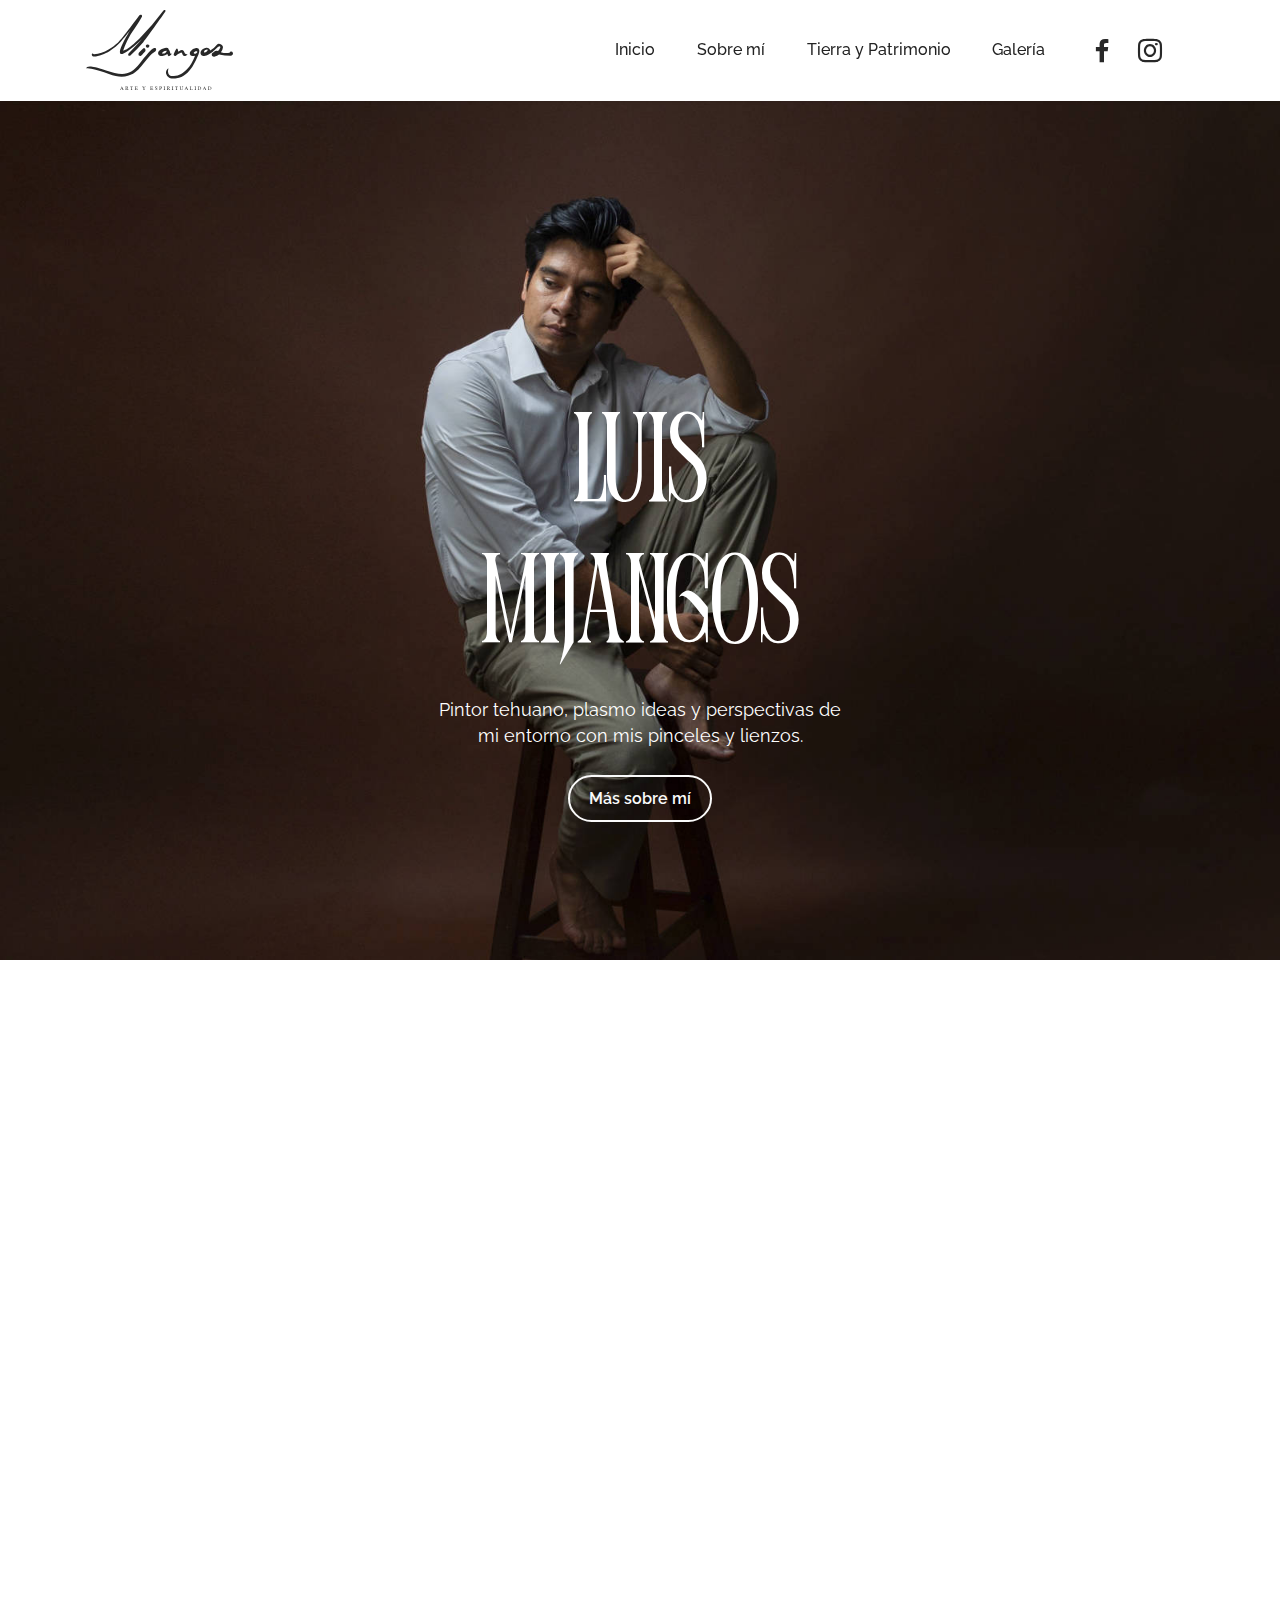
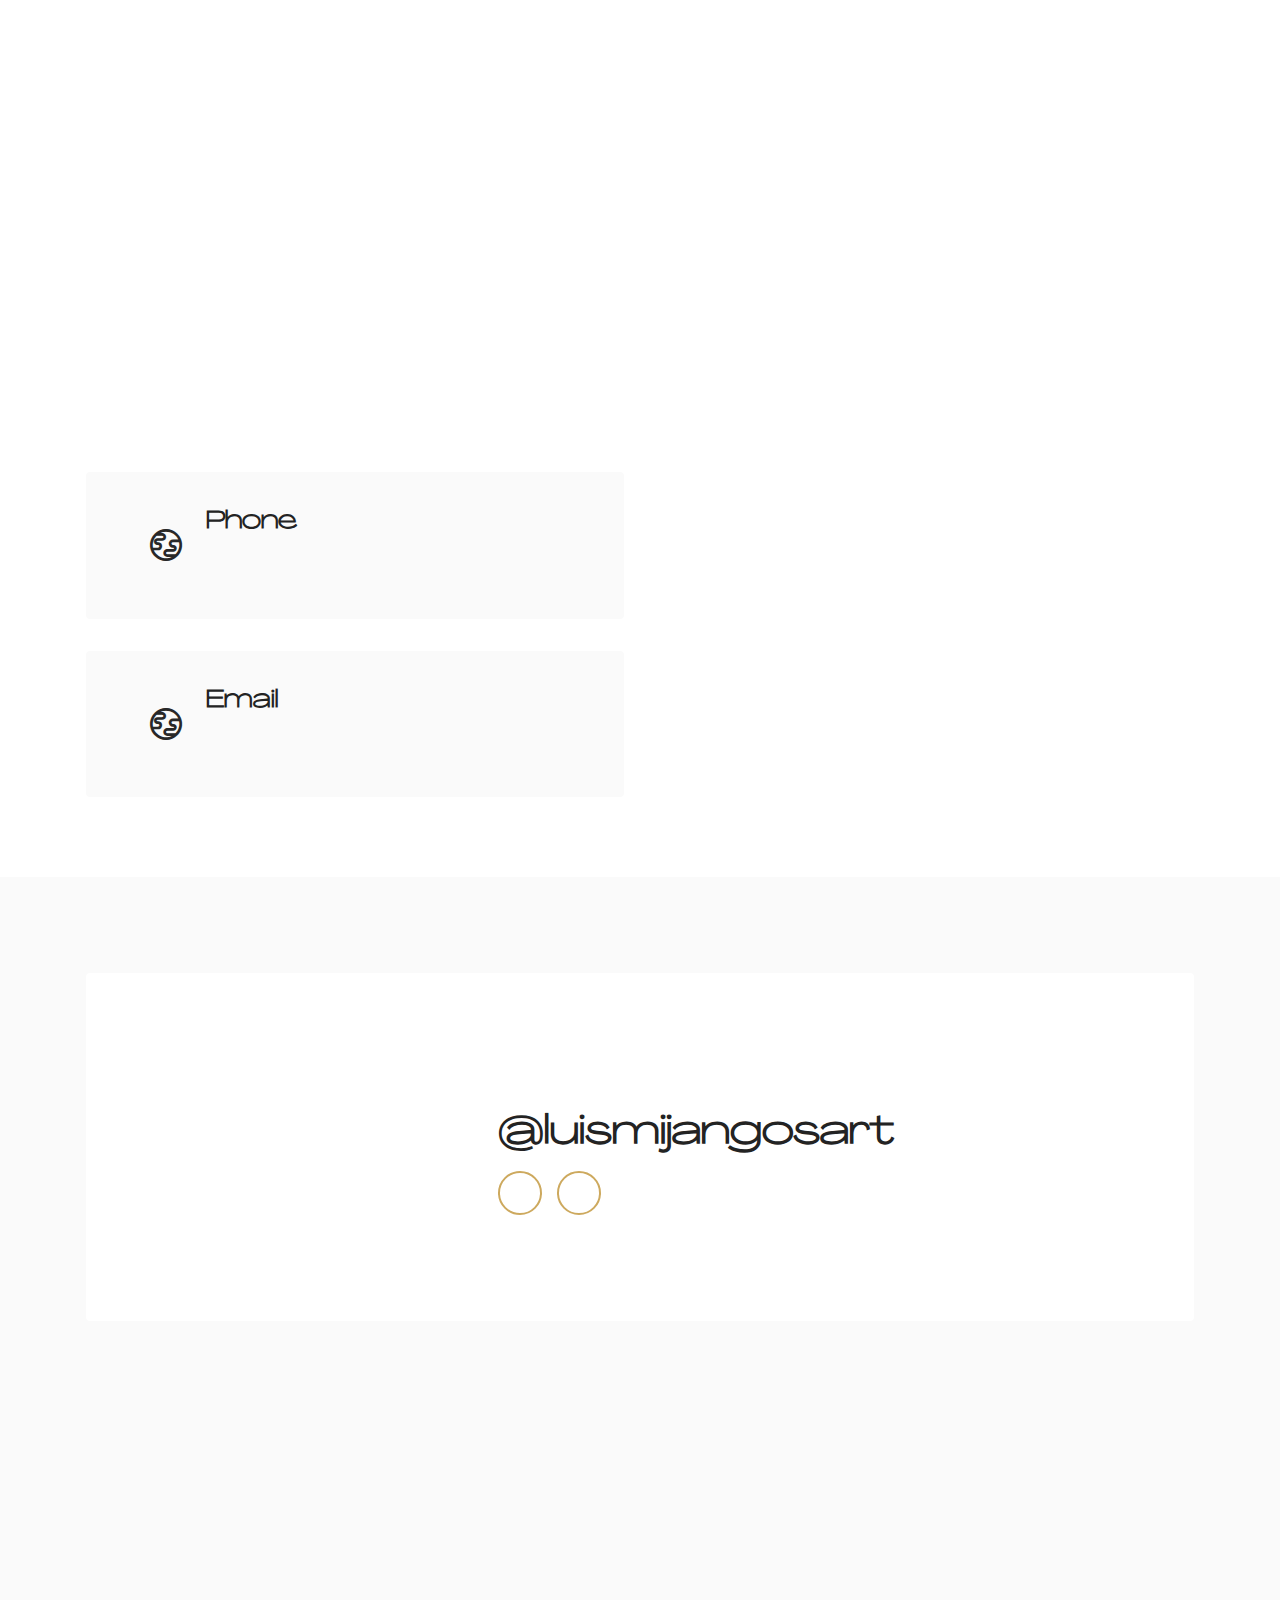
<file: index.html>
<!DOCTYPE html>
<html  >
<head>
  <!-- Site made with Mobirise Website Builder v5.9.6, https://mobirise.com -->
  <meta charset="UTF-8">
  <meta http-equiv="X-UA-Compatible" content="IE=edge">
  <meta name="generator" content="Mobirise v5.9.6, mobirise.com">
  <meta name="viewport" content="width=device-width, initial-scale=1, minimum-scale=1">
  <link rel="shortcut icon" href="assets/images/logomijangos.svg" type="image/x-icon">
  <meta name="description" content="Luis Mijangos es un pintor Tehuano nacido el 29 de enero de 1993 en Santo Domingo Tehuantepec, Oaxaca. Mijangos, ha creado el concepto “Arte y Espiritualidad” en el que busca transmitir e inspirar sentimientos profundos que inviten a la reflexión de la belleza de la vida con un toque introspectivo a través de trazos espontáneos sobre lienzos y papeles, con una fuerte inclinación hacia el paisaje natural y urbano, pero también buscando experimentar en lo abstracto y aquello que puede resultar del sentimiento espontáneo. Actualmente también es director de la Instancia Municipal de la Juventud de Tehuantepec, fundador y representante del Colectivo Re-Tehuanización, y actor social interesado en la preservación del Patrimonio Cultural de Tehuantepec a través de proyectos individuales y colectivos.">
  
  
  <title>Luis Mijangos - Arte y Espiritualidad</title>
  <link rel="stylesheet" href="assets/web/assets/mobirise-icons2/mobirise2.css">
  <link rel="stylesheet" href="assets/bootstrap/css/bootstrap.min.css">
  <link rel="stylesheet" href="assets/bootstrap/css/bootstrap-grid.min.css">
  <link rel="stylesheet" href="assets/bootstrap/css/bootstrap-reboot.min.css">
  <link rel="stylesheet" href="assets/animatecss/animate.css">
  <link rel="stylesheet" href="assets/dropdown/css/style.css">
  <link rel="stylesheet" href="assets/socicon/css/styles.css">
  <link rel="stylesheet" href="assets/theme/css/style.css">
  <link href="assets/fonts/style.css" rel="stylesheet">
  <link rel="preload" href="https://fonts.googleapis.com/css?family=Raleway:100,200,300,400,500,600,700,800,900,100i,200i,300i,400i,500i,600i,700i,800i,900i&display=swap" as="style" onload="this.onload=null;this.rel='stylesheet'">
  <noscript><link rel="stylesheet" href="https://fonts.googleapis.com/css?family=Raleway:100,200,300,400,500,600,700,800,900,100i,200i,300i,400i,500i,600i,700i,800i,900i&display=swap"></noscript>
  <link rel="preload" as="style" href="assets/mobirise/css/mbr-additional.css"><link rel="stylesheet" href="assets/mobirise/css/mbr-additional.css" type="text/css">

  
  
  
</head>
<body>
  
  <section data-bs-version="5.1" class="menu menu3 cid-t7ym9mZ2qk" once="menu" id="menu3-2">
    
    <nav class="navbar navbar-dropdown navbar-fixed-top navbar-expand-lg">
        <div class="container">
            <div class="navbar-brand">
                <span class="navbar-logo">
                    <a href="index.html">
                        <img src="assets/images/logomijangos.svg" alt="" style="height: 5rem;">
                    </a>
                </span>
                
            </div>
            <button class="navbar-toggler" type="button" data-toggle="collapse" data-bs-toggle="collapse" data-target="#navbarSupportedContent" data-bs-target="#navbarSupportedContent" aria-controls="navbarNavAltMarkup" aria-expanded="false" aria-label="Toggle navigation">
                <div class="hamburger">
                    <span></span>
                    <span></span>
                    <span></span>
                    <span></span>
                </div>
            </button>
            <div class="collapse navbar-collapse" id="navbarSupportedContent">
                <ul class="navbar-nav nav-dropdown nav-right" data-app-modern-menu="true"><li class="nav-item"><a class="nav-link link text-black text-primary display-4" href="index.html">Inicio</a></li><li class="nav-item"><a class="nav-link link text-black text-primary display-4" href="sobremi.html">Sobre mí</a></li>
                    <li class="nav-item"><a class="nav-link link text-black text-primary display-4" href="tierraypatrimonio.html">Tierra y Patrimonio</a></li><li class="nav-item"><a class="nav-link link text-black text-primary display-4" href="galeria.html">Galería</a>
                    </li></ul>
                <div class="icons-menu">
                    <a class="iconfont-wrapper" href="https://www.facebook.com/luismijangosart">
                        <span class="p-2 mbr-iconfont socicon-facebook socicon"></span>
                    </a>
                    <a class="iconfont-wrapper" href="https://www.instagram.com/luismijangosart">
                        <span class="p-2 mbr-iconfont socicon-instagram socicon" style="color: rgb(40, 40, 40); fill: rgb(40, 40, 40);"></span>
                    </a>
                    
                    
                </div>
                
            </div>
        </div>
    </nav>
</section>

<section data-bs-version="5.1" class="header4 cid-tdL63pqyVz mbr-fullscreen" id="header4-3m">

    
    
    <div class="container">
        <div class="row">
            <div class="content-wrap">
                <h1 class="mbr-section-title mbr-fonts-style mbr-white mb-3 display-1">Luis Mijangos</h1>
                
                <p class="mbr-fonts-style mbr-text mbr-white mb-3 display-7">
                    Pintor tehuano, plasmo ideas y perspectivas de mi entorno con mis pinceles y lienzos.
                </p>

                <div class="mbr-section-btn"><a class="btn btn-white-outline display-4" href="sobremi.html">Más sobre mí</a></div>
            </div>
        </div>
    </div>
</section>

<section data-bs-version="5.1" class="features12 cid-tUBAnmzjxF" id="features12-3y">

    

    
    
    <div class="container">
        <div class="m-0 row align-items-center">
            <div class="col-12 col-lg">
                <div class="card-wrapper">
                    <div class="card-box">
                        <h4 class="card-title mbr-fonts-style mb-4 display-2"><strong>Mi Taller&nbsp;</strong></h4>
                        <p class="mbr-text mbr-fonts-style mb-4 display-7">
                            You don't have to code to create your own site. Select one of available themes in the Mobirise sitebuilder.</p>
                        <div class="mbr-text mbr-fonts-style counter-container display-7">
                            <ul>
                                <li>Mobile-friendly</li>
                                <li>Easy setup</li>
                                <li>Edit visually</li>
                            </ul>
                        </div>
                        <div class="mbr-section-btn mb-4"><a class="btn btn-white display-4" href="page6.html">Contáctame</a></div>
                    </div>
                </div>
            </div>
            <div class="p-0 col-12 col-lg-6 md-pb">
                <div class="image-wrapper">
                    <img src="assets/images/3.jpg" alt="Mobirise Website Builder">
                </div>
            </div>
        </div>
    </div>
</section>

<section data-bs-version="5.1" class="contacts3 map1 cid-tUBEVepGrL" id="contacts3-42">

    

    
    
    <div class="container">
        <div class="mbr-section-head">
            <h3 class="mbr-section-title mbr-fonts-style align-center mb-0 display-2">
                <strong>Contacts</strong>
            </h3>
            <h4 class="mbr-section-subtitle mbr-fonts-style align-center mb-0 mt-2 display-5">
                Contacts Subtitle
            </h4>
        </div>
        <div class="row justify-content-center mt-4">
            <div class="card col-12 col-md-6">
                <div class="card-wrapper">
                    <div class="image-wrapper">
                        <span class="mbr-iconfont mobi-mbri-globe mobi-mbri"></span>
                    </div>
                    <div class="text-wrapper">
                        <h6 class="card-title mbr-fonts-style mb-1 display-5">
                            <strong>Phone</strong>
                        </h6>
                        <p class="mbr-text mbr-fonts-style display-7">
                            <a href="tel:+12345678910" class="text-primary">0 (800) 123 45 67</a>
                        </p>
                    </div>
                </div>
                <div class="card-wrapper">
                    <div class="image-wrapper">
                        <span class="mbr-iconfont mobi-mbri-globe mobi-mbri"></span>
                    </div>
                    <div class="text-wrapper">
                        <h6 class="card-title mbr-fonts-style mb-1 display-5">
                            <strong>Email</strong>
                        </h6>
                        <p class="mbr-text mbr-fonts-style display-7">
                            <a href="mailto:info@site.com" class="text-primary">info@site.com</a>
                        </p>
                    </div>
                </div>
            </div>
            <div class="map-wrapper col-12 col-md-6">
                <div class="google-map"><iframe frameborder="0" style="border:0" src="https://www.google.com/maps/embed?pb=!1m14!1m12!1m3!1d1200.225667423392!2d-95.23335642964636!3d16.335342176025247!2m3!1f0!2f0!3f0!3m2!1i1024!2i768!4f13.1!5e1!3m2!1ses!2smx!4v1699067058586!5m2!1ses!2smx" allowfullscreen=""></iframe></div>
            </div>
        </div>
    </div>
</section>

<section data-bs-version="5.1" class="team2 cid-tdFSqtgwbG" xmlns="http://www.w3.org/1999/html" id="team2-3k">
    
    
    <div class="container">
        <div class="card">
            <div class="card-wrapper">
                <div class="row align-items-center">
                    <div class="col-12 col-md-4">
                        <div class="image-wrapper">
                            <img src="assets/images/img-3730-816x544.jpeg" alt="Mobirise Website Builder">
                        </div>
                    </div>
                    <div class="col-12 col-md">
                        <div class="card-box">
                            <h5 class="card-title mbr-fonts-style m-0 mb-3 display-5">
                                Sígueme en redes</h5>
                            <h6 class="card-subtitle mbr-fonts-style mb-3 display-2">
                                <strong>@luismijangosart</strong></h6>
                            
                            <div class="social-row display-7">
                                <div class="soc-item">
                                    <a href="https://www.facebook.com/luismijangosart/">
                                        <span class="mbr-iconfont socicon-facebook socicon"></span>
                                    </a>
                                </div>
                                <div class="soc-item">
                                    <a href="https://www.instagram.com/luismijangosart">
                                        <span class="mbr-iconfont socicon-instagram socicon"></span>
                                    </a>
                                </div>
                                
                                
                                
                            </div>
                        </div>
                    </div>
                </div>
            </div>
        </div>
        
        
    </div>
</section>

<section data-bs-version="5.1" class="footer5 cid-taYdIjt4sX" once="footers" id="footer5-2a">

    

    

    <div class="container">
        <div class="media-container-row">
            <div class="col-md-2 col-6">
                <div class="media-wrap">
                    <a href="index.html">
                        <img src="assets/images/logomijangos.svg" alt="">
                    </a>
                </div>
            </div>
            <div class="col-10 col-6">
                <p class="mbr-text align-right links mbr-fonts-style display-4"></p>
            </div>
        </div>
        <!-- <div class="media-container-row">
            <div class="col-md-12"> -->
        <div class="footer-lower">
            <div class="media-container-row">
                <div class="col-md-12">
                    <hr>
                </div>
            </div>
            <div class="media-container-row">
                <div class="col-md-6 copyright">
                    <p class="mbr-text mbr-fonts-style display-4">
                        © Luis Mijangos 2022</p>
                </div>
                <div class="col-md-6">
                    <div class="social-list align-right">
                        <div class="soc-item">
                            <a href="https://www.facebook.com/luismijangosart">
                                <span class="mbr-iconfont mbr-iconfont-social socicon-facebook socicon" style="color: rgb(205, 169, 94); fill: rgb(205, 169, 94);"></span>
                            </a>
                        </div>
                        <div class="soc-item">
                            <a href="https://www.instagram.com/luismijangosart">
                                <span class="mbr-iconfont mbr-iconfont-social socicon-instagram socicon" style="color: rgb(205, 169, 94); fill: rgb(205, 169, 94);"></span>
                            </a>
                        </div>
                        
                        
                        
                        
                    </div>
                </div>
            </div>
            <!-- </div>
            </div> -->
        </div>

    </div>
</section><section class="display-7" style="padding: 0;align-items: center;justify-content: center;flex-wrap: wrap;    align-content: center;display: flex;position: relative;height: 4rem;"><a href="https://mobiri.se/3107553" style="flex: 1 1;height: 4rem;position: absolute;width: 100%;z-index: 1;"><img alt="" style="height: 4rem;" src="[data-uri]"></a><p style="margin: 0;text-align: center;" class="display-7">&#8204;</p><a style="z-index:1" href="https://mobirise.com/drag-drop-website-builder.html">Drag & Drop Website Builder</a></section><script src="assets/bootstrap/js/bootstrap.bundle.min.js"></script>  <script src="assets/smoothscroll/smooth-scroll.js"></script>  <script src="assets/ytplayer/index.js"></script>  <script src="assets/dropdown/js/navbar-dropdown.js"></script>  <script src="assets/theme/js/script.js"></script>  
  
  
 <div id="scrollToTop" class="scrollToTop mbr-arrow-up"><a style="text-align: center;"><i class="mbr-arrow-up-icon mbr-arrow-up-icon-cm cm-icon cm-icon-smallarrow-up"></i></a></div>
    <input name="animation" type="hidden">
  </body>
</html>
</file>
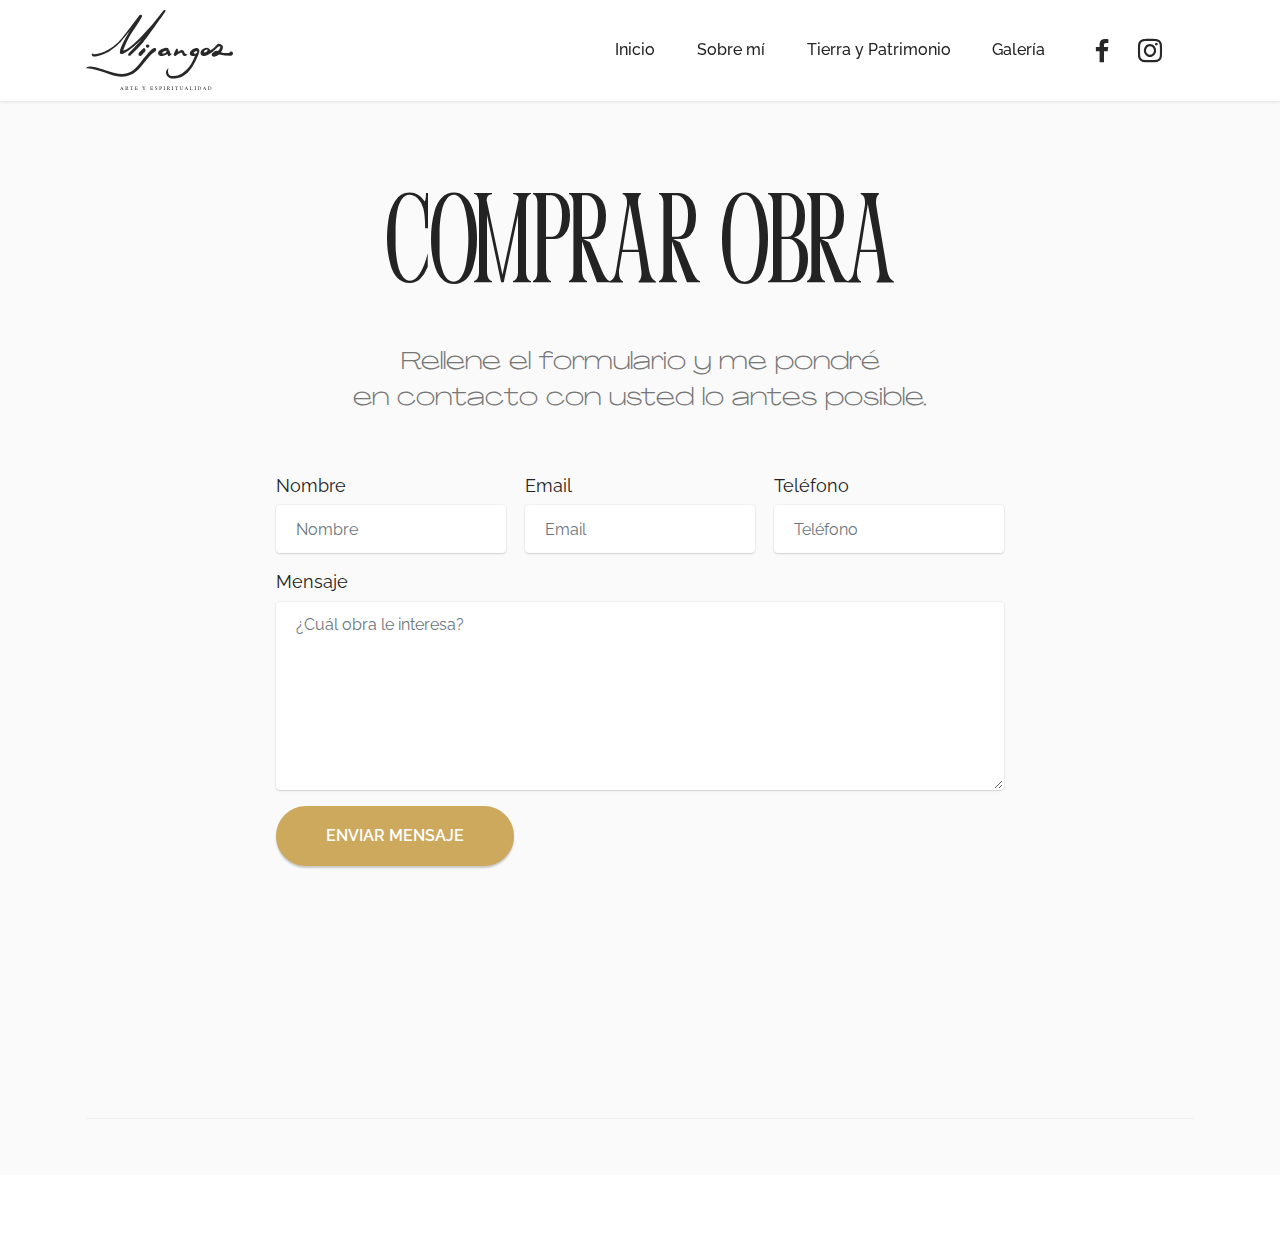
<file: contacto.html>
<!DOCTYPE html>
<html  >
<head>
  <!-- Site made with Mobirise Website Builder v5.9.6, https://mobirise.com -->
  <meta charset="UTF-8">
  <meta http-equiv="X-UA-Compatible" content="IE=edge">
  <meta name="generator" content="Mobirise v5.9.6, mobirise.com">
  <meta name="viewport" content="width=device-width, initial-scale=1, minimum-scale=1">
  <link rel="shortcut icon" href="assets/images/logomijangos.svg" type="image/x-icon">
  <meta name="description" content="Luis Mijangos es un pintor Tehuano nacido el 29 de enero de 1993 en Santo Domingo Tehuantepec, Oaxaca. Mijangos, ha creado el concepto “Arte y Espiritualidad” en el que busca transmitir e inspirar sentimientos profundos que inviten a la reflexión de la belleza de la vida con un toque introspectivo a través de trazos espontáneos sobre lienzos y papeles, con una fuerte inclinación hacia el paisaje natural y urbano, pero también buscando experimentar en lo abstracto y aquello que puede resultar del sentimiento espontáneo. Actualmente también es director de la Instancia Municipal de la Juventud de Tehuantepec, fundador y representante del Colectivo Re-Tehuanización, y actor social interesado en la preservación del Patrimonio Cultural de Tehuantepec a través de proyectos individuales y colectivos.">
  
  
  <title>Luis Mijangos - Comprar</title>
  <link rel="stylesheet" href="assets/bootstrap/css/bootstrap.min.css">
  <link rel="stylesheet" href="assets/bootstrap/css/bootstrap-grid.min.css">
  <link rel="stylesheet" href="assets/bootstrap/css/bootstrap-reboot.min.css">
  <link rel="stylesheet" href="assets/animatecss/animate.css">
  <link rel="stylesheet" href="assets/dropdown/css/style.css">
  <link rel="stylesheet" href="assets/socicon/css/styles.css">
  <link rel="stylesheet" href="assets/theme/css/style.css">
  <link href="assets/fonts/style.css" rel="stylesheet">
  <link rel="preload" href="https://fonts.googleapis.com/css?family=Raleway:100,200,300,400,500,600,700,800,900,100i,200i,300i,400i,500i,600i,700i,800i,900i&display=swap" as="style" onload="this.onload=null;this.rel='stylesheet'">
  <noscript><link rel="stylesheet" href="https://fonts.googleapis.com/css?family=Raleway:100,200,300,400,500,600,700,800,900,100i,200i,300i,400i,500i,600i,700i,800i,900i&display=swap"></noscript>
  <link rel="preload" as="style" href="assets/mobirise/css/mbr-additional.css"><link rel="stylesheet" href="assets/mobirise/css/mbr-additional.css" type="text/css">

  
  
  
</head>
<body>
  
  <section data-bs-version="5.1" class="menu menu3 cid-taRoj9MnNO" once="menu" id="menu3-v">
    
    <nav class="navbar navbar-dropdown navbar-fixed-top navbar-expand-lg">
        <div class="container">
            <div class="navbar-brand">
                <span class="navbar-logo">
                    <a href="index.html">
                        <img src="assets/images/logomijangos.svg" alt="" style="height: 5rem;">
                    </a>
                </span>
                
            </div>
            <button class="navbar-toggler" type="button" data-toggle="collapse" data-bs-toggle="collapse" data-target="#navbarSupportedContent" data-bs-target="#navbarSupportedContent" aria-controls="navbarNavAltMarkup" aria-expanded="false" aria-label="Toggle navigation">
                <div class="hamburger">
                    <span></span>
                    <span></span>
                    <span></span>
                    <span></span>
                </div>
            </button>
            <div class="collapse navbar-collapse" id="navbarSupportedContent">
                <ul class="navbar-nav nav-dropdown nav-right" data-app-modern-menu="true"><li class="nav-item"><a class="nav-link link text-black text-primary display-4" href="index.html">Inicio</a></li><li class="nav-item"><a class="nav-link link text-black text-primary display-4" href="sobremi.html">Sobre mí</a></li>
                    <li class="nav-item"><a class="nav-link link text-black text-primary display-4" href="tierraypatrimonio.html">Tierra y Patrimonio</a></li><li class="nav-item"><a class="nav-link link text-black text-primary display-4" href="galeria.html">Galería</a>
                    </li></ul>
                <div class="icons-menu">
                    <a class="iconfont-wrapper" href="https://www.facebook.com/luismijangosart">
                        <span class="p-2 mbr-iconfont socicon-facebook socicon"></span>
                    </a>
                    <a class="iconfont-wrapper" href="https://www.instagram.com/luismijangosart">
                        <span class="p-2 mbr-iconfont socicon-instagram socicon" style="color: rgb(40, 40, 40); fill: rgb(40, 40, 40);"></span>
                    </a>
                    
                    
                </div>
                
            </div>
        </div>
    </nav>
</section>

<section data-bs-version="5.1" class="mbr-section form1 cid-tdSKcNKWJS" id="form1-3w">

    

    
    <div class="container">
        <div class="row justify-content-center">
            <div class="title col-12 col-lg-8">
                <h2 class="mbr-section-title align-center pb-3 mbr-fonts-style display-1">Comprar obra</h2>
                <h3 class="mbr-section-subtitle align-center mbr-light pb-3 mbr-fonts-style display-5">Rellene el formulario y me pondré<div>en contacto con usted lo antes posible.</div></h3>
            </div>
        </div>
    </div>
    <div class="container">
        <div class="row justify-content-center">
            <div class="media-container-column col-lg-8" data-form-type="formoid">
                <!---Formbuilder Form--->
                <form action="https://mobirise.eu/" method="POST" class="mbr-form form-with-styler" data-form-title="Mobirise Form"><input type="hidden" name="email" data-form-email="true" value="6WNt1KV9649ff3rDQzScwj6YISQhop4ZuOmWZVJZcFIaco/kojHnykKPeeGp5bo60zF8BIRh7kKNPKTvf73q8fIph2j4lIL5/q6EYmO2/LF9hQfeh0arDYVoBKqwT9e5">
                    <div class="row">
                        <div hidden="hidden" data-form-alert="" class="alert alert-success col-12">¡Gracias!</div>
                        <div hidden="hidden" data-form-alert-danger="" class="alert alert-danger col-12">
                        </div>
                    </div>
                    <div class="dragArea row">
                        <div class="col-md-4  form-group mb-3" data-for="name">
                            <label for="name-form1-3w" class="form-control-label mbr-fonts-style display-7">Nombre</label>
                            <input type="text" name="name" data-form-field="Name" required="required" class="form-control display-7" placeholder="Nombre" id="name-form1-3w">
                        </div>
                        <div class="col-md-4  form-group mb-3" data-for="email">
                            <label for="email-form1-3w" class="form-control-label mbr-fonts-style display-7">Email</label>
                            <input type="email" name="email" data-form-field="Email" required="required" class="form-control display-7" placeholder="Email" id="email-form1-3w">
                        </div>
                        <div data-for="phone" class="col-md-4  form-group mb-3">
                            <label for="phone-form1-3w" class="form-control-label mbr-fonts-style display-7">Teléfono</label>
                            <input type="tel" name="phone" data-form-field="Phone" class="form-control display-7" placeholder="Teléfono" id="phone-form1-3w">
                        </div>
                        <div data-for="message" class="col-md-12 form-group mb-3">
                            <label for="message-form1-3w" class="form-control-label mbr-fonts-style display-7">Mensaje</label>
                            <textarea name="message" data-form-field="Message" class="form-control display-7" placeholder="¿Cuál obra le interesa?" id="message-form1-3w"></textarea>
                        </div>
                        <div class="col-md-12 input-group-btn align-center"><button type="submit" class="btn btn-form btn-success display-4">ENVIAR MENSAJE</button></div>
                    </div>
                </form><!---Formbuilder Form--->
            </div>
        </div>
    </div>
</section>

<section data-bs-version="5.1" class="footer5 cid-taYdIjt4sX" once="footers" id="footer5-2a">

    

    

    <div class="container">
        <div class="media-container-row">
            <div class="col-md-2 col-6">
                <div class="media-wrap">
                    <a href="index.html">
                        <img src="assets/images/logomijangos.svg" alt="">
                    </a>
                </div>
            </div>
            <div class="col-10 col-6">
                <p class="mbr-text align-right links mbr-fonts-style display-4"></p>
            </div>
        </div>
        <!-- <div class="media-container-row">
            <div class="col-md-12"> -->
        <div class="footer-lower">
            <div class="media-container-row">
                <div class="col-md-12">
                    <hr>
                </div>
            </div>
            <div class="media-container-row">
                <div class="col-md-6 copyright">
                    <p class="mbr-text mbr-fonts-style display-4">
                        © Luis Mijangos 2022</p>
                </div>
                <div class="col-md-6">
                    <div class="social-list align-right">
                        <div class="soc-item">
                            <a href="https://www.facebook.com/luismijangosart">
                                <span class="mbr-iconfont mbr-iconfont-social socicon-facebook socicon" style="color: rgb(205, 169, 94); fill: rgb(205, 169, 94);"></span>
                            </a>
                        </div>
                        <div class="soc-item">
                            <a href="https://www.instagram.com/luismijangosart">
                                <span class="mbr-iconfont mbr-iconfont-social socicon-instagram socicon" style="color: rgb(205, 169, 94); fill: rgb(205, 169, 94);"></span>
                            </a>
                        </div>
                        
                        
                        
                        
                    </div>
                </div>
            </div>
            <!-- </div>
            </div> -->
        </div>

    </div>
</section><section class="display-7" style="padding: 0;align-items: center;justify-content: center;flex-wrap: wrap;    align-content: center;display: flex;position: relative;height: 4rem;"><a href="https://mobiri.se/3107553" style="flex: 1 1;height: 4rem;position: absolute;width: 100%;z-index: 1;"><img alt="" style="height: 4rem;" src="[data-uri]"></a><p style="margin: 0;text-align: center;" class="display-7">&#8204;</p><a style="z-index:1" href="https://mobirise.com/builder/ai-website-builder.html">AI Website Builder</a></section><script src="assets/bootstrap/js/bootstrap.bundle.min.js"></script>  <script src="assets/smoothscroll/smooth-scroll.js"></script>  <script src="assets/ytplayer/index.js"></script>  <script src="assets/dropdown/js/navbar-dropdown.js"></script>  <script src="assets/theme/js/script.js"></script>  <script src="assets/formoid/formoid.min.js"></script>  
  
  
 <div id="scrollToTop" class="scrollToTop mbr-arrow-up"><a style="text-align: center;"><i class="mbr-arrow-up-icon mbr-arrow-up-icon-cm cm-icon cm-icon-smallarrow-up"></i></a></div>
    <input name="animation" type="hidden">
  </body>
</html>
</file>
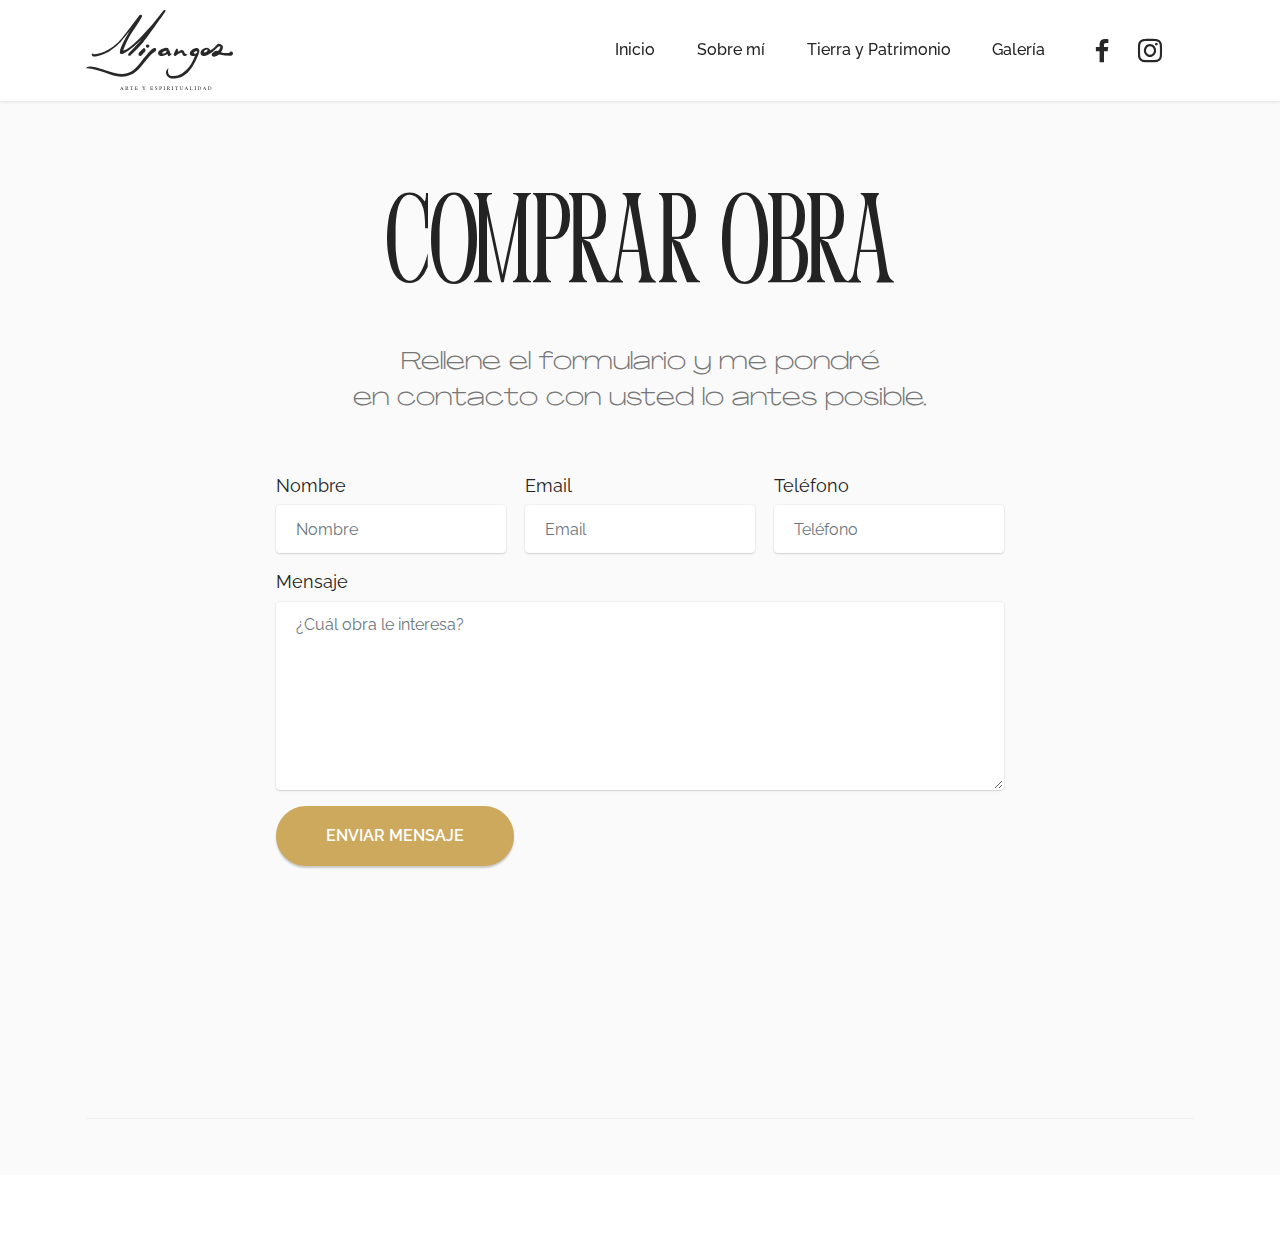
<file: contacto2.html>
<!DOCTYPE html>
<html  >
<head>
  <!-- Site made with Mobirise Website Builder v5.6.5, https://mobirise.com -->
  <meta charset="UTF-8">
  <meta http-equiv="X-UA-Compatible" content="IE=edge">
  <meta name="generator" content="Mobirise v5.6.5, mobirise.com">
  <meta name="twitter:card" content="summary_large_image"/>
  <meta name="twitter:image:src" content="">
  <meta property="og:image" content="">
  <meta name="twitter:title" content="Luis Mijangos - Comprar">
  <meta name="viewport" content="width=device-width, initial-scale=1, minimum-scale=1">
  <link rel="shortcut icon" href="assets/images/logomijangos.svg" type="image/x-icon">
  <meta name="description" content="Luis Mijangos es un pintor Tehuano nacido el 29 de enero de 1993 en Santo Domingo Tehuantepec, Oaxaca. Mijangos, ha creado el concepto “Arte y Espiritualidad” en el que busca transmitir e inspirar sentimientos profundos que inviten a la reflexión de la belleza de la vida con un toque introspectivo a través de trazos espontáneos sobre lienzos y papeles, con una fuerte inclinación hacia el paisaje natural y urbano, pero también buscando experimentar en lo abstracto y aquello que puede resultar del sentimiento espontáneo. Actualmente también es director de la Instancia Municipal de la Juventud de Tehuantepec, fundador y representante del Colectivo Re-Tehuanización, y actor social interesado en la preservación del Patrimonio Cultural de Tehuantepec a través de proyectos individuales y colectivos.">
  
  
  <title>Luis Mijangos - Comprar</title>
  <link rel="stylesheet" href="assets/bootstrap/css/bootstrap.min.css">
  <link rel="stylesheet" href="assets/bootstrap/css/bootstrap-grid.min.css">
  <link rel="stylesheet" href="assets/bootstrap/css/bootstrap-reboot.min.css">
  <link rel="stylesheet" href="assets/animatecss/animate.css">
  <link rel="stylesheet" href="assets/dropdown/css/style.css">
  <link rel="stylesheet" href="assets/socicon/css/styles.css">
  <link rel="stylesheet" href="assets/theme/css/style.css">
  <link href="assets/fonts/style.css" rel="stylesheet">
  <link rel="preload" href="https://fonts.googleapis.com/css?family=Raleway:100,200,300,400,500,600,700,800,900,100i,200i,300i,400i,500i,600i,700i,800i,900i&display=swap" as="style" onload="this.onload=null;this.rel='stylesheet'">
  <noscript><link rel="stylesheet" href="https://fonts.googleapis.com/css?family=Raleway:100,200,300,400,500,600,700,800,900,100i,200i,300i,400i,500i,600i,700i,800i,900i&display=swap"></noscript>
  <link rel="preload" as="style" href="assets/mobirise/css/mbr-additional.css"><link rel="stylesheet" href="assets/mobirise/css/mbr-additional.css" type="text/css">
  
  
  
  
</head>
<body>
  
  <section data-bs-version="5.1" class="menu menu3 cid-taRoj9MnNO" once="menu" id="menu3-v">
    
    <nav class="navbar navbar-dropdown navbar-fixed-top navbar-expand-lg">
        <div class="container">
            <div class="navbar-brand">
                <span class="navbar-logo">
                    <a href="index.html">
                        <img src="assets/images/logomijangos.svg" alt="" style="height: 5rem;">
                    </a>
                </span>
                
            </div>
            <button class="navbar-toggler" type="button" data-toggle="collapse" data-bs-toggle="collapse" data-target="#navbarSupportedContent" data-bs-target="#navbarSupportedContent" aria-controls="navbarNavAltMarkup" aria-expanded="false" aria-label="Toggle navigation">
                <div class="hamburger">
                    <span></span>
                    <span></span>
                    <span></span>
                    <span></span>
                </div>
            </button>
            <div class="collapse navbar-collapse" id="navbarSupportedContent">
                <ul class="navbar-nav nav-dropdown nav-right" data-app-modern-menu="true"><li class="nav-item"><a class="nav-link link text-black text-primary display-4" href="index.html">Inicio</a></li><li class="nav-item"><a class="nav-link link text-black text-primary display-4" href="sobremi.html">Sobre mí</a></li>
                    <li class="nav-item"><a class="nav-link link text-black text-primary display-4" href="tierraypatrimonio.html">Tierra y Patrimonio</a></li><li class="nav-item"><a class="nav-link link text-black text-primary display-4" href="galeria.html">Galería</a>
                    </li></ul>
                <div class="icons-menu">
                    <a class="iconfont-wrapper" href="https://www.facebook.com/luismijangosart">
                        <span class="p-2 mbr-iconfont socicon-facebook socicon"></span>
                    </a>
                    <a class="iconfont-wrapper" href="https://www.instagram.com/luismijangosart">
                        <span class="p-2 mbr-iconfont socicon-instagram socicon" style="color: rgb(40, 40, 40); fill: rgb(40, 40, 40);"></span>
                    </a>
                    
                    
                </div>
                
            </div>
        </div>
    </nav>
</section>

<section data-bs-version="5.1" class="mbr-section form1 cid-tdSKcNKWJS" id="form1-3w">

    

    
    <div class="container">
        <div class="row justify-content-center">
            <div class="title col-12 col-lg-8">
                <h2 class="mbr-section-title align-center pb-3 mbr-fonts-style display-1">Comprar obra</h2>
                <h3 class="mbr-section-subtitle align-center mbr-light pb-3 mbr-fonts-style display-5">Rellene el formulario y me pondré<div>en contacto con usted lo antes posible.</div></h3>
            </div>
        </div>
    </div>
    <div class="container">
        <div class="row justify-content-center">
            <div class="media-container-column col-lg-8" data-form-type="formoid">
                <!---Formbuilder Form--->
                <form action="https://mobirise.eu/" method="POST" class="mbr-form form-with-styler" data-form-title="Mobirise Form"><input type="hidden" name="email" data-form-email="true" value="Y92Me5zzkt35tbI+ZaZGH6E+LjcKnlFgMe4vUr1xukvI2LQXb4xhG8HYouCxCyyFEUQEhWDbj66D4OnDf9etTZ5sF/uZntQ4+DzXYyZwnMXgBuXi4xxwdjs3dEZEG9RM">
                    <div class="row">
                        <div hidden="hidden" data-form-alert="" class="alert alert-success col-12">¡Gracias!</div>
                        <div hidden="hidden" data-form-alert-danger="" class="alert alert-danger col-12">
                        </div>
                    </div>
                    <div class="dragArea row">
                        <div class="col-md-4  form-group mb-3" data-for="name">
                            <label for="name-form1-3w" class="form-control-label mbr-fonts-style display-7">Nombre</label>
                            <input type="text" name="name" data-form-field="Name" required="required" class="form-control display-7" placeholder="Nombre" id="name-form1-3w">
                        </div>
                        <div class="col-md-4  form-group mb-3" data-for="email">
                            <label for="email-form1-3w" class="form-control-label mbr-fonts-style display-7">Email</label>
                            <input type="email" name="email" data-form-field="Email" required="required" class="form-control display-7" placeholder="Email" id="email-form1-3w">
                        </div>
                        <div data-for="phone" class="col-md-4  form-group mb-3">
                            <label for="phone-form1-3w" class="form-control-label mbr-fonts-style display-7">Teléfono</label>
                            <input type="tel" name="phone" data-form-field="Phone" class="form-control display-7" placeholder="Teléfono" id="phone-form1-3w">
                        </div>
                        <div data-for="message" class="col-md-12 form-group mb-3">
                            <label for="message-form1-3w" class="form-control-label mbr-fonts-style display-7">Mensaje</label>
                            <textarea name="message" data-form-field="Message" class="form-control display-7" placeholder="¿Cuál obra le interesa?" id="message-form1-3w"></textarea>
                        </div>
                        <div class="col-md-12 input-group-btn align-center"><button type="submit" class="btn btn-form btn-success display-4">ENVIAR MENSAJE</button></div>
                    </div>
                </form><!---Formbuilder Form--->
            </div>
        </div>
    </div>
</section>

<section data-bs-version="5.1" class="footer5 cid-taYdIjt4sX" once="footers" id="footer5-2a">

    

    

    <div class="container">
        <div class="media-container-row">
            <div class="col-md-2 col-6">
                <div class="media-wrap">
                    <a href="index.html">
                        <img src="assets/images/logomijangos.svg" alt="">
                    </a>
                </div>
            </div>
            <div class="col-10 col-6">
                <p class="mbr-text align-right links mbr-fonts-style display-4"></p>
            </div>
        </div>
        <!-- <div class="media-container-row">
            <div class="col-md-12"> -->
        <div class="footer-lower">
            <div class="media-container-row">
                <div class="col-md-12">
                    <hr>
                </div>
            </div>
            <div class="media-container-row">
                <div class="col-md-6 copyright">
                    <p class="mbr-text mbr-fonts-style display-4">
                        © Luis Mijangos 2022</p>
                </div>
                <div class="col-md-6">
                    <div class="social-list align-right">
                        <div class="soc-item">
                            <a href="https://www.facebook.com/luismijangosart">
                                <span class="mbr-iconfont mbr-iconfont-social socicon-facebook socicon" style="color: rgb(205, 169, 94); fill: rgb(205, 169, 94);"></span>
                            </a>
                        </div>
                        <div class="soc-item">
                            <a href="https://www.instagram.com/luismijangosart">
                                <span class="mbr-iconfont mbr-iconfont-social socicon-instagram socicon" style="color: rgb(205, 169, 94); fill: rgb(205, 169, 94);"></span>
                            </a>
                        </div>
                        
                        
                        
                        
                    </div>
                </div>
            </div>
            <!-- </div>
            </div> -->
        </div>

    </div>
</section><section class="display-7" style="padding: 0;align-items: center;justify-content: center;flex-wrap: wrap;    align-content: center;display: flex;position: relative;height: 4rem;"><a href="https://mobiri.se/1878736" style="flex: 1 1;height: 4rem;position: absolute;width: 100%;z-index: 1;"><img alt="" style="height: 4rem;" src="[data-uri]"></a><p style="margin: 0;text-align: center;" class="display-7">&#8204;</p><a style="z-index:1" href="https://mobirise.com/offline-website-builder.html">&#8204;</a></section><script src="assets/bootstrap/js/bootstrap.bundle.min.js"></script>  <script src="assets/smoothscroll/smooth-scroll.js"></script>  <script src="assets/ytplayer/index.js"></script>  <script src="assets/dropdown/js/navbar-dropdown.js"></script>  <script src="assets/theme/js/script.js"></script>  <script src="assets/formoid/formoid.min.js"></script>  
  
  
 <div id="scrollToTop" class="scrollToTop mbr-arrow-up"><a style="text-align: center;"><i class="mbr-arrow-up-icon mbr-arrow-up-icon-cm cm-icon cm-icon-smallarrow-up"></i></a></div>
    <input name="animation" type="hidden">
  </body>
</html>
</file>
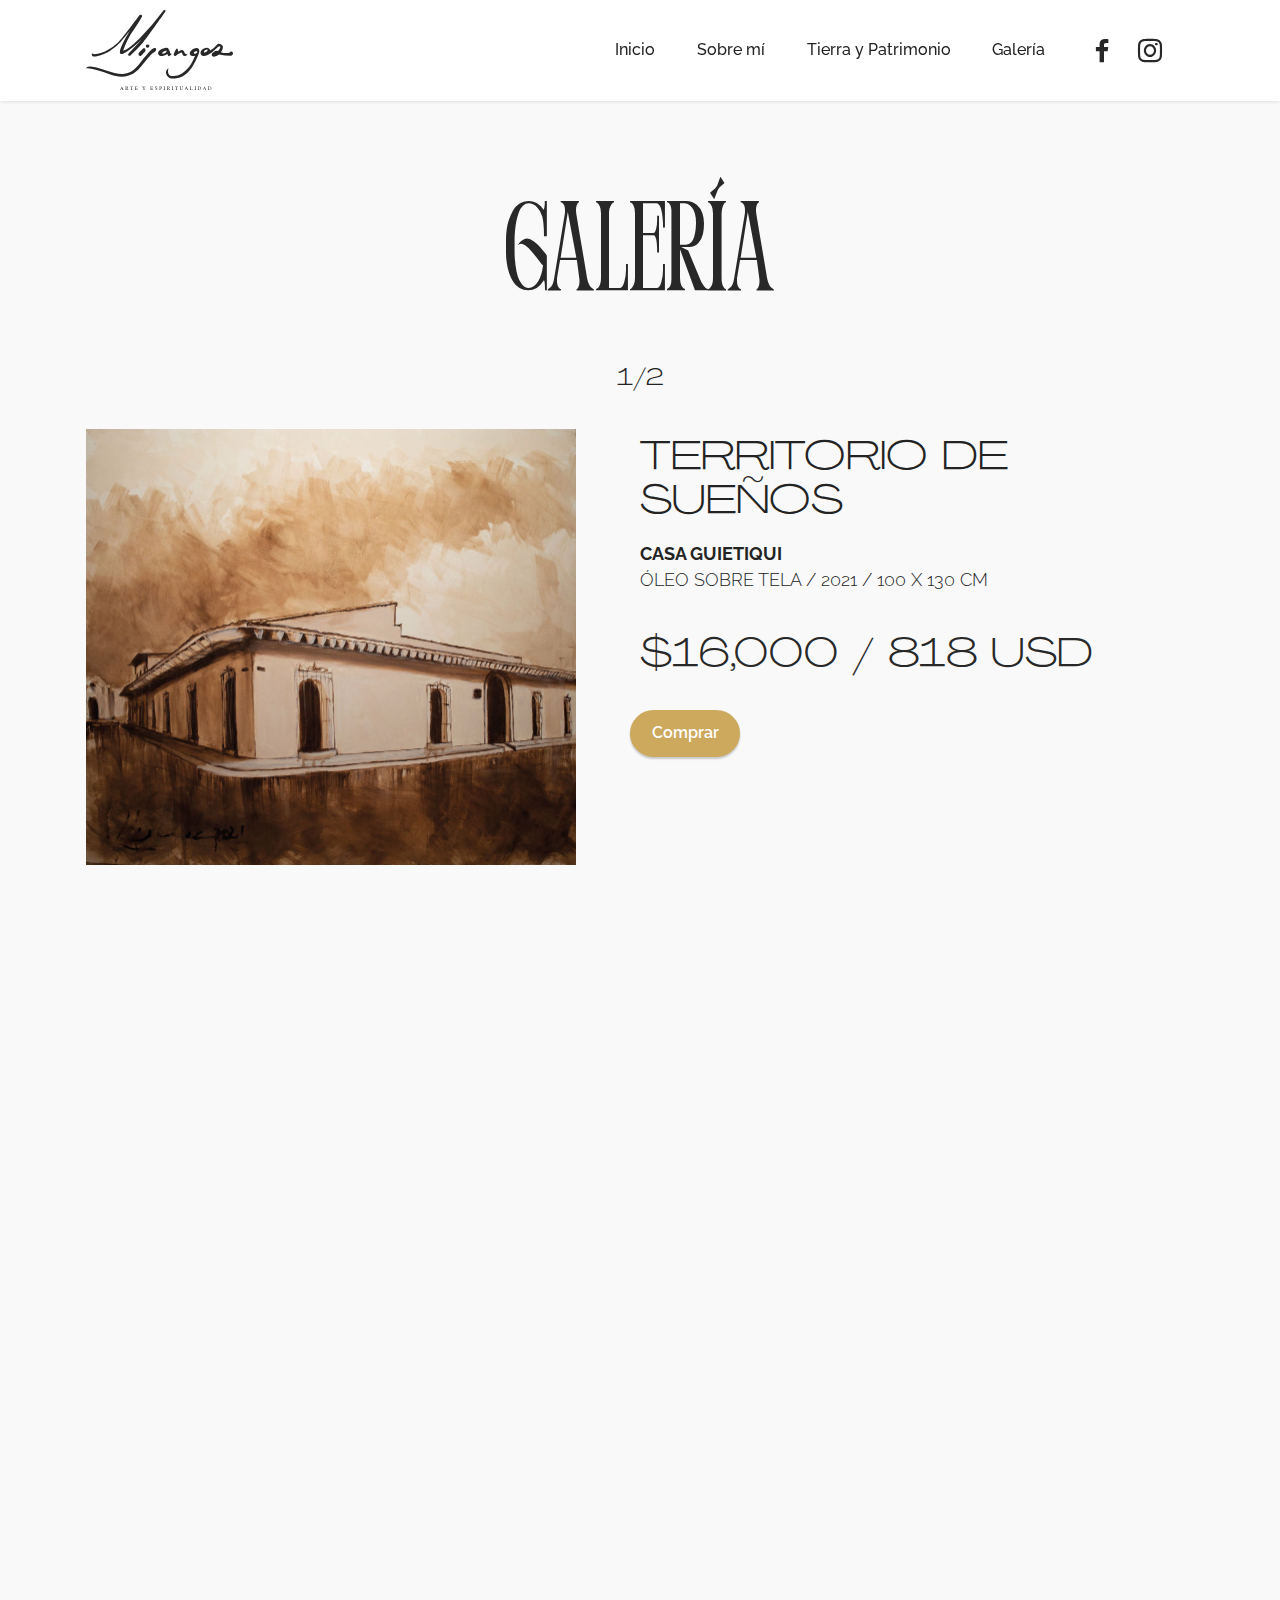
<file: galeria.html>
<!DOCTYPE html>
<html  >
<head>
  <!-- Site made with Mobirise Website Builder v5.9.6, https://mobirise.com -->
  <meta charset="UTF-8">
  <meta http-equiv="X-UA-Compatible" content="IE=edge">
  <meta name="generator" content="Mobirise v5.9.6, mobirise.com">
  <meta name="viewport" content="width=device-width, initial-scale=1, minimum-scale=1">
  <link rel="shortcut icon" href="assets/images/logomijangos.svg" type="image/x-icon">
  <meta name="description" content="Luis Mijangos es un pintor Tehuano nacido el 29 de enero de 1993 en Santo Domingo Tehuantepec, Oaxaca. Mijangos, ha creado el concepto “Arte y Espiritualidad” en el que busca transmitir e inspirar sentimientos profundos que inviten a la reflexión de la belleza de la vida con un toque introspectivo a través de trazos espontáneos sobre lienzos y papeles, con una fuerte inclinación hacia el paisaje natural y urbano, pero también buscando experimentar en lo abstracto y aquello que puede resultar del sentimiento espontáneo. Actualmente también es director de la Instancia Municipal de la Juventud de Tehuantepec, fundador y representante del Colectivo Re-Tehuanización, y actor social interesado en la preservación del Patrimonio Cultural de Tehuantepec a través de proyectos individuales y colectivos.">
  
  
  <title>Luis Mijangos - Galeria 1/2</title>
  <link rel="stylesheet" href="assets/bootstrap/css/bootstrap.min.css">
  <link rel="stylesheet" href="assets/bootstrap/css/bootstrap-grid.min.css">
  <link rel="stylesheet" href="assets/bootstrap/css/bootstrap-reboot.min.css">
  <link rel="stylesheet" href="assets/animatecss/animate.css">
  <link rel="stylesheet" href="assets/dropdown/css/style.css">
  <link rel="stylesheet" href="assets/socicon/css/styles.css">
  <link rel="stylesheet" href="assets/theme/css/style.css">
  <link href="assets/fonts/style.css" rel="stylesheet">
  <link rel="preload" href="https://fonts.googleapis.com/css?family=Raleway:100,200,300,400,500,600,700,800,900,100i,200i,300i,400i,500i,600i,700i,800i,900i&display=swap" as="style" onload="this.onload=null;this.rel='stylesheet'">
  <noscript><link rel="stylesheet" href="https://fonts.googleapis.com/css?family=Raleway:100,200,300,400,500,600,700,800,900,100i,200i,300i,400i,500i,600i,700i,800i,900i&display=swap"></noscript>
  <link rel="preload" as="style" href="assets/mobirise/css/mbr-additional.css"><link rel="stylesheet" href="assets/mobirise/css/mbr-additional.css" type="text/css">

  
  
  
</head>
<body>
  
  <section data-bs-version="5.1" class="menu menu3 cid-t7ym9mZ2qk" once="menu" id="menu3-2">
    
    <nav class="navbar navbar-dropdown navbar-fixed-top navbar-expand-lg">
        <div class="container">
            <div class="navbar-brand">
                <span class="navbar-logo">
                    <a href="index.html">
                        <img src="assets/images/logomijangos.svg" alt="" style="height: 5rem;">
                    </a>
                </span>
                
            </div>
            <button class="navbar-toggler" type="button" data-toggle="collapse" data-bs-toggle="collapse" data-target="#navbarSupportedContent" data-bs-target="#navbarSupportedContent" aria-controls="navbarNavAltMarkup" aria-expanded="false" aria-label="Toggle navigation">
                <div class="hamburger">
                    <span></span>
                    <span></span>
                    <span></span>
                    <span></span>
                </div>
            </button>
            <div class="collapse navbar-collapse" id="navbarSupportedContent">
                <ul class="navbar-nav nav-dropdown nav-right" data-app-modern-menu="true"><li class="nav-item"><a class="nav-link link text-black text-primary display-4" href="index.html">Inicio</a></li><li class="nav-item"><a class="nav-link link text-black text-primary display-4" href="sobremi.html">Sobre mí</a></li>
                    <li class="nav-item"><a class="nav-link link text-black text-primary display-4" href="tierraypatrimonio.html">Tierra y Patrimonio</a></li><li class="nav-item"><a class="nav-link link text-black text-primary display-4" href="galeria.html">Galería</a>
                    </li></ul>
                <div class="icons-menu">
                    <a class="iconfont-wrapper" href="https://www.facebook.com/luismijangosart">
                        <span class="p-2 mbr-iconfont socicon-facebook socicon"></span>
                    </a>
                    <a class="iconfont-wrapper" href="https://www.instagram.com/luismijangosart">
                        <span class="p-2 mbr-iconfont socicon-instagram socicon" style="color: rgb(40, 40, 40); fill: rgb(40, 40, 40);"></span>
                    </a>
                    
                    
                </div>
                
            </div>
        </div>
    </nav>
</section>

<section data-bs-version="5.1" class="content4 cid-taRp5ef4bZ" id="content4-18">
    
    
    <div class="container">
        <div class="row justify-content-center">
            <div class="title col-md-12 col-lg-12">
                <h3 class="mbr-section-title mbr-fonts-style align-center mb-4 display-1">
                    galería</h3>
                <h4 class="mbr-section-subtitle align-center mbr-fonts-style mb-4 display-5">
                    1/2</h4>
                
            </div>
        </div>
    </div>
</section>

<section data-bs-version="5.1" class="services2 cid-taRmihNAui" id="services2-p">
    <!---->
    
    <!---->
    <!--Overlay-->
    
    <!--Container-->
    <div class="container">
        <div class="col-md-12">
            <div class="media-container-row">
                <div class="mbr-figure" style="width: 50%;">
                    <img src="assets/images/mijangos1-980x873.jpg" alt="">
                </div>
                <div class="align-left aside-content">
                    <h2 class="mbr-title pt-2 mbr-fonts-style display-2">
                        TERRITORIO DE SUEÑOS</h2>
                    <div class="mbr-section-text">
                        <p class="mbr-text text1 pt-2 mbr-light mbr-fonts-style display-7"><strong>
                            CASA GUIETIQUI<br></strong>ÓLEO SOBRE TELA   /   2021   / 100 X 130 CM<br></p>
                        <p class="mbr-text text2 pt-4 mbr-light mbr-fonts-style display-2">$16,000 / 818 USD</p>
                    </div>
                    <!--Btn-->
                    <div class="mbr-section-btn pt-3 align-left"><a href="contacto.html" class="btn btn-success display-4">Comprar</a></div>
                </div>
            </div>
        </div>
    </div>
</section>

<section data-bs-version="5.1" class="services2 cid-taRmiQecDu" id="services2-q">
    <!---->
    
    <!---->
    <!--Overlay-->
    
    <!--Container-->
    <div class="container">
        <div class="col-md-12">
            <div class="media-container-row">
                <div class="mbr-figure" style="width: 50%;">
                    <img src="assets/images/mijangos2-980x832.jpg" alt="">
                </div>
                <div class="align-left aside-content">
                    <h2 class="mbr-title pt-2 mbr-fonts-style display-2">LO QUE NOS QUEDA</h2>
                    <div class="mbr-section-text">
                        <p class="mbr-text text1 pt-2 mbr-light mbr-fonts-style display-7"><strong>PORTAL DE DON JUAN AVENDAÑO<br></strong>ÓLEO SOBRE TELA / 2021 / 100 X 120 CM<br></p>
                        <p class="mbr-text text2 pt-4 mbr-light mbr-fonts-style display-2">$14,500 / 740 USD</p>
                    </div>
                    <!--Btn-->
                    <div class="mbr-section-btn pt-3 align-left"><a href="contacto.html" class="btn btn-success display-4">Comprar</a></div>
                </div>
            </div>
        </div>
    </div>
</section>

<section data-bs-version="5.1" class="services2 cid-taRmk72glL" id="services2-u">
    <!---->
    
    <!---->
    <!--Overlay-->
    
    <!--Container-->
    <div class="container">
        <div class="col-md-12">
            <div class="media-container-row">
                <div class="mbr-figure" style="width: 50%;">
                    <img src="assets/images/mijangos3-980x805.jpg" alt="">
                </div>
                <div class="align-left aside-content">
                    <h2 class="mbr-title pt-2 mbr-fonts-style display-2">UNA MIRADA AL PASADO</h2>
                    <div class="mbr-section-text">
                        <p class="mbr-text text1 pt-2 mbr-light mbr-fonts-style display-7"><strong>VISTA PANORÁMICA DEL BARRIO JALISCO<br></strong>ÓLEO SOBRE TELA / 2021 / 70 X 90 CM<br></p>
                        <p class="mbr-text text2 pt-4 mbr-light mbr-fonts-style display-2">$7,500 / 379 USD</p>
                    </div>
                    <!--Btn-->
                    <div class="mbr-section-btn pt-3 align-left"><a href="contacto.html" class="btn btn-success display-4">Comprar</a></div>
                </div>
            </div>
        </div>
    </div>
</section>

<section data-bs-version="5.1" class="services2 cid-taRmjRfJTG" id="services2-t">
    <!---->
    
    <!---->
    <!--Overlay-->
    
    <!--Container-->
    <div class="container">
        <div class="col-md-12">
            <div class="media-container-row">
                <div class="mbr-figure" style="width: 50%;">
                    <img src="assets/images/mijangos4-980x819.jpg" alt="">
                </div>
                <div class="align-left aside-content">
                    <h2 class="mbr-title pt-2 mbr-fonts-style display-2">
                        PRESERVACIÓN</h2>
                    <div class="mbr-section-text">
                        <p class="mbr-text text1 pt-2 mbr-light mbr-fonts-style display-7"><strong>VISTA PANORÁMICA DE CASA MUSEO SHUNAXHI&nbsp;</strong><strong>Y PUENTE DE FIERRO</strong><br>ÓLEO SOBRE TELA / 2021 / 70 X 90 CM<br></p>
                        <p class="mbr-text text2 pt-4 mbr-light mbr-fonts-style display-2">$7,500 / 379 USD</p>
                    </div>
                    <!--Btn-->
                    <div class="mbr-section-btn pt-3 align-left"><a href="contacto.html" class="btn btn-success display-4">Comprar</a></div>
                </div>
            </div>
        </div>
    </div>
</section>

<section data-bs-version="5.1" class="services2 cid-taRmjyCQhn" id="services2-s">
    <!---->
    
    <!---->
    <!--Overlay-->
    
    <!--Container-->
    <div class="container">
        <div class="col-md-12">
            <div class="media-container-row">
                <div class="mbr-figure" style="width: 50%;">
                    <img src="assets/images/mijangos5-980x820.jpg" alt="">
                </div>
                <div class="align-left aside-content">
                    <h2 class="mbr-title pt-2 mbr-fonts-style display-2">UNA PARTE VIVA</h2>
                    <div class="mbr-section-text">
                        <p class="mbr-text text1 pt-2 mbr-light mbr-fonts-style display-7"><strong>CALLE CARLOS IRRIBARREN SIERRA, BARRIO SANTA MARÍA<br></strong>ÓLEO SOBRE TELA / 2021 / 80 X 100 CM<br></p>
                        <p class="mbr-text text2 pt-4 mbr-light mbr-fonts-style display-2">$9,000 / 454 USD<br></p>
                    </div>
                    <!--Btn-->
                    <div class="mbr-section-btn pt-3 align-left"><a href="contacto.html" class="btn btn-success display-4">Comprar</a></div>
                </div>
            </div>
        </div>
    </div>
</section>

<section data-bs-version="5.1" class="services2 cid-taRmjfsXUh" id="services2-r">
    <!---->
    
    <!---->
    <!--Overlay-->
    
    <!--Container-->
    <div class="container">
        <div class="col-md-12">
            <div class="media-container-row">
                <div class="mbr-figure" style="width: 50%;">
                    <img src="assets/images/mijangos6-980x743.jpg" alt="">
                </div>
                <div class="align-left aside-content">
                    <h2 class="mbr-title pt-2 mbr-fonts-style display-2">
                        LEGADO</h2>
                    <div class="mbr-section-text">
                        <p class="mbr-text text1 pt-2 mbr-light mbr-fonts-style display-7"><strong>TEMPLO DEL BARRIO SANTA MARÍA<br></strong>ÓLEO SOBRE TELA / 2021 / 100 X 120 CM<br></p>
                        <p class="mbr-text text2 pt-4 mbr-light mbr-fonts-style display-2">$14,500 / 740 USD</p>
                    </div>
                    <!--Btn-->
                    <div class="mbr-section-btn pt-3 align-left"><a href="contacto.html" class="btn btn-success display-4">Comprar</a></div>
                </div>
            </div>
        </div>
    </div>
</section>

<section data-bs-version="5.1" class="services2 cid-taRq2HGXrX" id="services2-19">
    <!---->
    
    <!---->
    <!--Overlay-->
    
    <!--Container-->
    <div class="container">
        <div class="col-md-12">
            <div class="media-container-row">
                <div class="mbr-figure" style="width: 50%;">
                    <img src="assets/images/mijangos7-980x806.jpg" alt="">
                </div>
                <div class="align-left aside-content">
                    <h2 class="mbr-title pt-2 mbr-fonts-style display-2">VIDA Y CONVIVENCIA</h2>
                    <div class="mbr-section-text">
                        <p class="mbr-text text1 pt-2 mbr-light mbr-fonts-style display-7"><strong>AV. JUANA C. ROMERO, CENTRO<br></strong>ÓLEOSOBRETELA / 2021 / 80 X 100 CM<br></p>
                        <p class="mbr-text text2 pt-4 mbr-light mbr-fonts-style display-2">$9,000 / 454 USD</p>
                    </div>
                    <!--Btn-->
                    <div class="mbr-section-btn pt-3 align-left"><a href="contacto.html" class="btn btn-success display-4">Comprar</a></div>
                </div>
            </div>
        </div>
    </div>
</section>

<section data-bs-version="5.1" class="services2 cid-taRq3uOLnY" id="services2-1b">
    <!---->
    
    <!---->
    <!--Overlay-->
    
    <!--Container-->
    <div class="container">
        <div class="col-md-12">
            <div class="media-container-row">
                <div class="mbr-figure" style="width: 50%;">
                    <img src="assets/images/mijangos8-980x820.jpg" alt="">
                </div>
                <div class="align-left aside-content">
                    <h2 class="mbr-title pt-2 mbr-fonts-style display-2">EMERGIENDO DEL DESASTRE</h2>
                    <div class="mbr-section-text">
                        <p class="mbr-text text1 pt-2 mbr-light mbr-fonts-style display-7"><strong>TEMPLO DEL BARRIO GUICHIVERE<br></strong>ÓLEO SOBRE TELA / 2021 / 80 X 100 CM<br></p>
                        <p class="mbr-text text2 pt-4 mbr-light mbr-fonts-style display-2">$9,000 / 454 USD</p>
                    </div>
                    <!--Btn-->
                    <div class="mbr-section-btn pt-3 align-left"><a href="contacto.html" class="btn btn-success display-4">Comprar</a></div>
                </div>
            </div>
        </div>
    </div>
</section>

<section data-bs-version="5.1" class="services2 cid-taRq4z982h" id="services2-1e">
    <!---->
    
    <!---->
    <!--Overlay-->
    
    <!--Container-->
    <div class="container">
        <div class="col-md-12">
            <div class="media-container-row">
                <div class="mbr-figure" style="width: 50%;">
                    <img src="assets/images/mijangos9-980x826.jpg" alt="">
                </div>
                <div class="align-left aside-content">
                    <h2 class="mbr-title pt-2 mbr-fonts-style display-2">NUESTRA TORRE DE PISA</h2>
                    <div class="mbr-section-text">
                        <p class="mbr-text text1 pt-2 mbr-light mbr-fonts-style display-7"><strong>VISTA PANORÁMICA HACIA EL TEMPLO DEL BARRIO LABORÍO<br></strong>ÓLEO SOBRE TELA / 2021 / 80 X 100 CM<br></p>
                        <p class="mbr-text text2 pt-4 mbr-light mbr-fonts-style display-2">$9,000 / 454 USD</p>
                    </div>
                    <!--Btn-->
                    <div class="mbr-section-btn pt-3 align-left"><a href="contacto.html" class="btn btn-success display-4">Comprar</a></div>
                </div>
            </div>
        </div>
    </div>
</section>

<section data-bs-version="5.1" class="services2 cid-taRq4hPDpf" id="services2-1d">
    <!---->
    
    <!---->
    <!--Overlay-->
    
    <!--Container-->
    <div class="container">
        <div class="col-md-12">
            <div class="media-container-row">
                <div class="mbr-figure" style="width: 50%;">
                    <img src="assets/images/mijangos10-980x844.jpg" alt="">
                </div>
                <div class="align-left aside-content">
                    <h2 class="mbr-title pt-2 mbr-fonts-style display-2">TESORO ESCONDIDO</h2>
                    <div class="mbr-section-text">
                        <p class="mbr-text text1 pt-2 mbr-light mbr-fonts-style display-7"><strong>EJEMPLO DE CASA DE BARRO ABANDONADA</strong><br>ÓLEO SOBRE TELA / 2021 / 80 X 100 CM<br></p>
                        <p class="mbr-text text2 pt-4 mbr-light mbr-fonts-style display-2">$9,000 / 454 USD</p>
                    </div>
                    <!--Btn-->
                    <div class="mbr-section-btn pt-3 align-left"><a href="contacto.html" class="btn btn-success display-4">Comprar</a></div>
                </div>
            </div>
        </div>
    </div>
</section>

<section data-bs-version="5.1" class="content11 cid-taYcKHH2LC" id="content11-1n">
    
    <div class="container">
        <div class="row justify-content-center">
            <div class="col-md-12 col-lg-10">
                <div class="mbr-section-btn align-center"><a class="btn btn-success display-4" href="galeria.html">1</a> <a class="btn btn-info-outline display-4" href="galeria2.html">2</a></div>
            </div>
        </div>
    </div>
</section>

<section data-bs-version="5.1" class="footer5 cid-taYdIjt4sX" once="footers" id="footer5-2a">

    

    

    <div class="container">
        <div class="media-container-row">
            <div class="col-md-2 col-6">
                <div class="media-wrap">
                    <a href="index.html">
                        <img src="assets/images/logomijangos.svg" alt="">
                    </a>
                </div>
            </div>
            <div class="col-10 col-6">
                <p class="mbr-text align-right links mbr-fonts-style display-4"></p>
            </div>
        </div>
        <!-- <div class="media-container-row">
            <div class="col-md-12"> -->
        <div class="footer-lower">
            <div class="media-container-row">
                <div class="col-md-12">
                    <hr>
                </div>
            </div>
            <div class="media-container-row">
                <div class="col-md-6 copyright">
                    <p class="mbr-text mbr-fonts-style display-4">
                        © Luis Mijangos 2022</p>
                </div>
                <div class="col-md-6">
                    <div class="social-list align-right">
                        <div class="soc-item">
                            <a href="https://www.facebook.com/luismijangosart">
                                <span class="mbr-iconfont mbr-iconfont-social socicon-facebook socicon" style="color: rgb(205, 169, 94); fill: rgb(205, 169, 94);"></span>
                            </a>
                        </div>
                        <div class="soc-item">
                            <a href="https://www.instagram.com/luismijangosart">
                                <span class="mbr-iconfont mbr-iconfont-social socicon-instagram socicon" style="color: rgb(205, 169, 94); fill: rgb(205, 169, 94);"></span>
                            </a>
                        </div>
                        
                        
                        
                        
                    </div>
                </div>
            </div>
            <!-- </div>
            </div> -->
        </div>

    </div>
</section><section class="display-7" style="padding: 0;align-items: center;justify-content: center;flex-wrap: wrap;    align-content: center;display: flex;position: relative;height: 4rem;"><a href="https://mobiri.se/3107553" style="flex: 1 1;height: 4rem;position: absolute;width: 100%;z-index: 1;"><img alt="" style="height: 4rem;" src="[data-uri]"></a><p style="margin: 0;text-align: center;" class="display-7">&#8204;</p><a style="z-index:1" href="https://mobirise.com/builder/ai-website-builder.html">AI Website Creator</a></section><script src="assets/bootstrap/js/bootstrap.bundle.min.js"></script>  <script src="assets/smoothscroll/smooth-scroll.js"></script>  <script src="assets/ytplayer/index.js"></script>  <script src="assets/dropdown/js/navbar-dropdown.js"></script>  <script src="assets/theme/js/script.js"></script>  
  
  
 <div id="scrollToTop" class="scrollToTop mbr-arrow-up"><a style="text-align: center;"><i class="mbr-arrow-up-icon mbr-arrow-up-icon-cm cm-icon cm-icon-smallarrow-up"></i></a></div>
    <input name="animation" type="hidden">
  </body>
</html>
</file>
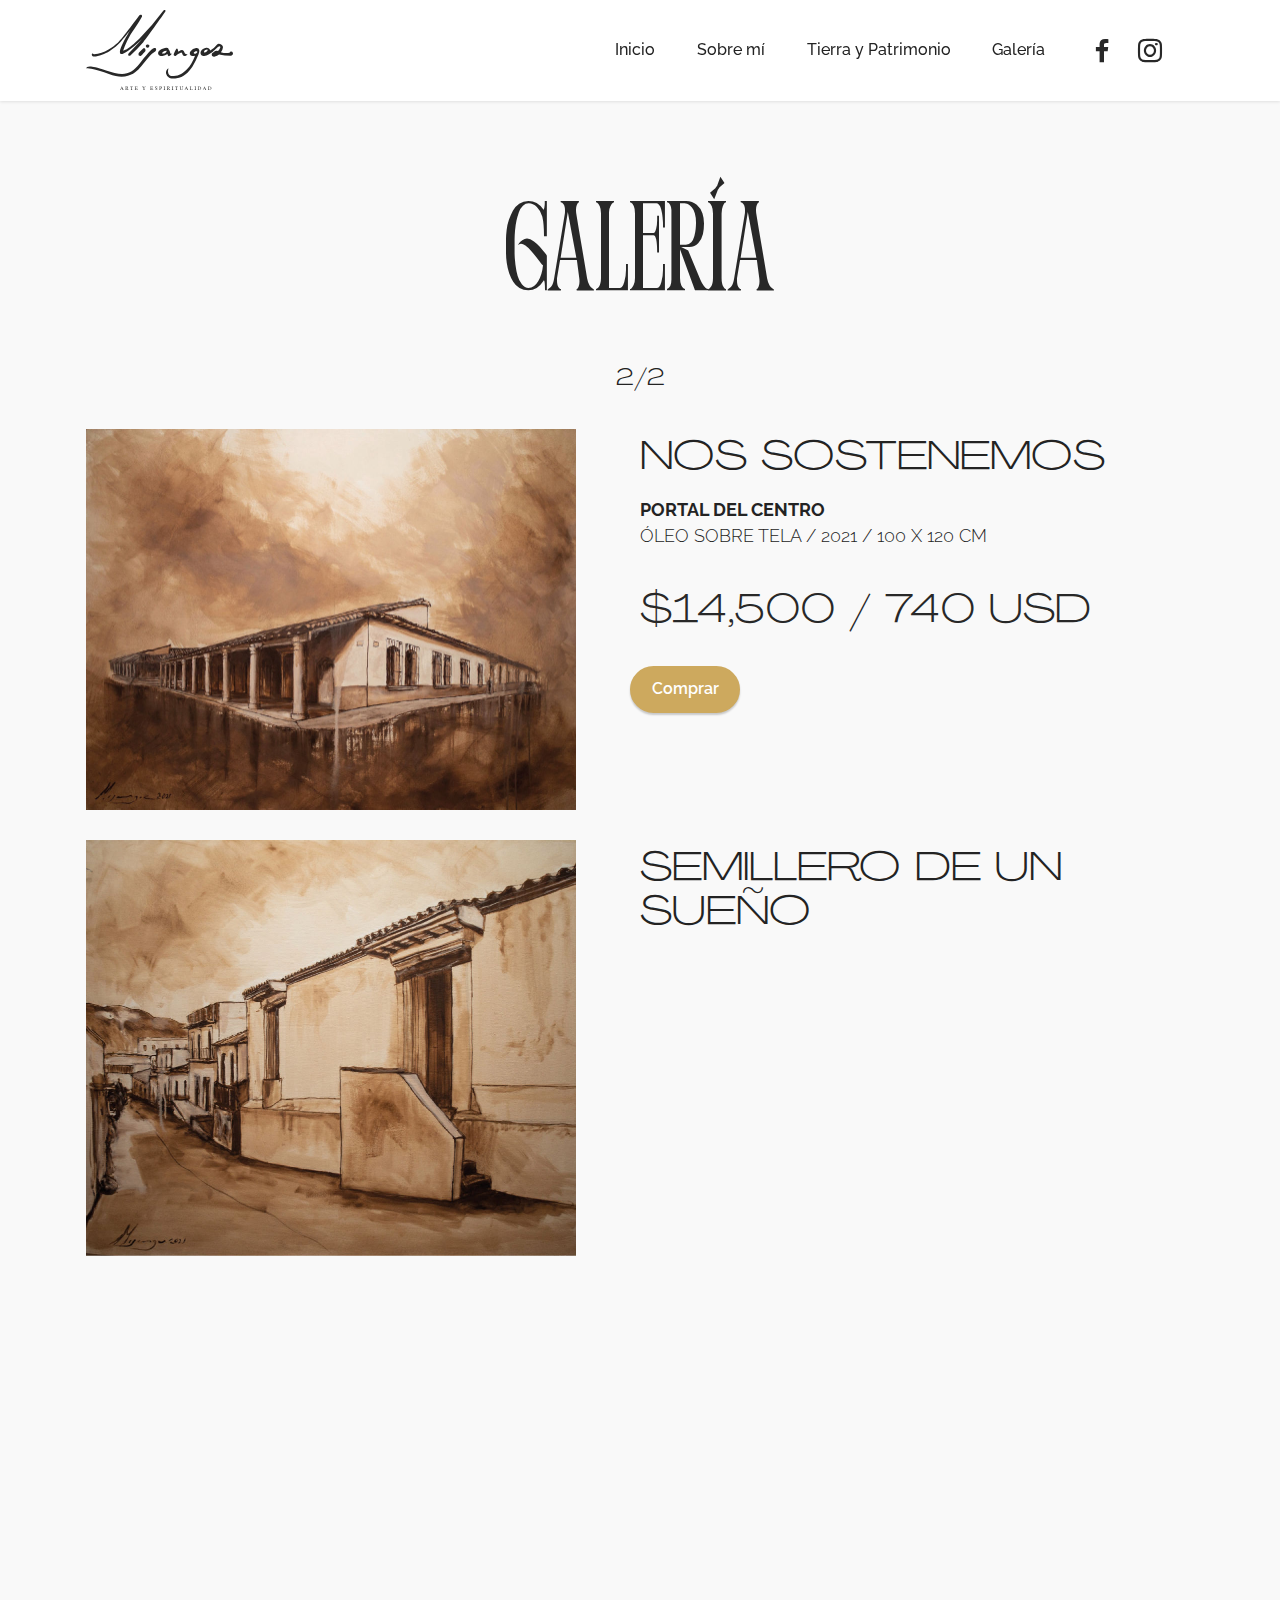
<file: galeria2.html>
<!DOCTYPE html>
<html  >
<head>
  <!-- Site made with Mobirise Website Builder v5.9.6, https://mobirise.com -->
  <meta charset="UTF-8">
  <meta http-equiv="X-UA-Compatible" content="IE=edge">
  <meta name="generator" content="Mobirise v5.9.6, mobirise.com">
  <meta name="viewport" content="width=device-width, initial-scale=1, minimum-scale=1">
  <link rel="shortcut icon" href="assets/images/logomijangos.svg" type="image/x-icon">
  <meta name="description" content="Luis Mijangos es un pintor Tehuano nacido el 29 de enero de 1993 en Santo Domingo Tehuantepec, Oaxaca. Mijangos, ha creado el concepto “Arte y Espiritualidad” en el que busca transmitir e inspirar sentimientos profundos que inviten a la reflexión de la belleza de la vida con un toque introspectivo a través de trazos espontáneos sobre lienzos y papeles, con una fuerte inclinación hacia el paisaje natural y urbano, pero también buscando experimentar en lo abstracto y aquello que puede resultar del sentimiento espontáneo. Actualmente también es director de la Instancia Municipal de la Juventud de Tehuantepec, fundador y representante del Colectivo Re-Tehuanización, y actor social interesado en la preservación del Patrimonio Cultural de Tehuantepec a través de proyectos individuales y colectivos.">
  
  
  <title>Luis Mijangos - Galeria 2/2</title>
  <link rel="stylesheet" href="assets/bootstrap/css/bootstrap.min.css">
  <link rel="stylesheet" href="assets/bootstrap/css/bootstrap-grid.min.css">
  <link rel="stylesheet" href="assets/bootstrap/css/bootstrap-reboot.min.css">
  <link rel="stylesheet" href="assets/animatecss/animate.css">
  <link rel="stylesheet" href="assets/dropdown/css/style.css">
  <link rel="stylesheet" href="assets/socicon/css/styles.css">
  <link rel="stylesheet" href="assets/theme/css/style.css">
  <link href="assets/fonts/style.css" rel="stylesheet">
  <link rel="preload" href="https://fonts.googleapis.com/css?family=Raleway:100,200,300,400,500,600,700,800,900,100i,200i,300i,400i,500i,600i,700i,800i,900i&display=swap" as="style" onload="this.onload=null;this.rel='stylesheet'">
  <noscript><link rel="stylesheet" href="https://fonts.googleapis.com/css?family=Raleway:100,200,300,400,500,600,700,800,900,100i,200i,300i,400i,500i,600i,700i,800i,900i&display=swap"></noscript>
  <link rel="preload" as="style" href="assets/mobirise/css/mbr-additional.css"><link rel="stylesheet" href="assets/mobirise/css/mbr-additional.css" type="text/css">

  
  
  
</head>
<body>
  
  <section data-bs-version="5.1" class="menu menu3 cid-taYdh3BLFu" once="menu" id="menu3-1o">
    
    <nav class="navbar navbar-dropdown navbar-fixed-top navbar-expand-lg">
        <div class="container">
            <div class="navbar-brand">
                <span class="navbar-logo">
                    <a href="index.html">
                        <img src="assets/images/logomijangos.svg" alt="" style="height: 5rem;">
                    </a>
                </span>
                
            </div>
            <button class="navbar-toggler" type="button" data-toggle="collapse" data-bs-toggle="collapse" data-target="#navbarSupportedContent" data-bs-target="#navbarSupportedContent" aria-controls="navbarNavAltMarkup" aria-expanded="false" aria-label="Toggle navigation">
                <div class="hamburger">
                    <span></span>
                    <span></span>
                    <span></span>
                    <span></span>
                </div>
            </button>
            <div class="collapse navbar-collapse" id="navbarSupportedContent">
                <ul class="navbar-nav nav-dropdown nav-right" data-app-modern-menu="true"><li class="nav-item"><a class="nav-link link text-black text-primary display-4" href="index.html">Inicio</a></li><li class="nav-item"><a class="nav-link link text-black text-primary display-4" href="sobremi.html">Sobre mí</a></li>
                    <li class="nav-item"><a class="nav-link link text-black text-primary display-4" href="tierraypatrimonio.html">Tierra y Patrimonio</a></li><li class="nav-item"><a class="nav-link link text-black text-primary display-4" href="galeria.html">Galería</a>
                    </li></ul>
                <div class="icons-menu">
                    <a class="iconfont-wrapper" href="https://www.facebook.com/luismijangosart">
                        <span class="p-2 mbr-iconfont socicon-facebook socicon"></span>
                    </a>
                    <a class="iconfont-wrapper" href="https://www.instagram.com/luismijangosart">
                        <span class="p-2 mbr-iconfont socicon-instagram socicon" style="color: rgb(40, 40, 40); fill: rgb(40, 40, 40);"></span>
                    </a>
                    
                    
                </div>
                
            </div>
        </div>
    </nav>
</section>

<section data-bs-version="5.1" class="content4 cid-taYdh4CHGs" id="content4-1p">
    
    
    <div class="container">
        <div class="row justify-content-center">
            <div class="title col-md-12 col-lg-12">
                <h3 class="mbr-section-title mbr-fonts-style align-center mb-4 display-1">
                    galería</h3>
                <h4 class="mbr-section-subtitle align-center mbr-fonts-style mb-4 display-5">2/2</h4>
                
            </div>
        </div>
    </div>
</section>

<section data-bs-version="5.1" class="services2 cid-taYdh8jzcE" id="services2-21">
    <!---->
    
    <!---->
    <!--Overlay-->
    
    <!--Container-->
    <div class="container">
        <div class="col-md-12">
            <div class="media-container-row">
                <div class="mbr-figure" style="width: 50%;">
                    <img src="assets/images/mijangos11-980x763.jpg" alt="">
                </div>
                <div class="align-left aside-content">
                    <h2 class="mbr-title pt-2 mbr-fonts-style display-2">NOS SOSTENEMOS</h2>
                    <div class="mbr-section-text">
                        <p class="mbr-text text1 pt-2 mbr-light mbr-fonts-style display-7"><strong>PORTAL DEL CENTRO<br></strong>ÓLEO SOBRE TELA / 2021 / 100 X 120 CM<br></p>
                        <p class="mbr-text text2 pt-4 mbr-light mbr-fonts-style display-2">$14,500 / 740 USD</p>
                    </div>
                    <!--Btn-->
                    <div class="mbr-section-btn pt-3 align-left"><a href="contacto.html" class="btn btn-success display-4">Comprar</a></div>
                </div>
            </div>
        </div>
    </div>
</section>

<section data-bs-version="5.1" class="services2 cid-taYdh8ziw8" id="services2-22">
    <!---->
    
    <!---->
    <!--Overlay-->
    
    <!--Container-->
    <div class="container">
        <div class="col-md-12">
            <div class="media-container-row">
                <div class="mbr-figure" style="width: 50%;">
                    <img src="assets/images/mijangos12-980x831.jpg" alt="">
                </div>
                <div class="align-left aside-content">
                    <h2 class="mbr-title pt-2 mbr-fonts-style display-2">SEMILLERO DE UN SUEÑO</h2>
                    <div class="mbr-section-text">
                        <p class="mbr-text text1 pt-2 mbr-light mbr-fonts-style display-7"><strong>CALLE MELCHOR OCAMPO, CENTRO<br></strong>ÓLEO SOBRE TELA / 2021 / 80 X 100 CM<br></p>
                        <p class="mbr-text text2 pt-4 mbr-light mbr-fonts-style display-2">$9,000 / 454 USD</p>
                    </div>
                    <!--Btn-->
                    <div class="mbr-section-btn pt-3 align-left"><a href="contacto.html" class="btn btn-success display-4">Comprar</a></div>
                </div>
            </div>
        </div>
    </div>
</section>

<section data-bs-version="5.1" class="services2 cid-taYdh8RQUR" id="services2-23">
    <!---->
    
    <!---->
    <!--Overlay-->
    
    <!--Container-->
    <div class="container">
        <div class="col-md-12">
            <div class="media-container-row">
                <div class="mbr-figure" style="width: 50%;">
                    <img src="assets/images/mijangos13-980x810.jpg" alt="">
                </div>
                <div class="align-left aside-content">
                    <h2 class="mbr-title pt-2 mbr-fonts-style display-2">
                        SOLEDAD</h2>
                    <div class="mbr-section-text">
                        <p class="mbr-text text1 pt-2 mbr-light mbr-fonts-style display-7"><strong>PORTAL DE INDEPENDENCIA<br></strong>ÓLEO SOBRE TELA / 2021 / 100 X 120 CM<br></p>
                        <p class="mbr-text text2 pt-4 mbr-light mbr-fonts-style display-2">$14,500 / 740 USD</p>
                    </div>
                    <!--Btn-->
                    <div class="mbr-section-btn pt-3 align-left"><a href="contacto.html" class="btn btn-success display-4">Comprar</a></div>
                </div>
            </div>
        </div>
    </div>
</section>

<section data-bs-version="5.1" class="services2 cid-taYdh9a6B1" id="services2-24">
    <!---->
    
    <!---->
    <!--Overlay-->
    
    <!--Container-->
    <div class="container">
        <div class="col-md-12">
            <div class="media-container-row">
                <div class="mbr-figure" style="width: 50%;">
                    <img src="assets/images/mijangos14-980x733.jpg" alt="">
                </div>
                <div class="align-left aside-content">
                    <h2 class="mbr-title pt-2 mbr-fonts-style display-2">
                        RECONSTRUCCIÓN</h2>
                    <div class="mbr-section-text">
                        <p class="mbr-text text1 pt-2 mbr-light mbr-fonts-style display-7"><strong>CASA RESTAURADA DEL BARRIO SANTA MARÍA<br></strong>ÓLEO SOBRE TELA / 2021 / 100 X 130 CM<br></p>
                        <p class="mbr-text text2 pt-4 mbr-light mbr-fonts-style display-2">$14,500 / 740 USD</p>
                    </div>
                    <!--Btn-->
                    <div class="mbr-section-btn pt-3 align-left"><a href="contacto.html" class="btn btn-success display-4">Comprar</a></div>
                </div>
            </div>
        </div>
    </div>
</section>

<section data-bs-version="5.1" class="services2 cid-taYdh9qw5I" id="services2-25">
    <!---->
    
    <!---->
    <!--Overlay-->
    
    <!--Container-->
    <div class="container">
        <div class="col-md-12">
            <div class="media-container-row">
                <div class="mbr-figure" style="width: 50%;">
                    <img src="assets/images/mijangos15-980x654.jpg" alt="">
                </div>
                <div class="align-left aside-content">
                    <h2 class="mbr-title pt-2 mbr-fonts-style display-2">NO NOS DEJEMOS MORIR</h2>
                    <div class="mbr-section-text">
                        <p class="mbr-text text1 pt-2 mbr-light mbr-fonts-style display-7"><strong>CASA ABANDONADA DEL BARRIO JALISCO<br></strong>ÓLEO SOBRE TELA / 2021 / 100 X 120 CM<br></p>
                        <p class="mbr-text text2 pt-4 mbr-light mbr-fonts-style display-2">$14,500 / 740 USD</p>
                    </div>
                    <!--Btn-->
                    <div class="mbr-section-btn pt-3 align-left"><a href="contacto.html" class="btn btn-success display-4">Comprar</a></div>
                </div>
            </div>
        </div>
    </div>
</section>

<section data-bs-version="5.1" class="services2 cid-taYdh9LotI" id="services2-26">
    <!---->
    
    <!---->
    <!--Overlay-->
    
    <!--Container-->
    <div class="container">
        <div class="col-md-12">
            <div class="media-container-row">
                <div class="mbr-figure" style="width: 50%;">
                    <img src="assets/images/mijangos16-980x800.jpg" alt="">
                </div>
                <div class="align-left aside-content">
                    <h2 class="mbr-title pt-2 mbr-fonts-style display-2">CIMENTADO SOBRE<div>ESPERANZA</div></h2>
                    <div class="mbr-section-text">
                        <p class="mbr-text text1 pt-2 mbr-light mbr-fonts-style display-7"><strong>CHALET DE JUANA C. ROMERO, BENEFACTORA DE TEHUANTEPEC.<br></strong>ÓLEO SOBRE TELA / 2021 / 120 X 140 CM<br></p>
                        <p class="mbr-text text2 pt-4 mbr-light mbr-fonts-style display-2">$19,500 / 984 USD</p>
                    </div>
                    <!--Btn-->
                    <div class="mbr-section-btn pt-3 align-left"><a href="contacto.html" class="btn btn-success display-4">Comprar</a></div>
                </div>
            </div>
        </div>
    </div>
</section>

<section data-bs-version="5.1" class="services2 cid-taYdha2OhJ" id="services2-27">
    <!---->
    
    <!---->
    <!--Overlay-->
    
    <!--Container-->
    <div class="container">
        <div class="col-md-12">
            <div class="media-container-row">
                <div class="mbr-figure" style="width: 50%;">
                    <img src="assets/images/mijangos17-980x761.jpg" alt="">
                </div>
                <div class="align-left aside-content">
                    <h2 class="mbr-title pt-2 mbr-fonts-style display-2">PODEMOS LLEGAR LEJOS</h2>
                    <div class="mbr-section-text">
                        <p class="mbr-text text1 pt-2 mbr-light mbr-fonts-style display-7"><strong>VISTA PANORÁMICA DE LA CALLE HIDALGO, CENTRO</strong><br>ÓLEOSOBRETELA / 2021 / 70 X 90 CM<br></p>
                        <p class="mbr-text text2 pt-4 mbr-light mbr-fonts-style display-2">$7,500 / 379 USD</p>
                    </div>
                    <!--Btn-->
                    <div class="mbr-section-btn pt-3 align-left"><a href="contacto.html" class="btn btn-success display-4">Comprar</a></div>
                </div>
            </div>
        </div>
    </div>
</section>

<section data-bs-version="5.1" class="services2 cid-taYdhakui6" id="services2-28">
    <!---->
    
    <!---->
    <!--Overlay-->
    
    <!--Container-->
    <div class="container">
        <div class="col-md-12">
            <div class="media-container-row">
                <div class="mbr-figure" style="width: 50%;">
                    <img src="assets/images/mijangos18-980x801.jpg" alt="">
                </div>
                <div class="align-left aside-content">
                    <h2 class="mbr-title pt-2 mbr-fonts-style display-2">NOS QUEDA POCO TIEMPO</h2>
                    <div class="mbr-section-text">
                        <p class="mbr-text text1 pt-2 mbr-light mbr-fonts-style display-7"><strong>AV. ZARAGOZA, BARRIO JALISCO<br></strong>ÓLEO SOBRE TELA / 2021 / 70 X 90 CM<br></p>
                        <p class="mbr-text text2 pt-4 mbr-light mbr-fonts-style display-2">$7,500 / 379 USD</p>
                    </div>
                    <!--Btn-->
                    <div class="mbr-section-btn pt-3 align-left"><a href="contacto.html" class="btn btn-success display-4">Comprar</a></div>
                </div>
            </div>
        </div>
    </div>
</section>

<section data-bs-version="5.1" class="services2 cid-taYdhaBUWx" id="services2-29">
    <!---->
    
    <!---->
    <!--Overlay-->
    
    <!--Container-->
    <div class="container">
        <div class="col-md-12">
            <div class="media-container-row">
                <div class="mbr-figure" style="width: 50%;">
                    <img src="assets/images/mijangos19-980x726.jpg" alt="">
                </div>
                <div class="align-left aside-content">
                    <h2 class="mbr-title pt-2 mbr-fonts-style display-2">MONUMENTO A LA HISTORIA</h2>
                    <div class="mbr-section-text">
                        <p class="mbr-text text1 pt-2 mbr-light mbr-fonts-style display-7"><strong>PALACIO MUNICIPAL<br></strong>ÓLEO SOBRE TELA / 2021 / 100 X 121 CM<br></p>
                        <p class="mbr-text text2 pt-4 mbr-light mbr-fonts-style display-2">VENDIDA</p>
                    </div>
                    <!--Btn-->
                    
                </div>
            </div>
        </div>
    </div>
</section>

<section data-bs-version="5.1" class="content11 cid-taYdh88yrG" id="content11-20">
    
    <div class="container">
        <div class="row justify-content-center">
            <div class="col-md-12 col-lg-10">
                <div class="mbr-section-btn align-center"><a class="btn btn-info-outline display-4" href="galeria.html">1</a> <a class="btn btn-success display-4" href="galeria2.html">2</a></div>
            </div>
        </div>
    </div>
</section>

<section data-bs-version="5.1" class="footer5 cid-taYdIjt4sX" once="footers" id="footer5-2a">

    

    

    <div class="container">
        <div class="media-container-row">
            <div class="col-md-2 col-6">
                <div class="media-wrap">
                    <a href="index.html">
                        <img src="assets/images/logomijangos.svg" alt="">
                    </a>
                </div>
            </div>
            <div class="col-10 col-6">
                <p class="mbr-text align-right links mbr-fonts-style display-4"></p>
            </div>
        </div>
        <!-- <div class="media-container-row">
            <div class="col-md-12"> -->
        <div class="footer-lower">
            <div class="media-container-row">
                <div class="col-md-12">
                    <hr>
                </div>
            </div>
            <div class="media-container-row">
                <div class="col-md-6 copyright">
                    <p class="mbr-text mbr-fonts-style display-4">
                        © Luis Mijangos 2022</p>
                </div>
                <div class="col-md-6">
                    <div class="social-list align-right">
                        <div class="soc-item">
                            <a href="https://www.facebook.com/luismijangosart">
                                <span class="mbr-iconfont mbr-iconfont-social socicon-facebook socicon" style="color: rgb(205, 169, 94); fill: rgb(205, 169, 94);"></span>
                            </a>
                        </div>
                        <div class="soc-item">
                            <a href="https://www.instagram.com/luismijangosart">
                                <span class="mbr-iconfont mbr-iconfont-social socicon-instagram socicon" style="color: rgb(205, 169, 94); fill: rgb(205, 169, 94);"></span>
                            </a>
                        </div>
                        
                        
                        
                        
                    </div>
                </div>
            </div>
            <!-- </div>
            </div> -->
        </div>

    </div>
</section><section class="display-7" style="padding: 0;align-items: center;justify-content: center;flex-wrap: wrap;    align-content: center;display: flex;position: relative;height: 4rem;"><a href="https://mobiri.se/3107553" style="flex: 1 1;height: 4rem;position: absolute;width: 100%;z-index: 1;"><img alt="" style="height: 4rem;" src="[data-uri]"></a><p style="margin: 0;text-align: center;" class="display-7">&#8204;</p><a style="z-index:1" href="https://mobirise.com/builder/easiest-website-builder.html">Easy Website Builder</a></section><script src="assets/bootstrap/js/bootstrap.bundle.min.js"></script>  <script src="assets/smoothscroll/smooth-scroll.js"></script>  <script src="assets/ytplayer/index.js"></script>  <script src="assets/dropdown/js/navbar-dropdown.js"></script>  <script src="assets/theme/js/script.js"></script>  
  
  
 <div id="scrollToTop" class="scrollToTop mbr-arrow-up"><a style="text-align: center;"><i class="mbr-arrow-up-icon mbr-arrow-up-icon-cm cm-icon cm-icon-smallarrow-up"></i></a></div>
    <input name="animation" type="hidden">
  </body>
</html>
</file>
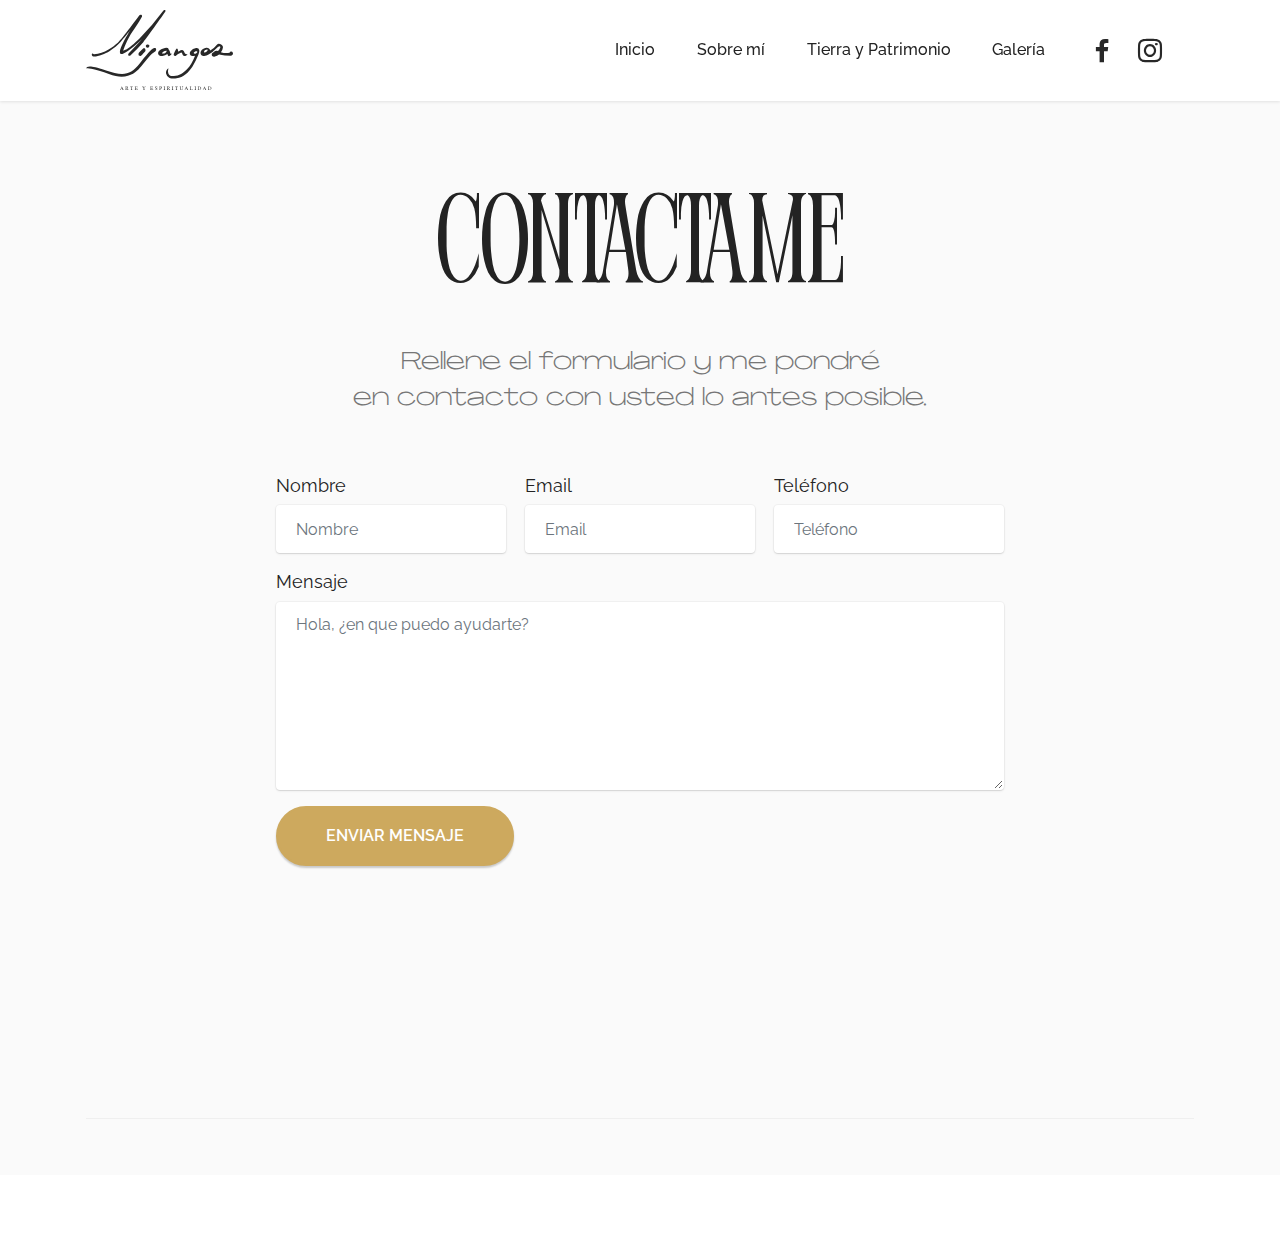
<file: page6.html>
<!DOCTYPE html>
<html  >
<head>
  <!-- Site made with Mobirise Website Builder v5.9.6, https://mobirise.com -->
  <meta charset="UTF-8">
  <meta http-equiv="X-UA-Compatible" content="IE=edge">
  <meta name="generator" content="Mobirise v5.9.6, mobirise.com">
  <meta name="viewport" content="width=device-width, initial-scale=1, minimum-scale=1">
  <link rel="shortcut icon" href="assets/images/logomijangos.svg" type="image/x-icon">
  <meta name="description" content="Luis Mijangos es un pintor Tehuano nacido el 29 de enero de 1993 en Santo Domingo Tehuantepec, Oaxaca. Mijangos, ha creado el concepto “Arte y Espiritualidad” en el que busca transmitir e inspirar sentimientos profundos que inviten a la reflexión de la belleza de la vida con un toque introspectivo a través de trazos espontáneos sobre lienzos y papeles, con una fuerte inclinación hacia el paisaje natural y urbano, pero también buscando experimentar en lo abstracto y aquello que puede resultar del sentimiento espontáneo. Actualmente también es director de la Instancia Municipal de la Juventud de Tehuantepec, fundador y representante del Colectivo Re-Tehuanización, y actor social interesado en la preservación del Patrimonio Cultural de Tehuantepec a través de proyectos individuales y colectivos.">
  
  
  <title>Luis Mijangos - Contacto</title>
  <link rel="stylesheet" href="assets/bootstrap/css/bootstrap.min.css">
  <link rel="stylesheet" href="assets/bootstrap/css/bootstrap-grid.min.css">
  <link rel="stylesheet" href="assets/bootstrap/css/bootstrap-reboot.min.css">
  <link rel="stylesheet" href="assets/animatecss/animate.css">
  <link rel="stylesheet" href="assets/dropdown/css/style.css">
  <link rel="stylesheet" href="assets/socicon/css/styles.css">
  <link rel="stylesheet" href="assets/theme/css/style.css">
  <link href="assets/fonts/style.css" rel="stylesheet">
  <link rel="preload" href="https://fonts.googleapis.com/css?family=Raleway:100,200,300,400,500,600,700,800,900,100i,200i,300i,400i,500i,600i,700i,800i,900i&display=swap" as="style" onload="this.onload=null;this.rel='stylesheet'">
  <noscript><link rel="stylesheet" href="https://fonts.googleapis.com/css?family=Raleway:100,200,300,400,500,600,700,800,900,100i,200i,300i,400i,500i,600i,700i,800i,900i&display=swap"></noscript>
  <link rel="preload" as="style" href="assets/mobirise/css/mbr-additional.css"><link rel="stylesheet" href="assets/mobirise/css/mbr-additional.css" type="text/css">

  
  
  
</head>
<body>
  
  <section data-bs-version="5.1" class="menu menu3 cid-tUBAVrLCdv" once="menu" id="menu3-3z">
    
    <nav class="navbar navbar-dropdown navbar-fixed-top navbar-expand-lg">
        <div class="container">
            <div class="navbar-brand">
                <span class="navbar-logo">
                    <a href="index.html">
                        <img src="assets/images/logomijangos.svg" alt="" style="height: 5rem;">
                    </a>
                </span>
                
            </div>
            <button class="navbar-toggler" type="button" data-toggle="collapse" data-bs-toggle="collapse" data-target="#navbarSupportedContent" data-bs-target="#navbarSupportedContent" aria-controls="navbarNavAltMarkup" aria-expanded="false" aria-label="Toggle navigation">
                <div class="hamburger">
                    <span></span>
                    <span></span>
                    <span></span>
                    <span></span>
                </div>
            </button>
            <div class="collapse navbar-collapse" id="navbarSupportedContent">
                <ul class="navbar-nav nav-dropdown nav-right" data-app-modern-menu="true"><li class="nav-item"><a class="nav-link link text-black text-primary display-4" href="index.html">Inicio</a></li><li class="nav-item"><a class="nav-link link text-black text-primary display-4" href="sobremi.html">Sobre mí</a></li>
                    <li class="nav-item"><a class="nav-link link text-black text-primary display-4" href="tierraypatrimonio.html">Tierra y Patrimonio</a></li><li class="nav-item"><a class="nav-link link text-black text-primary display-4" href="galeria.html">Galería</a>
                    </li></ul>
                <div class="icons-menu">
                    <a class="iconfont-wrapper" href="https://www.facebook.com/luismijangosart">
                        <span class="p-2 mbr-iconfont socicon-facebook socicon"></span>
                    </a>
                    <a class="iconfont-wrapper" href="https://www.instagram.com/luismijangosart">
                        <span class="p-2 mbr-iconfont socicon-instagram socicon" style="color: rgb(40, 40, 40); fill: rgb(40, 40, 40);"></span>
                    </a>
                    
                    
                </div>
                
            </div>
        </div>
    </nav>
</section>

<section data-bs-version="5.1" class="mbr-section form1 cid-tUBAVwb3Xo" id="form1-40">

    

    
    <div class="container">
        <div class="row justify-content-center">
            <div class="title col-12 col-lg-8">
                <h2 class="mbr-section-title align-center pb-3 mbr-fonts-style display-1">CONTACTAME</h2>
                <h3 class="mbr-section-subtitle align-center mbr-light pb-3 mbr-fonts-style display-5">Rellene el formulario y me pondré<div>en contacto con usted lo antes posible.</div></h3>
            </div>
        </div>
    </div>
    <div class="container">
        <div class="row justify-content-center">
            <div class="media-container-column col-lg-8" data-form-type="formoid">
                <!---Formbuilder Form--->
                <form action="https://mobirise.eu/" method="POST" class="mbr-form form-with-styler" data-form-title="Mobirise Form"><input type="hidden" name="email" data-form-email="true" value="2RtUTM9KZXOA/pqm1ac3Yzr3wzsjFLGJHefBKImUbv+ZBtKW8Ceib8bFtzR/cYJVL3l8vdCpTggtcSM/D6PFYTGauFnDjm6CKZRu4h0YMfwP4+yUflj7ylcMOLYvWOUU">
                    <div class="row">
                        <div hidden="hidden" data-form-alert="" class="alert alert-success col-12">¡Gracias!</div>
                        <div hidden="hidden" data-form-alert-danger="" class="alert alert-danger col-12">
                        </div>
                    </div>
                    <div class="dragArea row">
                        <div class="col-md-4  form-group mb-3" data-for="name">
                            <label for="name-form1-40" class="form-control-label mbr-fonts-style display-7">Nombre</label>
                            <input type="text" name="name" data-form-field="Name" required="required" class="form-control display-7" placeholder="Nombre" id="name-form1-40">
                        </div>
                        <div class="col-md-4  form-group mb-3" data-for="email">
                            <label for="email-form1-40" class="form-control-label mbr-fonts-style display-7">Email</label>
                            <input type="email" name="email" data-form-field="Email" required="required" class="form-control display-7" placeholder="Email" id="email-form1-40">
                        </div>
                        <div data-for="phone" class="col-md-4  form-group mb-3">
                            <label for="phone-form1-40" class="form-control-label mbr-fonts-style display-7">Teléfono</label>
                            <input type="tel" name="phone" data-form-field="Phone" class="form-control display-7" placeholder="Teléfono" id="phone-form1-40">
                        </div>
                        <div data-for="message" class="col-md-12 form-group mb-3">
                            <label for="message-form1-40" class="form-control-label mbr-fonts-style display-7">Mensaje</label>
                            <textarea name="message" data-form-field="Message" class="form-control display-7" placeholder="Hola, ¿en que puedo ayudarte?" id="message-form1-40"></textarea>
                        </div>
                        <div class="col-md-12 input-group-btn align-center"><button type="submit" class="btn btn-form btn-success display-4">ENVIAR MENSAJE</button></div>
                    </div>
                </form><!---Formbuilder Form--->
            </div>
        </div>
    </div>
</section>

<section data-bs-version="5.1" class="footer5 cid-tUBAVxzYU8" once="footers" id="footer5-41">

    

    

    <div class="container">
        <div class="media-container-row">
            <div class="col-md-2 col-6">
                <div class="media-wrap">
                    <a href="index.html">
                        <img src="assets/images/logomijangos.svg" alt="">
                    </a>
                </div>
            </div>
            <div class="col-10 col-6">
                <p class="mbr-text align-right links mbr-fonts-style display-4"></p>
            </div>
        </div>
        <!-- <div class="media-container-row">
            <div class="col-md-12"> -->
        <div class="footer-lower">
            <div class="media-container-row">
                <div class="col-md-12">
                    <hr>
                </div>
            </div>
            <div class="media-container-row">
                <div class="col-md-6 copyright">
                    <p class="mbr-text mbr-fonts-style display-4">
                        © Luis Mijangos 2022</p>
                </div>
                <div class="col-md-6">
                    <div class="social-list align-right">
                        <div class="soc-item">
                            <a href="https://www.facebook.com/luismijangosart">
                                <span class="mbr-iconfont mbr-iconfont-social socicon-facebook socicon" style="color: rgb(205, 169, 94); fill: rgb(205, 169, 94);"></span>
                            </a>
                        </div>
                        <div class="soc-item">
                            <a href="https://www.instagram.com/luismijangosart">
                                <span class="mbr-iconfont mbr-iconfont-social socicon-instagram socicon" style="color: rgb(205, 169, 94); fill: rgb(205, 169, 94);"></span>
                            </a>
                        </div>
                        
                        
                        
                        
                    </div>
                </div>
            </div>
            <!-- </div>
            </div> -->
        </div>

    </div>
</section><section class="display-7" style="padding: 0;align-items: center;justify-content: center;flex-wrap: wrap;    align-content: center;display: flex;position: relative;height: 4rem;"><a href="https://mobiri.se/3107553" style="flex: 1 1;height: 4rem;position: absolute;width: 100%;z-index: 1;"><img alt="" style="height: 4rem;" src="[data-uri]"></a><p style="margin: 0;text-align: center;" class="display-7">&#8204;</p><a style="z-index:1" href="https://mobirise.com/drag-drop-website-builder.html">Drag and Drop Website Builder</a></section><script src="assets/bootstrap/js/bootstrap.bundle.min.js"></script>  <script src="assets/smoothscroll/smooth-scroll.js"></script>  <script src="assets/ytplayer/index.js"></script>  <script src="assets/dropdown/js/navbar-dropdown.js"></script>  <script src="assets/theme/js/script.js"></script>  <script src="assets/formoid/formoid.min.js"></script>  
  
  
 <div id="scrollToTop" class="scrollToTop mbr-arrow-up"><a style="text-align: center;"><i class="mbr-arrow-up-icon mbr-arrow-up-icon-cm cm-icon cm-icon-smallarrow-up"></i></a></div>
    <input name="animation" type="hidden">
  </body>
</html>
</file>
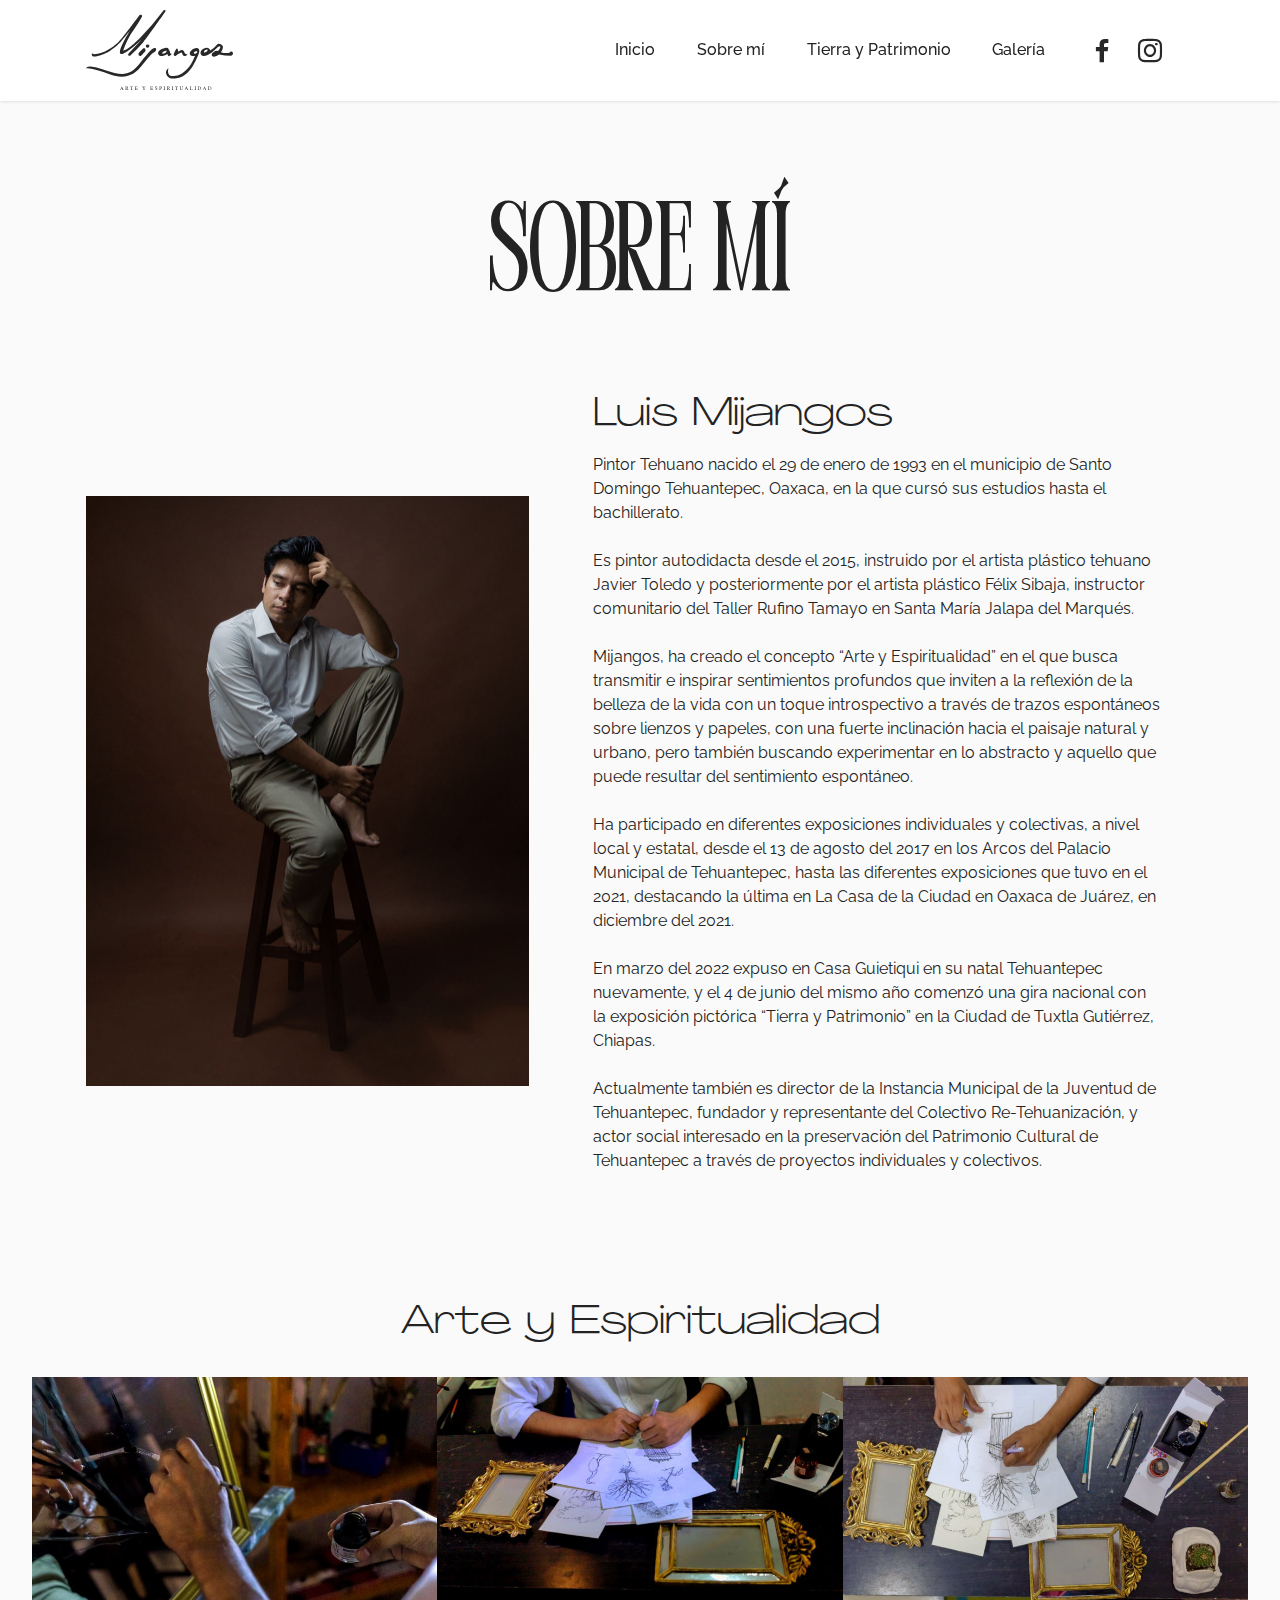
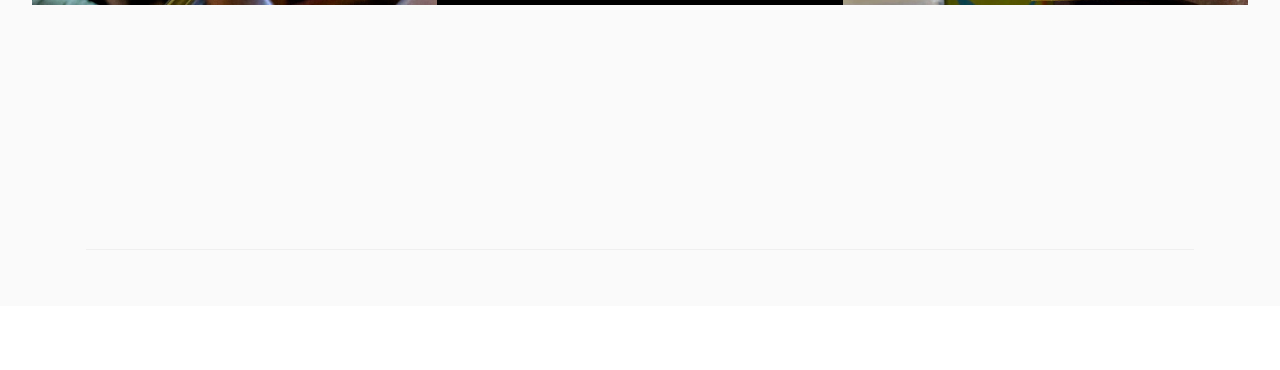
<file: sobremi.html>
<!DOCTYPE html>
<html  >
<head>
  <!-- Site made with Mobirise Website Builder v5.9.6, https://mobirise.com -->
  <meta charset="UTF-8">
  <meta http-equiv="X-UA-Compatible" content="IE=edge">
  <meta name="generator" content="Mobirise v5.9.6, mobirise.com">
  <meta name="viewport" content="width=device-width, initial-scale=1, minimum-scale=1">
  <link rel="shortcut icon" href="assets/images/logomijangos.svg" type="image/x-icon">
  <meta name="description" content="Luis Mijangos es un pintor Tehuano nacido el 29 de enero de 1993 en Santo Domingo Tehuantepec, Oaxaca. Mijangos, ha creado el concepto “Arte y Espiritualidad” en el que busca transmitir e inspirar sentimientos profundos que inviten a la reflexión de la belleza de la vida con un toque introspectivo a través de trazos espontáneos sobre lienzos y papeles, con una fuerte inclinación hacia el paisaje natural y urbano, pero también buscando experimentar en lo abstracto y aquello que puede resultar del sentimiento espontáneo. Actualmente también es director de la Instancia Municipal de la Juventud de Tehuantepec, fundador y representante del Colectivo Re-Tehuanización, y actor social interesado en la preservación del Patrimonio Cultural de Tehuantepec a través de proyectos individuales y colectivos.">
  
  
  <title>Luis Mijangos - Sobre mí</title>
  <link rel="stylesheet" href="assets/web/assets/mobirise-icons2/mobirise2.css">
  <link rel="stylesheet" href="assets/bootstrap/css/bootstrap.min.css">
  <link rel="stylesheet" href="assets/bootstrap/css/bootstrap-grid.min.css">
  <link rel="stylesheet" href="assets/bootstrap/css/bootstrap-reboot.min.css">
  <link rel="stylesheet" href="assets/animatecss/animate.css">
  <link rel="stylesheet" href="assets/dropdown/css/style.css">
  <link rel="stylesheet" href="assets/socicon/css/styles.css">
  <link rel="stylesheet" href="assets/theme/css/style.css">
  <link href="assets/fonts/style.css" rel="stylesheet">
  <link rel="preload" href="https://fonts.googleapis.com/css?family=Raleway:100,200,300,400,500,600,700,800,900,100i,200i,300i,400i,500i,600i,700i,800i,900i&display=swap" as="style" onload="this.onload=null;this.rel='stylesheet'">
  <noscript><link rel="stylesheet" href="https://fonts.googleapis.com/css?family=Raleway:100,200,300,400,500,600,700,800,900,100i,200i,300i,400i,500i,600i,700i,800i,900i&display=swap"></noscript>
  <link rel="preload" as="style" href="assets/mobirise/css/mbr-additional.css"><link rel="stylesheet" href="assets/mobirise/css/mbr-additional.css" type="text/css">

  
  
  
</head>
<body>
  
  <section data-bs-version="5.1" class="menu menu3 cid-taYinJQERX" once="menu" id="menu3-2m">
    
    <nav class="navbar navbar-dropdown navbar-fixed-top navbar-expand-lg">
        <div class="container">
            <div class="navbar-brand">
                <span class="navbar-logo">
                    <a href="index.html">
                        <img src="assets/images/logomijangos.svg" alt="" style="height: 5rem;">
                    </a>
                </span>
                
            </div>
            <button class="navbar-toggler" type="button" data-toggle="collapse" data-bs-toggle="collapse" data-target="#navbarSupportedContent" data-bs-target="#navbarSupportedContent" aria-controls="navbarNavAltMarkup" aria-expanded="false" aria-label="Toggle navigation">
                <div class="hamburger">
                    <span></span>
                    <span></span>
                    <span></span>
                    <span></span>
                </div>
            </button>
            <div class="collapse navbar-collapse" id="navbarSupportedContent">
                <ul class="navbar-nav nav-dropdown nav-right" data-app-modern-menu="true"><li class="nav-item"><a class="nav-link link text-black text-primary display-4" href="index.html">Inicio</a></li><li class="nav-item"><a class="nav-link link text-black text-primary display-4" href="sobremi.html">Sobre mí</a></li>
                    <li class="nav-item"><a class="nav-link link text-black text-primary display-4" href="tierraypatrimonio.html">Tierra y Patrimonio</a></li><li class="nav-item"><a class="nav-link link text-black text-primary display-4" href="galeria.html">Galería</a>
                    </li></ul>
                <div class="icons-menu">
                    <a class="iconfont-wrapper" href="https://www.facebook.com/luismijangosart">
                        <span class="p-2 mbr-iconfont socicon-facebook socicon"></span>
                    </a>
                    <a class="iconfont-wrapper" href="https://www.instagram.com/luismijangosart">
                        <span class="p-2 mbr-iconfont socicon-instagram socicon" style="color: rgb(40, 40, 40); fill: rgb(40, 40, 40);"></span>
                    </a>
                    
                    
                </div>
                
            </div>
        </div>
    </nav>
</section>

<section data-bs-version="5.1" class="content4 cid-tdFRHA06OV" id="content4-3i">
    
    
    <div class="container">
        <div class="row justify-content-center">
            <div class="title col-md-12 col-lg-10">
                <h3 class="mbr-section-title mbr-fonts-style align-center mb-4 display-1">SOBRE MÍ</h3>
                
                
            </div>
        </div>
    </div>
</section>

<section data-bs-version="5.1" class="image1 cid-taYl6HKGIT" id="image1-2t">
    

    

    <div class="container">
        <div class="row align-items-center">
            <div class="col-12 col-lg-5">
                <div class="image-wrapper">
                    <img src="assets/images/img-3720-2-886x1181.jpg" alt="">
                    
                </div>
            </div>
            <div class="col-12 col-lg">
                <div class="text-wrapper">
                    <h3 class="mbr-section-title mbr-fonts-style mb-3 display-2">Luis Mijangos</h3>
                    <p class="mbr-text mbr-fonts-style display-4">Pintor Tehuano nacido el 29 de enero de 1993 en el municipio de Santo Domingo Tehuantepec, Oaxaca, en la que cursó sus estudios hasta el bachillerato.<br><br>Es pintor autodidacta desde el 2015, instruido por el artista plástico tehuano Javier Toledo y posteriormente por el artista plástico Félix Sibaja, instructor comunitario del Taller Rufino Tamayo en Santa María Jalapa del Marqués.<br><br>Mijangos, ha creado el concepto “Arte y Espiritualidad” en el que busca transmitir e inspirar sentimientos profundos que inviten a la reflexión de la belleza de la vida con un toque introspectivo a través de trazos espontáneos sobre lienzos y papeles, con una fuerte inclinación hacia el paisaje natural y urbano, pero también buscando experimentar en lo abstracto y aquello que puede resultar del sentimiento espontáneo.<br><br>Ha participado en diferentes exposiciones individuales y colectivas, a nivel local y estatal, desde el 13 de agosto del 2017 en los Arcos del Palacio Municipal de Tehuantepec, hasta las diferentes exposiciones que tuvo en el 2021, destacando la última en La Casa de la Ciudad en Oaxaca de Juárez, en diciembre del 2021.<br><br>En marzo del 2022 expuso en Casa Guietiqui en su natal Tehuantepec nuevamente, y el 4 de junio del mismo año comenzó una gira nacional con la exposición pictórica “Tierra y Patrimonio” en la Ciudad de Tuxtla Gutiérrez, Chiapas.<br><br>Actualmente también es director de la Instancia Municipal de la Juventud de Tehuantepec, fundador y representante del Colectivo Re-Tehuanización, y actor social interesado en la preservación del Patrimonio Cultural de Tehuantepec a través de proyectos individuales y colectivos.</p>
                </div>
            </div>
        </div>
    </div>
</section>

<section data-bs-version="5.1" class="gallery4 mbr-gallery cid-taYinFXFSV" id="gallery4-2g">
    

    

    <div class="container-fluid">
        <div class="mbr-section-head">
            <h3 class="mbr-section-title mbr-fonts-style align-center m-0 display-2">Arte y Espiritualidad</h3>
            
        </div>
        <div class="row mbr-gallery mt-4">
            
            
            
            <div class="col-12 col-md-6 col-lg-4 item gallery-image active">
                <div class="item-wrapper" data-toggle="modal" data-bs-toggle="modal" data-target="#tUBL0CL3wb-modal" data-bs-target="#tUBL0CL3wb-modal">
                    <img class="w-100" src="assets/images/img-1133-748x421.jpg" alt="" data-slide-to="0" data-bs-slide-to="0" data-target="#lb-tUBL0CL3wb" data-bs-target="#lb-tUBL0CL3wb">
                    <div class="icon-wrapper">
                        <span class="mobi-mbri mobi-mbri-search mbr-iconfont mbr-iconfont-btn"></span>
                    </div>
                </div>
                
            </div><div class="col-12 col-md-6 col-lg-4 item gallery-image">
                <div class="item-wrapper" data-toggle="modal" data-bs-toggle="modal" data-target="#tUBL0CL3wb-modal" data-bs-target="#tUBL0CL3wb-modal">
                    <img class="w-100" src="assets/images/img-1142-748x421.jpg" alt="" data-slide-to="1" data-bs-slide-to="1" data-target="#lb-tUBL0CL3wb" data-bs-target="#lb-tUBL0CL3wb">
                    <div class="icon-wrapper">
                        <span class="mobi-mbri mobi-mbri-search mbr-iconfont mbr-iconfont-btn"></span>
                    </div>
                </div>
                
            </div><div class="col-12 col-md-6 col-lg-4 item gallery-image">
                <div class="item-wrapper" data-toggle="modal" data-bs-toggle="modal" data-target="#tUBL0CL3wb-modal" data-bs-target="#tUBL0CL3wb-modal">
                    <img class="w-100" src="assets/images/img-1143-748x421.jpg" alt="" data-slide-to="2" data-bs-slide-to="2" data-target="#lb-tUBL0CL3wb" data-bs-target="#lb-tUBL0CL3wb">
                    <div class="icon-wrapper">
                        <span class="mobi-mbri mobi-mbri-search mbr-iconfont mbr-iconfont-btn"></span>
                    </div>
                </div>
                
            </div>
        </div>

        <div class="modal mbr-slider" tabindex="-1" role="dialog" aria-hidden="true" id="tUBL0CL3wb-modal">
            <div class="modal-dialog" role="document">
                <div class="modal-content">
                    <div class="modal-body">
                        <div class="carousel slide" id="lb-tUBL0CL3wb" data-interval="5000" data-bs-interval="5000">
                            <div class="carousel-inner">
                                
                                
                                
                                <div class="carousel-item active">
                                    <img class="d-block w-100" src="assets/images/img-1133-748x421.jpg" alt="Mobirise Website Builder">
                                </div><div class="carousel-item">
                                    <img class="d-block w-100" src="assets/images/img-1142-748x421.jpg" alt="Mobirise Website Builder">
                                </div><div class="carousel-item">
                                    <img class="d-block w-100" src="assets/images/img-1143-748x421.jpg" alt="Mobirise Website Builder">
                                </div>
                            </div>
                            <ol class="carousel-indicators">
                                <li data-slide-to="0" data-bs-slide-to="0" class="active" data-target="#lb-tUBL0CL3wb" data-bs-target="#lb-tUBL0CL3wb"></li>
                                <li data-slide-to="1" data-bs-slide-to="1" data-target="#lb-tUBL0CL3wb" data-bs-target="#lb-tUBL0CL3wb"></li>
                                <li data-slide-to="2" data-bs-slide-to="2" data-target="#lb-tUBL0CL3wb" data-bs-target="#lb-tUBL0CL3wb"></li>
                                
                            </ol>
                            <a role="button" href="" class="close" data-dismiss="modal" data-bs-dismiss="modal" aria-label="Close">
                            </a>
                            <a class="carousel-control-prev carousel-control" role="button" data-slide="prev" data-bs-slide="prev" href="#lb-tUBL0CL3wb">
                                <span class="mobi-mbri mobi-mbri-arrow-prev" aria-hidden="true"></span>
                                <span class="sr-only visually-hidden">Previous</span>
                            </a>
                            <a class="carousel-control-next carousel-control" role="button" data-slide="next" data-bs-slide="next" href="#lb-tUBL0CL3wb">
                                <span class="mobi-mbri mobi-mbri-arrow-next" aria-hidden="true"></span>
                                <span class="sr-only visually-hidden">Next</span>
                            </a>
                        </div>
                    </div>
                </div>
            </div>
        </div>
    </div>
</section>

<section data-bs-version="5.1" class="footer5 cid-taYinKffYd" once="footers" id="footer5-2n">

    

    

    <div class="container">
        <div class="media-container-row">
            <div class="col-md-2 col-6">
                <div class="media-wrap">
                    <a href="index.html">
                        <img src="assets/images/logomijangos.svg" alt="">
                    </a>
                </div>
            </div>
            <div class="col-10 col-6">
                <p class="mbr-text align-right links mbr-fonts-style display-4"></p>
            </div>
        </div>
        <!-- <div class="media-container-row">
            <div class="col-md-12"> -->
        <div class="footer-lower">
            <div class="media-container-row">
                <div class="col-md-12">
                    <hr>
                </div>
            </div>
            <div class="media-container-row">
                <div class="col-md-6 copyright">
                    <p class="mbr-text mbr-fonts-style display-4">
                        © Luis Mijangos 2022</p>
                </div>
                <div class="col-md-6">
                    <div class="social-list align-right">
                        <div class="soc-item">
                            <a href="https://www.facebook.com/luismijangosart">
                                <span class="mbr-iconfont mbr-iconfont-social socicon-facebook socicon" style="color: rgb(205, 169, 94); fill: rgb(205, 169, 94);"></span>
                            </a>
                        </div>
                        <div class="soc-item">
                            <a href="https://www.instagram.com/luismijangosart">
                                <span class="mbr-iconfont mbr-iconfont-social socicon-instagram socicon" style="color: rgb(205, 169, 94); fill: rgb(205, 169, 94);"></span>
                            </a>
                        </div>
                        
                        
                        
                        
                    </div>
                </div>
            </div>
            <!-- </div>
            </div> -->
        </div>

    </div>
</section><section class="display-7" style="padding: 0;align-items: center;justify-content: center;flex-wrap: wrap;    align-content: center;display: flex;position: relative;height: 4rem;"><a href="https://mobiri.se/3107553" style="flex: 1 1;height: 4rem;position: absolute;width: 100%;z-index: 1;"><img alt="" style="height: 4rem;" src="[data-uri]"></a><p style="margin: 0;text-align: center;" class="display-7">&#8204;</p><a style="z-index:1" href="https://mobirise.com/builder/html-code-generator.html">HTML Code Creator</a></section><script src="assets/bootstrap/js/bootstrap.bundle.min.js"></script>  <script src="assets/smoothscroll/smooth-scroll.js"></script>  <script src="assets/ytplayer/index.js"></script>  <script src="assets/dropdown/js/navbar-dropdown.js"></script>  <script src="assets/theme/js/script.js"></script>  
  
  
 <div id="scrollToTop" class="scrollToTop mbr-arrow-up"><a style="text-align: center;"><i class="mbr-arrow-up-icon mbr-arrow-up-icon-cm cm-icon cm-icon-smallarrow-up"></i></a></div>
    <input name="animation" type="hidden">
  </body>
</html>
</file>
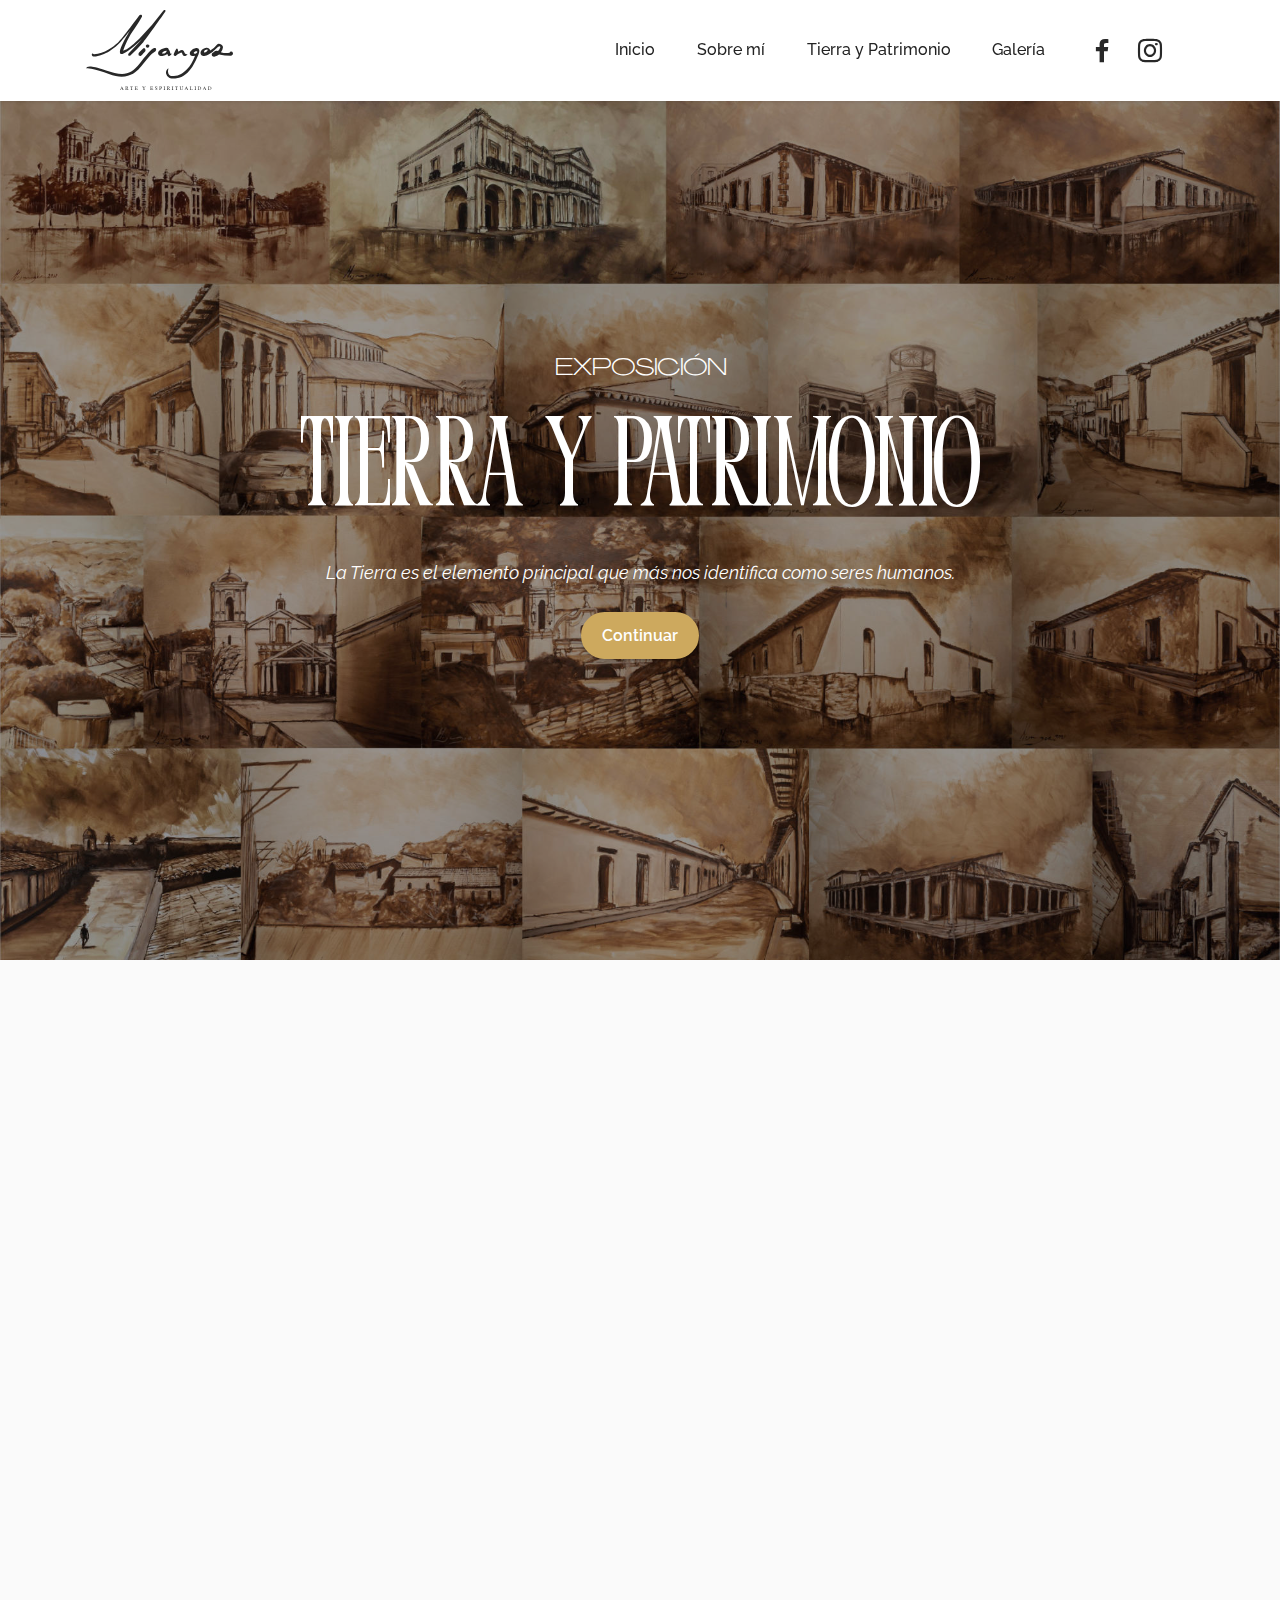
<file: tierraypatrimonio.html>
<!DOCTYPE html>
<html  >
<head>
  <!-- Site made with Mobirise Website Builder v5.9.6, https://mobirise.com -->
  <meta charset="UTF-8">
  <meta http-equiv="X-UA-Compatible" content="IE=edge">
  <meta name="generator" content="Mobirise v5.9.6, mobirise.com">
  <meta name="viewport" content="width=device-width, initial-scale=1, minimum-scale=1">
  <link rel="shortcut icon" href="assets/images/logomijangos.svg" type="image/x-icon">
  <meta name="description" content="Luis Mijangos es un pintor Tehuano nacido el 29 de enero de 1993 en Santo Domingo Tehuantepec, Oaxaca. Mijangos, ha creado el concepto “Arte y Espiritualidad” en el que busca transmitir e inspirar sentimientos profundos que inviten a la reflexión de la belleza de la vida con un toque introspectivo a través de trazos espontáneos sobre lienzos y papeles, con una fuerte inclinación hacia el paisaje natural y urbano, pero también buscando experimentar en lo abstracto y aquello que puede resultar del sentimiento espontáneo. Actualmente también es director de la Instancia Municipal de la Juventud de Tehuantepec, fundador y representante del Colectivo Re-Tehuanización, y actor social interesado en la preservación del Patrimonio Cultural de Tehuantepec a través de proyectos individuales y colectivos.">
  
  
  <title>Luis Mijangos - Tierra y Patrimonio</title>
  <link rel="stylesheet" href="assets/bootstrap/css/bootstrap.min.css">
  <link rel="stylesheet" href="assets/bootstrap/css/bootstrap-grid.min.css">
  <link rel="stylesheet" href="assets/bootstrap/css/bootstrap-reboot.min.css">
  <link rel="stylesheet" href="assets/animatecss/animate.css">
  <link rel="stylesheet" href="assets/dropdown/css/style.css">
  <link rel="stylesheet" href="assets/socicon/css/styles.css">
  <link rel="stylesheet" href="assets/theme/css/style.css">
  <link href="assets/fonts/style.css" rel="stylesheet">
  <link rel="preload" href="https://fonts.googleapis.com/css?family=Raleway:100,200,300,400,500,600,700,800,900,100i,200i,300i,400i,500i,600i,700i,800i,900i&display=swap" as="style" onload="this.onload=null;this.rel='stylesheet'">
  <noscript><link rel="stylesheet" href="https://fonts.googleapis.com/css?family=Raleway:100,200,300,400,500,600,700,800,900,100i,200i,300i,400i,500i,600i,700i,800i,900i&display=swap"></noscript>
  <link rel="preload" as="style" href="assets/mobirise/css/mbr-additional.css"><link rel="stylesheet" href="assets/mobirise/css/mbr-additional.css" type="text/css">

  
  
  
</head>
<body>
  
  <section data-bs-version="5.1" class="menu menu3 cid-taYopju0ut" once="menu" id="menu3-2y">
    
    <nav class="navbar navbar-dropdown navbar-fixed-top navbar-expand-lg">
        <div class="container">
            <div class="navbar-brand">
                <span class="navbar-logo">
                    <a href="index.html">
                        <img src="assets/images/logomijangos.svg" alt="" style="height: 5rem;">
                    </a>
                </span>
                
            </div>
            <button class="navbar-toggler" type="button" data-toggle="collapse" data-bs-toggle="collapse" data-target="#navbarSupportedContent" data-bs-target="#navbarSupportedContent" aria-controls="navbarNavAltMarkup" aria-expanded="false" aria-label="Toggle navigation">
                <div class="hamburger">
                    <span></span>
                    <span></span>
                    <span></span>
                    <span></span>
                </div>
            </button>
            <div class="collapse navbar-collapse" id="navbarSupportedContent">
                <ul class="navbar-nav nav-dropdown nav-right" data-app-modern-menu="true"><li class="nav-item"><a class="nav-link link text-black text-primary display-4" href="index.html">Inicio</a></li><li class="nav-item"><a class="nav-link link text-black text-primary display-4" href="sobremi.html">Sobre mí</a></li>
                    <li class="nav-item"><a class="nav-link link text-black text-primary display-4" href="tierraypatrimonio.html">Tierra y Patrimonio</a></li><li class="nav-item"><a class="nav-link link text-black text-primary display-4" href="galeria.html">Galería</a>
                    </li></ul>
                <div class="icons-menu">
                    <a class="iconfont-wrapper" href="https://www.facebook.com/luismijangosart">
                        <span class="p-2 mbr-iconfont socicon-facebook socicon"></span>
                    </a>
                    <a class="iconfont-wrapper" href="https://www.instagram.com/luismijangosart">
                        <span class="p-2 mbr-iconfont socicon-instagram socicon" style="color: rgb(40, 40, 40); fill: rgb(40, 40, 40);"></span>
                    </a>
                    
                    
                </div>
                
            </div>
        </div>
    </nav>
</section>

<section data-bs-version="5.1" class="header6 cid-tdFlVYJNQz mbr-fullscreen" id="header6-35">

    

    <div class="mbr-overlay" style="opacity: 0.4; background-color: rgb(0, 0, 0);"></div>

    <div class="align-center container">
        <div class="row justify-content-center">
            <div class="col-12 col-lg-10">
                <h1 class="mbr-section-title mbr-fonts-style mbr-white mb-3 display-5">EXPOSICIÓN</h1>
                <h2 class="mbr-section-subtitle mbr-fonts-style mbr-white mb-3 display-1">Tierra y Patrimonio</h2>
                <p class="mbr-text mbr-white mbr-fonts-style display-7"><em>
                    La Tierra es el elemento principal que más nos identifica como seres humanos.
                </em></p>
                <div class="mbr-section-btn mt-3"><a class="btn btn-danger display-4" href="https://mobiri.se">Continuar</a></div>
            </div>
        </div>
    </div>
</section>

<section data-bs-version="5.1" class="header10 cid-tdFlPANM9K" id="header10-34">

    

    

    <div class="align-center container-fluid">
        <div class="row justify-content-center">
            <div class="col-md-12 col-lg-9">
                <h1 class="mbr-section-title mbr-fonts-style mb-3 display-1">Tierra y Patrimonio<br></h1>
                <p class="mbr-text mbr-fonts-style display-7"><br>Con la tierra hemos construido infinidad de cosas: cuando tienes tierra, y la combinas con el agua, se convierte en lodo; cuando lo expones al sol, se convierte en barro o adobe; y cuando la expones a altas temperaturas de fuego, se convierte en ladrillo. Así hemos construido nuestro Patrimonio en Tehuantepec.<br><br>De esto surge la identidad, porque también habla de nuestras raíces, no solamente desde la colonización, también desde la historia del pueblo zapoteca. Porque la tierra es ese elemento principal que nos unifica.<br><br>El Patrimonio es aquello que nos da pertenencia, nos habla de lo que somos, del legado que heredamos; que para preservarlo requiere tener consciencia y visión, pero también ser tomado como una visión de vida.<br><br>Tehuantepec es una ciudad patrimonial, una ciudad que tiene un legado artístico y arquitectónico impresionante, con gestos técnicos que hacen sentir orgullosa a toda persona oriunda de la ciudad zapoteca más antigua del Istmo.<br><br>Lo que pueden apreciar en esta exposición es una serie de obras pictóricas, al óleo, de paisajes de monumentos antiguos, callejones, y casas tradicionales de tejavana y adobe. Son trazos espontáneos con un toque introspectivo y espiritual que buscan transmitir e inspirar ese profundo sentimiento de valor y respeto hacia una de las ciudades antiguas mas importantes de Oaxaca y México; Tehuantepec.<br><br>Mis agradecimientos especiales al Municipio de Santo Domingo Tehuantepec; a la presidenta Vilma Martínez Cortes; al equipo de la Casa de la Ciudad; a tantos amigos y profesionales que han formado parte de todo el proceso creativo, a mi compañero y gran amigo Carlos Solís; y no menos importante, a mis padres: el Sr. Agustino Reyna Salinas y la Sra. Yolanda Mijangos Ruiz.<br><br><br><strong>Luis Enrique Reyna Mijangos<br></strong><em>Pintor Tehuano</em><br><em><br></em></p>
                
                <div class="image-wrap mt-4">
                    <img src="assets/images/img-939-1334x2131.jpg" alt="Mobirise Website Builder" title="">
                </div>
            </div>
        </div>
    </div>
</section>

<section data-bs-version="5.1" class="content11 cid-tdFpjrPowx" id="content11-38">
    
    <div class="container">
        <div class="row justify-content-center">
            <div class="col-md-12 col-lg-10">
                <div class="mbr-section-btn align-center"><a class="btn btn-danger display-4" href="index.html">Calendario de Exposiciones</a>
                    <a class="btn btn-danger display-4" href="galeria.html">Galería de Obras</a></div>
            </div>
        </div>
    </div>
</section>

<section data-bs-version="5.1" class="footer5 cid-taYopjQMhA" once="footers" id="footer5-2z">

    

    

    <div class="container">
        <div class="media-container-row">
            <div class="col-md-2 col-6">
                <div class="media-wrap">
                    <a href="index.html">
                        <img src="assets/images/logomijangos.svg" alt="">
                    </a>
                </div>
            </div>
            <div class="col-10 col-6">
                <p class="mbr-text align-right links mbr-fonts-style display-4"></p>
            </div>
        </div>
        <!-- <div class="media-container-row">
            <div class="col-md-12"> -->
        <div class="footer-lower">
            <div class="media-container-row">
                <div class="col-md-12">
                    <hr>
                </div>
            </div>
            <div class="media-container-row">
                <div class="col-md-6 copyright">
                    <p class="mbr-text mbr-fonts-style display-4">
                        © Luis Mijangos 2022</p>
                </div>
                <div class="col-md-6">
                    <div class="social-list align-right">
                        <div class="soc-item">
                            <a href="https://www.facebook.com/luismijangosart">
                                <span class="mbr-iconfont mbr-iconfont-social socicon-facebook socicon" style="color: rgb(205, 169, 94); fill: rgb(205, 169, 94);"></span>
                            </a>
                        </div>
                        <div class="soc-item">
                            <a href="https://www.instagram.com/luismijangosart">
                                <span class="mbr-iconfont mbr-iconfont-social socicon-instagram socicon" style="color: rgb(205, 169, 94); fill: rgb(205, 169, 94);"></span>
                            </a>
                        </div>
                        
                        
                        
                        
                    </div>
                </div>
            </div>
            <!-- </div>
            </div> -->
        </div>

    </div>
</section><section class="display-7" style="padding: 0;align-items: center;justify-content: center;flex-wrap: wrap;    align-content: center;display: flex;position: relative;height: 4rem;"><a href="https://mobiri.se/3107553" style="flex: 1 1;height: 4rem;position: absolute;width: 100%;z-index: 1;"><img alt="" style="height: 4rem;" src="[data-uri]"></a><p style="margin: 0;text-align: center;" class="display-7">&#8204;</p><a style="z-index:1" href="https://mobirise.com/builder/ai-website-builder.html">AI Website Creator</a></section><script src="assets/bootstrap/js/bootstrap.bundle.min.js"></script>  <script src="assets/smoothscroll/smooth-scroll.js"></script>  <script src="assets/ytplayer/index.js"></script>  <script src="assets/dropdown/js/navbar-dropdown.js"></script>  <script src="assets/theme/js/script.js"></script>  
  
  
 <div id="scrollToTop" class="scrollToTop mbr-arrow-up"><a style="text-align: center;"><i class="mbr-arrow-up-icon mbr-arrow-up-icon-cm cm-icon cm-icon-smallarrow-up"></i></a></div>
    <input name="animation" type="hidden">
  </body>
</html>
</file>
<file: assets/web/assets/mobirise-icons2/mobirise2.css>
@font-face {
  font-family: 'Moririse2';
  font-display: swap;
  src:  url('mobirise2.eot?f2bix4');
  src:  url('mobirise2.eot?f2bix4#iefix') format('embedded-opentype'),
    url('mobirise2.ttf?f2bix4') format('truetype'),
    url('mobirise2.woff?f2bix4') format('woff'),
    url('mobirise2.svg?f2bix4#mobirise2') format('svg');
  font-weight: normal;
  font-style: normal;
}

[class^="mobi-"], [class*=" mobi-"] {
  /* use !important to prevent issues with browser extensions that change fonts */
  font-family: 'Moririse2' !important;
  speak: none;
  font-style: normal;
  font-weight: normal;
  font-variant: normal;
  text-transform: none;
  line-height: 1;

  /* Better Font Rendering =========== */
  -webkit-font-smoothing: antialiased;
  -moz-osx-font-smoothing: grayscale;
}

.mobi-mbri-add-submenu:before {
  content: "\e900";
}
.mobi-mbri-alert:before {
  content: "\e901";
}
.mobi-mbri-align-center:before {
  content: "\e902";
}
.mobi-mbri-align-justify:before {
  content: "\e903";
}
.mobi-mbri-align-left:before {
  content: "\e904";
}
.mobi-mbri-align-right:before {
  content: "\e905";
}
.mobi-mbri-android:before {
  content: "\e906";
}
.mobi-mbri-apple:before {
  content: "\e907";
}
.mobi-mbri-arrow-down:before {
  content: "\e908";
}
.mobi-mbri-arrow-next:before {
  content: "\e909";
}
.mobi-mbri-arrow-prev:before {
  content: "\e90a";
}
.mobi-mbri-arrow-up:before {
  content: "\e90b";
}
.mobi-mbri-bold:before {
  content: "\e90c";
}
.mobi-mbri-bookmark:before {
  content: "\e90d";
}
.mobi-mbri-bootstrap:before {
  content: "\e90e";
}
.mobi-mbri-briefcase:before {
  content: "\e90f";
}
.mobi-mbri-browse:before {
  content: "\e910";
}
.mobi-mbri-bulleted-list:before {
  content: "\e911";
}
.mobi-mbri-calendar:before {
  content: "\e912";
}
.mobi-mbri-camera:before {
  content: "\e913";
}
.mobi-mbri-cart-add:before {
  content: "\e914";
}
.mobi-mbri-cart-full:before {
  content: "\e915";
}
.mobi-mbri-cash:before {
  content: "\e916";
}
.mobi-mbri-change-style:before {
  content: "\e917";
}
.mobi-mbri-chat:before {
  content: "\e918";
}
.mobi-mbri-clock:before {
  content: "\e919";
}
.mobi-mbri-close:before {
  content: "\e91a";
}
.mobi-mbri-cloud:before {
  content: "\e91b";
}
.mobi-mbri-code:before {
  content: "\e91c";
}
.mobi-mbri-contact-form:before {
  content: "\e91d";
}
.mobi-mbri-credit-card:before {
  content: "\e91e";
}
.mobi-mbri-cursor-click:before {
  content: "\e91f";
}
.mobi-mbri-cust-feedback:before {
  content: "\e920";
}
.mobi-mbri-database:before {
  content: "\e921";
}
.mobi-mbri-delivery:before {
  content: "\e922";
}
.mobi-mbri-desktop:before {
  content: "\e923";
}
.mobi-mbri-devices:before {
  content: "\e924";
}
.mobi-mbri-down:before {
  content: "\e925";
}
.mobi-mbri-download-2:before {
  content: "\e926";
}
.mobi-mbri-download:before {
  content: "\e927";
}
.mobi-mbri-drag-n-drop-2:before {
  content: "\e928";
}
.mobi-mbri-drag-n-drop:before {
  content: "\e929";
}
.mobi-mbri-edit-2:before {
  content: "\e92a";
}
.mobi-mbri-edit:before {
  content: "\e92b";
}
.mobi-mbri-error:before {
  content: "\e92c";
}
.mobi-mbri-extension:before {
  content: "\e92d";
}
.mobi-mbri-features:before {
  content: "\e92e";
}
.mobi-mbri-file:before {
  content: "\e92f";
}
.mobi-mbri-flag:before {
  content: "\e930";
}
.mobi-mbri-folder:before {
  content: "\e931";
}
.mobi-mbri-gift:before {
  content: "\e932";
}
.mobi-mbri-github:before {
  content: "\e933";
}
.mobi-mbri-globe-2:before {
  content: "\e934";
}
.mobi-mbri-globe:before {
  content: "\e935";
}
.mobi-mbri-growing-chart:before {
  content: "\e936";
}
.mobi-mbri-hearth:before {
  content: "\e937";
}
.mobi-mbri-help:before {
  content: "\e938";
}
.mobi-mbri-home:before {
  content: "\e939";
}
.mobi-mbri-hot-cup:before {
  content: "\e93a";
}
.mobi-mbri-idea:before {
  content: "\e93b";
}
.mobi-mbri-image-gallery:before {
  content: "\e93c";
}
.mobi-mbri-image-slider:before {
  content: "\e93d";
}
.mobi-mbri-info:before {
  content: "\e93e";
}
.mobi-mbri-italic:before {
  content: "\e93f";
}
.mobi-mbri-key:before {
  content: "\e940";
}
.mobi-mbri-laptop:before {
  content: "\e941";
}
.mobi-mbri-layers:before {
  content: "\e942";
}
.mobi-mbri-left-right:before {
  content: "\e943";
}
.mobi-mbri-left:before {
  content: "\e944";
}
.mobi-mbri-letter:before {
  content: "\e945";
}
.mobi-mbri-like:before {
  content: "\e946";
}
.mobi-mbri-link:before {
  content: "\e947";
}
.mobi-mbri-lock:before {
  content: "\e948";
}
.mobi-mbri-login:before {
  content: "\e949";
}
.mobi-mbri-logout:before {
  content: "\e94a";
}
.mobi-mbri-magic-stick:before {
  content: "\e94b";
}
.mobi-mbri-map-pin:before {
  content: "\e94c";
}
.mobi-mbri-menu:before {
  content: "\e94d";
}
.mobi-mbri-mobile-2:before {
  content: "\e94e";
}
.mobi-mbri-mobile-horizontal:before {
  content: "\e94f";
}
.mobi-mbri-mobile:before {
  content: "\e950";
}
.mobi-mbri-mobirise:before {
  content: "\e951";
}
.mobi-mbri-more-horizontal:before {
  content: "\e952";
}
.mobi-mbri-more-vertical:before {
  content: "\e953";
}
.mobi-mbri-music:before {
  content: "\e954";
}
.mobi-mbri-new-file:before {
  content: "\e955";
}
.mobi-mbri-numbered-list:before {
  content: "\e956";
}
.mobi-mbri-opened-folder:before {
  content: "\e957";
}
.mobi-mbri-pages:before {
  content: "\e958";
}
.mobi-mbri-paper-plane:before {
  content: "\e959";
}
.mobi-mbri-paperclip:before {
  content: "\e95a";
}
.mobi-mbri-phone:before {
  content: "\e95b";
}
.mobi-mbri-photo:before {
  content: "\e95c";
}
.mobi-mbri-photos:before {
  content: "\e95d";
}
.mobi-mbri-pin:before {
  content: "\e95e";
}
.mobi-mbri-play:before {
  content: "\e95f";
}
.mobi-mbri-plus:before {
  content: "\e960";
}
.mobi-mbri-preview:before {
  content: "\e961";
}
.mobi-mbri-print:before {
  content: "\e962";
}
.mobi-mbri-protect:before {
  content: "\e963";
}
.mobi-mbri-question:before {
  content: "\e964";
}
.mobi-mbri-quote-left:before {
  content: "\e965";
}
.mobi-mbri-quote-right:before {
  content: "\e966";
}
.mobi-mbri-redo:before {
  content: "\e967";
}
.mobi-mbri-refresh:before {
  content: "\e968";
}
.mobi-mbri-responsive-2:before {
  content: "\e969";
}
.mobi-mbri-responsive:before {
  content: "\e96a";
}
.mobi-mbri-right:before {
  content: "\e96b";
}
.mobi-mbri-rocket:before {
  content: "\e96c";
}
.mobi-mbri-sad-face:before {
  content: "\e96d";
}
.mobi-mbri-sale:before {
  content: "\e96e";
}
.mobi-mbri-save:before {
  content: "\e96f";
}
.mobi-mbri-search:before {
  content: "\e970";
}
.mobi-mbri-setting-2:before {
  content: "\e971";
}
.mobi-mbri-setting-3:before {
  content: "\e972";
}
.mobi-mbri-setting:before {
  content: "\e973";
}
.mobi-mbri-share:before {
  content: "\e974";
}
.mobi-mbri-shopping-bag:before {
  content: "\e975";
}
.mobi-mbri-shopping-basket:before {
  content: "\e976";
}
.mobi-mbri-shopping-cart:before {
  content: "\e977";
}
.mobi-mbri-sites:before {
  content: "\e978";
}
.mobi-mbri-smile-face:before {
  content: "\e979";
}
.mobi-mbri-speed:before {
  content: "\e97a";
}
.mobi-mbri-star:before {
  content: "\e97b";
}
.mobi-mbri-success:before {
  content: "\e97c";
}
.mobi-mbri-sun:before {
  content: "\e97d";
}
.mobi-mbri-sun2:before {
  content: "\e97e";
}
.mobi-mbri-tablet-vertical:before {
  content: "\e97f";
}
.mobi-mbri-tablet:before {
  content: "\e980";
}
.mobi-mbri-target:before {
  content: "\e981";
}
.mobi-mbri-timer:before {
  content: "\e982";
}
.mobi-mbri-to-ftp:before {
  content: "\e983";
}
.mobi-mbri-to-local-drive:before {
  content: "\e984";
}
.mobi-mbri-touch-swipe:before {
  content: "\e985";
}
.mobi-mbri-touch:before {
  content: "\e986";
}
.mobi-mbri-trash:before {
  content: "\e987";
}
.mobi-mbri-underline:before {
  content: "\e988";
}
.mobi-mbri-undo:before {
  content: "\e989";
}
.mobi-mbri-unlink:before {
  content: "\e98a";
}
.mobi-mbri-unlock:before {
  content: "\e98b";
}
.mobi-mbri-up-down:before {
  content: "\e98c";
}
.mobi-mbri-up:before {
  content: "\e98d";
}
.mobi-mbri-update:before {
  content: "\e98e";
}
.mobi-mbri-upload-2:before {
  content: "\e98f";
}
.mobi-mbri-upload:before {
  content: "\e990";
}
.mobi-mbri-user-2:before {
  content: "\e991";
}
.mobi-mbri-user:before {
  content: "\e992";
}
.mobi-mbri-users:before {
  content: "\e993";
}
.mobi-mbri-video-play:before {
  content: "\e994";
}
.mobi-mbri-video:before {
  content: "\e995";
}
.mobi-mbri-watch:before {
  content: "\e996";
}
.mobi-mbri-website-theme-2:before {
  content: "\e997";
}
.mobi-mbri-website-theme:before {
  content: "\e998";
}
.mobi-mbri-wifi:before {
  content: "\e999";
}
.mobi-mbri-windows:before {
  content: "\e99a";
}
.mobi-mbri-zoom-in:before {
  content: "\e99b";
}
.mobi-mbri-zoom-out:before {
  content: "\e99c";
}
</file>
<file: assets/dropdown/css/style.css>
.navbar-dropdown {
  left: 0;
  padding: 0;
  position: absolute;
  right: 0;
  top: 0;
  transition: all 0.45s ease;
  z-index: 1030;
  background: #282828; }
  .navbar-dropdown .navbar-logo {
    margin-right: 0.8rem;
    transition: margin 0.3s ease-in-out;
    vertical-align: middle; }
    .navbar-dropdown .navbar-logo img {
      height: 3.125rem;
      transition: all 0.3s ease-in-out; }
    .navbar-dropdown .navbar-logo.mbr-iconfont {
      font-size: 3.125rem;
      line-height: 3.125rem; }
  .navbar-dropdown .navbar-caption {
    font-weight: 700;
    white-space: normal;
    vertical-align: -4px;
    line-height: 3.125rem !important; }
    .navbar-dropdown .navbar-caption, .navbar-dropdown .navbar-caption:hover {
      color: inherit;
      text-decoration: none; }
  .navbar-dropdown .mbr-iconfont + .navbar-caption {
    vertical-align: -1px; }
  .navbar-dropdown.navbar-fixed-top {
    position: fixed; }
  .navbar-dropdown .navbar-brand span {
    vertical-align: -4px; }
  .navbar-dropdown.bg-color.transparent {
    background: none; }
  .navbar-dropdown.navbar-short .navbar-brand {
    padding: 0.625rem 0; }
    .navbar-dropdown.navbar-short .navbar-brand span {
      vertical-align: -1px; }
  .navbar-dropdown.navbar-short .navbar-caption {
    line-height: 2.375rem !important;
    vertical-align: -2px; }
  .navbar-dropdown.navbar-short .navbar-logo {
    margin-right: 0.5rem; }
    .navbar-dropdown.navbar-short .navbar-logo img {
      height: 2.375rem; }
    .navbar-dropdown.navbar-short .navbar-logo.mbr-iconfont {
      font-size: 2.375rem;
      line-height: 2.375rem; }
  .navbar-dropdown.navbar-short .mbr-table-cell {
    height: 3.625rem; }
  .navbar-dropdown .navbar-close {
    left: 0.6875rem;
    position: fixed;
    top: 0.75rem;
    z-index: 1000; }
  .navbar-dropdown .hamburger-icon {
    content: "";
    display: inline-block;
    vertical-align: middle;
    width: 16px;
    -webkit-box-shadow: 0 -6px 0 1px #282828,0 0 0 1px #282828,0 6px 0 1px #282828;
    -moz-box-shadow: 0 -6px 0 1px #282828,0 0 0 1px #282828,0 6px 0 1px #282828;
    box-shadow: 0 -6px 0 1px #282828,0 0 0 1px #282828,0 6px 0 1px #282828; }

.dropdown-menu .dropdown-toggle[data-toggle="dropdown-submenu"]::after {
  border-bottom: 0.35em solid transparent;
  border-left: 0.35em solid;
  border-right: 0;
  border-top: 0.35em solid transparent;
  margin-left: 0.3rem; }

.dropdown-menu .dropdown-item:focus {
  outline: 0; }

.nav-dropdown {
  font-size: 0.75rem;
  font-weight: 500;
  height: auto !important; }
  .nav-dropdown .nav-btn {
    padding-left: 1rem; }
  .nav-dropdown .link {
    margin: .667em 1.667em;
    font-weight: 500;
    padding: 0;
    transition: color .2s ease-in-out; }
    .nav-dropdown .link.dropdown-toggle {
      margin-right: 2.583em; }
      .nav-dropdown .link.dropdown-toggle::after {
        margin-left: .25rem;
        border-top: 0.35em solid;
        border-right: 0.35em solid transparent;
        border-left: 0.35em solid transparent;
        border-bottom: 0; }
      .nav-dropdown .link.dropdown-toggle[aria-expanded="true"] {
        margin: 0;
        padding: 0.667em 3.263em  0.667em 1.667em; }
  .nav-dropdown .link::after,
  .nav-dropdown .dropdown-item::after {
    color: inherit; }
  .nav-dropdown .btn {
    font-size: 0.75rem;
    font-weight: 700;
    letter-spacing: 0;
    margin-bottom: 0;
    padding-left: 1.25rem;
    padding-right: 1.25rem; }
  .nav-dropdown .dropdown-menu {
    border-radius: 0;
    border: 0;
    left: 0;
    margin: 0;
    padding-bottom: 1.25rem;
    padding-top: 1.25rem;
    position: relative; }
  .nav-dropdown .dropdown-submenu {
    margin-left: 0.125rem;
    top: 0; }
  .nav-dropdown .dropdown-item {
    font-weight: 500;
    line-height: 2;
    padding: 0.3846em 4.615em 0.3846em 1.5385em;
    position: relative;
    transition: color .2s ease-in-out, background-color .2s ease-in-out; }
    .nav-dropdown .dropdown-item::after {
      margin-top: -0.3077em;
      position: absolute;
      right: 1.1538em;
      top: 50%; }
    .nav-dropdown .dropdown-item:focus, .nav-dropdown .dropdown-item:hover {
      background: none; }

@media (max-width: 767px) {
  .nav-dropdown.navbar-toggleable-sm {
    bottom: 0;
    display: none;
    left: 0;
    overflow-x: hidden;
    position: fixed;
    top: 0;
    transform: translateX(-100%);
    -ms-transform: translateX(-100%);
    -webkit-transform: translateX(-100%);
    width: 18.75rem;
    z-index: 999; } }
.nav-dropdown.navbar-toggleable-xl {
  bottom: 0;
  display: none;
  left: 0;
  overflow-x: hidden;
  position: fixed;
  top: 0;
  transform: translateX(-100%);
  -ms-transform: translateX(-100%);
  -webkit-transform: translateX(-100%);
  width: 18.75rem;
  z-index: 999; }

.nav-dropdown-sm {
  display: block !important;
  overflow-x: hidden;
  overflow: auto;
  padding-top: 3.875rem; }
  .nav-dropdown-sm::after {
    content: "";
    display: block;
    height: 3rem;
    width: 100%; }
  .nav-dropdown-sm.collapse.in ~ .navbar-close {
    display: block !important; }
  .nav-dropdown-sm.collapsing, .nav-dropdown-sm.collapse.in {
    transform: translateX(0);
    -ms-transform: translateX(0);
    -webkit-transform: translateX(0);
    transition: all 0.25s ease-out;
    -webkit-transition: all 0.25s ease-out;
    background: #282828; }
  .nav-dropdown-sm.collapsing[aria-expanded="false"] {
    transform: translateX(-100%);
    -ms-transform: translateX(-100%);
    -webkit-transform: translateX(-100%); }
  .nav-dropdown-sm .nav-item {
    display: block;
    margin-left: 0 !important;
    padding-left: 0; }
  .nav-dropdown-sm .link,
  .nav-dropdown-sm .dropdown-item {
    border-top: 1px dotted rgba(255, 255, 255, 0.1);
    font-size: 0.8125rem;
    line-height: 1.6;
    margin: 0 !important;
    padding: 0.875rem 2.4rem 0.875rem 1.5625rem !important;
    position: relative;
    white-space: normal; }
    .nav-dropdown-sm .link:focus, .nav-dropdown-sm .link:hover,
    .nav-dropdown-sm .dropdown-item:focus,
    .nav-dropdown-sm .dropdown-item:hover {
      background: rgba(0, 0, 0, 0.2) !important;
      color: #c0a375; }
  .nav-dropdown-sm .nav-btn {
    position: relative;
    padding: 1.5625rem 1.5625rem 0 1.5625rem; }
    .nav-dropdown-sm .nav-btn::before {
      border-top: 1px dotted rgba(255, 255, 255, 0.1);
      content: "";
      left: 0;
      position: absolute;
      top: 0;
      width: 100%; }
    .nav-dropdown-sm .nav-btn + .nav-btn {
      padding-top: 0.625rem; }
      .nav-dropdown-sm .nav-btn + .nav-btn::before {
        display: none; }
  .nav-dropdown-sm .btn {
    padding: 0.625rem 0; }
  .nav-dropdown-sm .dropdown-toggle[data-toggle="dropdown-submenu"]::after {
    margin-left: .25rem;
    border-top: 0.35em solid;
    border-right: 0.35em solid transparent;
    border-left: 0.35em solid transparent;
    border-bottom: 0; }
  .nav-dropdown-sm .dropdown-toggle[data-toggle="dropdown-submenu"][aria-expanded="true"]::after {
    border-top: 0;
    border-right: 0.35em solid transparent;
    border-left: 0.35em solid transparent;
    border-bottom: 0.35em solid; }
  .nav-dropdown-sm .dropdown-menu {
    margin: 0;
    padding: 0;
    position: relative;
    top: 0;
    left: 0;
    width: 100%;
    border: 0;
    float: none;
    border-radius: 0;
    background: none; }
  .nav-dropdown-sm .dropdown-submenu {
    left: 100%;
    margin-left: 0.125rem;
    margin-top: -1.25rem;
    top: 0; }

.navbar-toggleable-sm .nav-dropdown .dropdown-menu {
  position: absolute; }

.navbar-toggleable-sm .nav-dropdown .dropdown-submenu {
  left: 100%;
  margin-left: 0.125rem;
  margin-top: -1.25rem;
  top: 0; }

.navbar-toggleable-sm.opened .nav-dropdown .dropdown-menu {
  position: relative; }

.navbar-toggleable-sm.opened .nav-dropdown .dropdown-submenu {
  left: 0;
  margin-left: 00rem;
  margin-top: 0rem;
  top: 0; }

.is-builder .nav-dropdown.collapsing {
  transition: none !important; }
</file>
<file: assets/socicon/css/styles.css>
@charset "UTF-8";

@font-face {
  font-family: 'Socicon';
  src:  url('../fonts/socicon.eot');
  src:  url('../fonts/socicon.eot?#iefix') format('embedded-opentype'),
    url('../fonts/socicon.woff2') format('woff2'),
    url('../fonts/socicon.ttf') format('truetype'),
    url('../fonts/socicon.woff') format('woff'),
    url('../fonts/socicon.svg#socicon') format('svg');
  font-weight: normal;
  font-style: normal;
  font-display: swap;
}

[data-icon]:before {
  font-family: "socicon" !important;
  content: attr(data-icon);
  font-style: normal !important;
  font-weight: normal !important;
  font-variant: normal !important;
  text-transform: none !important;
  speak: none;
  line-height: 1;
  -webkit-font-smoothing: antialiased;
  -moz-osx-font-smoothing: grayscale;
}

[class^="socicon-"], [class*=" socicon-"] {
  /* use !important to prevent issues with browser extensions that change fonts */
  font-family: 'Socicon' !important;
  speak: none;
  font-style: normal;
  font-weight: normal;
  font-variant: normal;
  text-transform: none;
  line-height: 1;

  /* Better Font Rendering =========== */
  -webkit-font-smoothing: antialiased;
  -moz-osx-font-smoothing: grayscale;
}

.socicon-eitaa:before {
  content: "\e97c";
}
.socicon-soroush:before {
  content: "\e97d";
}
.socicon-bale:before {
  content: "\e97e";
}
.socicon-zazzle:before {
  content: "\e97b";
}
.socicon-society6:before {
  content: "\e97a";
}
.socicon-redbubble:before {
  content: "\e979";
}
.socicon-avvo:before {
  content: "\e978";
}
.socicon-stitcher:before {
  content: "\e977";
}
.socicon-googlehangouts:before {
  content: "\e974";
}
.socicon-dlive:before {
  content: "\e975";
}
.socicon-vsco:before {
  content: "\e976";
}
.socicon-flipboard:before {
  content: "\e973";
}
.socicon-ubuntu:before {
  content: "\e958";
}
.socicon-artstation:before {
  content: "\e959";
}
.socicon-invision:before {
  content: "\e95a";
}
.socicon-torial:before {
  content: "\e95b";
}
.socicon-collectorz:before {
  content: "\e95c";
}
.socicon-seenthis:before {
  content: "\e95d";
}
.socicon-googleplaymusic:before {
  content: "\e95e";
}
.socicon-debian:before {
  content: "\e95f";
}
.socicon-filmfreeway:before {
  content: "\e960";
}
.socicon-gnome:before {
  content: "\e961";
}
.socicon-itchio:before {
  content: "\e962";
}
.socicon-jamendo:before {
  content: "\e963";
}
.socicon-mix:before {
  content: "\e964";
}
.socicon-sharepoint:before {
  content: "\e965";
}
.socicon-tinder:before {
  content: "\e966";
}
.socicon-windguru:before {
  content: "\e967";
}
.socicon-cdbaby:before {
  content: "\e968";
}
.socicon-elementaryos:before {
  content: "\e969";
}
.socicon-stage32:before {
  content: "\e96a";
}
.socicon-tiktok:before {
  content: "\e96b";
}
.socicon-gitter:before {
  content: "\e96c";
}
.socicon-letterboxd:before {
  content: "\e96d";
}
.socicon-threema:before {
  content: "\e96e";
}
.socicon-splice:before {
  content: "\e96f";
}
.socicon-metapop:before {
  content: "\e970";
}
.socicon-naver:before {
  content: "\e971";
}
.socicon-remote:before {
  content: "\e972";
}
.socicon-internet:before {
  content: "\e957";
}
.socicon-moddb:before {
  content: "\e94b";
}
.socicon-indiedb:before {
  content: "\e94c";
}
.socicon-traxsource:before {
  content: "\e94d";
}
.socicon-gamefor:before {
  content: "\e94e";
}
.socicon-pixiv:before {
  content: "\e94f";
}
.socicon-myanimelist:before {
  content: "\e950";
}
.socicon-blackberry:before {
  content: "\e951";
}
.socicon-wickr:before {
  content: "\e952";
}
.socicon-spip:before {
  content: "\e953";
}
.socicon-napster:before {
  content: "\e954";
}
.socicon-beatport:before {
  content: "\e955";
}
.socicon-hackerone:before {
  content: "\e956";
}
.socicon-hackernews:before {
  content: "\e946";
}
.socicon-smashwords:before {
  content: "\e947";
}
.socicon-kobo:before {
  content: "\e948";
}
.socicon-bookbub:before {
  content: "\e949";
}
.socicon-mailru:before {
  content: "\e94a";
}
.socicon-gitlab:before {
  content: "\e945";
}
.socicon-instructables:before {
  content: "\e944";
}
.socicon-portfolio:before {
  content: "\e943";
}
.socicon-codered:before {
  content: "\e940";
}
.socicon-origin:before {
  content: "\e941";
}
.socicon-nextdoor:before {
  content: "\e942";
}
.socicon-udemy:before {
  content: "\e93f";
}
.socicon-livemaster:before {
  content: "\e93e";
}
.socicon-crunchbase:before {
  content: "\e93b";
}
.socicon-homefy:before {
  content: "\e93c";
}
.socicon-calendly:before {
  content: "\e93d";
}
.socicon-realtor:before {
  content: "\e90f";
}
.socicon-tidal:before {
  content: "\e910";
}
.socicon-qobuz:before {
  content: "\e911";
}
.socicon-natgeo:before {
  content: "\e912";
}
.socicon-mastodon:before {
  content: "\e913";
}
.socicon-unsplash:before {
  content: "\e914";
}
.socicon-homeadvisor:before {
  content: "\e915";
}
.socicon-angieslist:before {
  content: "\e916";
}
.socicon-codepen:before {
  content: "\e917";
}
.socicon-slack:before {
  content: "\e918";
}
.socicon-openaigym:before {
  content: "\e919";
}
.socicon-logmein:before {
  content: "\e91a";
}
.socicon-fiverr:before {
  content: "\e91b";
}
.socicon-gotomeeting:before {
  content: "\e91c";
}
.socicon-aliexpress:before {
  content: "\e91d";
}
.socicon-guru:before {
  content: "\e91e";
}
.socicon-appstore:before {
  content: "\e91f";
}
.socicon-homes:before {
  content: "\e920";
}
.socicon-zoom:before {
  content: "\e921";
}
.socicon-alibaba:before {
  content: "\e922";
}
.socicon-craigslist:before {
  content: "\e923";
}
.socicon-wix:before {
  content: "\e924";
}
.socicon-redfin:before {
  content: "\e925";
}
.socicon-googlecalendar:before {
  content: "\e926";
}
.socicon-shopify:before {
  content: "\e927";
}
.socicon-freelancer:before {
  content: "\e928";
}
.socicon-seedrs:before {
  content: "\e929";
}
.socicon-bing:before {
  content: "\e92a";
}
.socicon-doodle:before {
  content: "\e92b";
}
.socicon-bonanza:before {
  content: "\e92c";
}
.socicon-squarespace:before {
  content: "\e92d";
}
.socicon-toptal:before {
  content: "\e92e";
}
.socicon-gust:before {
  content: "\e92f";
}
.socicon-ask:before {
  content: "\e930";
}
.socicon-trulia:before {
  content: "\e931";
}
.socicon-loomly:before {
  content: "\e932";
}
.socicon-ghost:before {
  content: "\e933";
}
.socicon-upwork:before {
  content: "\e934";
}
.socicon-fundable:before {
  content: "\e935";
}
.socicon-booking:before {
  content: "\e936";
}
.socicon-googlemaps:before {
  content: "\e937";
}
.socicon-zillow:before {
  content: "\e938";
}
.socicon-niconico:before {
  content: "\e939";
}
.socicon-toneden:before {
  content: "\e93a";
}
.socicon-augment:before {
  content: "\e908";
}
.socicon-bitbucket:before {
  content: "\e909";
}
.socicon-fyuse:before {
  content: "\e90a";
}
.socicon-yt-gaming:before {
  content: "\e90b";
}
.socicon-sketchfab:before {
  content: "\e90c";
}
.socicon-mobcrush:before {
  content: "\e90d";
}
.socicon-microsoft:before {
  content: "\e90e";
}
.socicon-pandora:before {
  content: "\e907";
}
.socicon-messenger:before {
  content: "\e906";
}
.socicon-gamewisp:before {
  content: "\e905";
}
.socicon-bloglovin:before {
  content: "\e904";
}
.socicon-tunein:before {
  content: "\e903";
}
.socicon-gamejolt:before {
  content: "\e901";
}
.socicon-trello:before {
  content: "\e902";
}
.socicon-spreadshirt:before {
  content: "\e900";
}
.socicon-500px:before {
  content: "\e000";
}
.socicon-8tracks:before {
  content: "\e001";
}
.socicon-airbnb:before {
  content: "\e002";
}
.socicon-alliance:before {
  content: "\e003";
}
.socicon-amazon:before {
  content: "\e004";
}
.socicon-amplement:before {
  content: "\e005";
}
.socicon-android:before {
  content: "\e006";
}
.socicon-angellist:before {
  content: "\e007";
}
.socicon-apple:before {
  content: "\e008";
}
.socicon-appnet:before {
  content: "\e009";
}
.socicon-baidu:before {
  content: "\e00a";
}
.socicon-bandcamp:before {
  content: "\e00b";
}
.socicon-battlenet:before {
  content: "\e00c";
}
.socicon-mixer:before {
  content: "\e00d";
}
.socicon-bebee:before {
  content: "\e00e";
}
.socicon-bebo:before {
  content: "\e00f";
}
.socicon-behance:before {
  content: "\e010";
}
.socicon-blizzard:before {
  content: "\e011";
}
.socicon-blogger:before {
  content: "\e012";
}
.socicon-buffer:before {
  content: "\e013";
}
.socicon-chrome:before {
  content: "\e014";
}
.socicon-coderwall:before {
  content: "\e015";
}
.socicon-curse:before {
  content: "\e016";
}
.socicon-dailymotion:before {
  content: "\e017";
}
.socicon-deezer:before {
  content: "\e018";
}
.socicon-delicious:before {
  content: "\e019";
}
.socicon-deviantart:before {
  content: "\e01a";
}
.socicon-diablo:before {
  content: "\e01b";
}
.socicon-digg:before {
  content: "\e01c";
}
.socicon-discord:before {
  content: "\e01d";
}
.socicon-disqus:before {
  content: "\e01e";
}
.socicon-douban:before {
  content: "\e01f";
}
.socicon-draugiem:before {
  content: "\e020";
}
.socicon-dribbble:before {
  content: "\e021";
}
.socicon-drupal:before {
  content: "\e022";
}
.socicon-ebay:before {
  content: "\e023";
}
.socicon-ello:before {
  content: "\e024";
}
.socicon-endomodo:before {
  content: "\e025";
}
.socicon-envato:before {
  content: "\e026";
}
.socicon-etsy:before {
  content: "\e027";
}
.socicon-facebook:before {
  content: "\e028";
}
.socicon-feedburner:before {
  content: "\e029";
}
.socicon-filmweb:before {
  content: "\e02a";
}
.socicon-firefox:before {
  content: "\e02b";
}
.socicon-flattr:before {
  content: "\e02c";
}
.socicon-flickr:before {
  content: "\e02d";
}
.socicon-formulr:before {
  content: "\e02e";
}
.socicon-forrst:before {
  content: "\e02f";
}
.socicon-foursquare:before {
  content: "\e030";
}
.socicon-friendfeed:before {
  content: "\e031";
}
.socicon-github:before {
  content: "\e032";
}
.socicon-goodreads:before {
  content: "\e033";
}
.socicon-google:before {
  content: "\e034";
}
.socicon-googlescholar:before {
  content: "\e035";
}
.socicon-googlegroups:before {
  content: "\e036";
}
.socicon-googlephotos:before {
  content: "\e037";
}
.socicon-googleplus:before {
  content: "\e038";
}
.socicon-grooveshark:before {
  content: "\e039";
}
.socicon-hackerrank:before {
  content: "\e03a";
}
.socicon-hearthstone:before {
  content: "\e03b";
}
.socicon-hellocoton:before {
  content: "\e03c";
}
.socicon-heroes:before {
  content: "\e03d";
}
.socicon-smashcast:before {
  content: "\e03e";
}
.socicon-horde:before {
  content: "\e03f";
}
.socicon-houzz:before {
  content: "\e040";
}
.socicon-icq:before {
  content: "\e041";
}
.socicon-identica:before {
  content: "\e042";
}
.socicon-imdb:before {
  content: "\e043";
}
.socicon-instagram:before {
  content: "\e044";
}
.socicon-issuu:before {
  content: "\e045";
}
.socicon-istock:before {
  content: "\e046";
}
.socicon-itunes:before {
  content: "\e047";
}
.socicon-keybase:before {
  content: "\e048";
}
.socicon-lanyrd:before {
  content: "\e049";
}
.socicon-lastfm:before {
  content: "\e04a";
}
.socicon-line:before {
  content: "\e04b";
}
.socicon-linkedin:before {
  content: "\e04c";
}
.socicon-livejournal:before {
  content: "\e04d";
}
.socicon-lyft:before {
  content: "\e04e";
}
.socicon-macos:before {
  content: "\e04f";
}
.socicon-mail:before {
  content: "\e050";
}
.socicon-medium:before {
  content: "\e051";
}
.socicon-meetup:before {
  content: "\e052";
}
.socicon-mixcloud:before {
  content: "\e053";
}
.socicon-modelmayhem:before {
  content: "\e054";
}
.socicon-mumble:before {
  content: "\e055";
}
.socicon-myspace:before {
  content: "\e056";
}
.socicon-newsvine:before {
  content: "\e057";
}
.socicon-nintendo:before {
  content: "\e058";
}
.socicon-npm:before {
  content: "\e059";
}
.socicon-odnoklassniki:before {
  content: "\e05a";
}
.socicon-openid:before {
  content: "\e05b";
}
.socicon-opera:before {
  content: "\e05c";
}
.socicon-outlook:before {
  content: "\e05d";
}
.socicon-overwatch:before {
  content: "\e05e";
}
.socicon-patreon:before {
  content: "\e05f";
}
.socicon-paypal:before {
  content: "\e060";
}
.socicon-periscope:before {
  content: "\e061";
}
.socicon-persona:before {
  content: "\e062";
}
.socicon-pinterest:before {
  content: "\e063";
}
.socicon-play:before {
  content: "\e064";
}
.socicon-player:before {
  content: "\e065";
}
.socicon-playstation:before {
  content: "\e066";
}
.socicon-pocket:before {
  content: "\e067";
}
.socicon-qq:before {
  content: "\e068";
}
.socicon-quora:before {
  content: "\e069";
}
.socicon-raidcall:before {
  content: "\e06a";
}
.socicon-ravelry:before {
  content: "\e06b";
}
.socicon-reddit:before {
  content: "\e06c";
}
.socicon-renren:before {
  content: "\e06d";
}
.socicon-researchgate:before {
  content: "\e06e";
}
.socicon-residentadvisor:before {
  content: "\e06f";
}
.socicon-reverbnation:before {
  content: "\e070";
}
.socicon-rss:before {
  content: "\e071";
}
.socicon-sharethis:before {
  content: "\e072";
}
.socicon-skype:before {
  content: "\e073";
}
.socicon-slideshare:before {
  content: "\e074";
}
.socicon-smugmug:before {
  content: "\e075";
}
.socicon-snapchat:before {
  content: "\e076";
}
.socicon-songkick:before {
  content: "\e077";
}
.socicon-soundcloud:before {
  content: "\e078";
}
.socicon-spotify:before {
  content: "\e079";
}
.socicon-stackexchange:before {
  content: "\e07a";
}
.socicon-stackoverflow:before {
  content: "\e07b";
}
.socicon-starcraft:before {
  content: "\e07c";
}
.socicon-stayfriends:before {
  content: "\e07d";
}
.socicon-steam:before {
  content: "\e07e";
}
.socicon-storehouse:before {
  content: "\e07f";
}
.socicon-strava:before {
  content: "\e080";
}
.socicon-streamjar:before {
  content: "\e081";
}
.socicon-stumbleupon:before {
  content: "\e082";
}
.socicon-swarm:before {
  content: "\e083";
}
.socicon-teamspeak:before {
  content: "\e084";
}
.socicon-teamviewer:before {
  content: "\e085";
}
.socicon-technorati:before {
  content: "\e086";
}
.socicon-telegram:before {
  content: "\e087";
}
.socicon-tripadvisor:before {
  content: "\e088";
}
.socicon-tripit:before {
  content: "\e089";
}
.socicon-triplej:before {
  content: "\e08a";
}
.socicon-tumblr:before {
  content: "\e08b";
}
.socicon-twitch:before {
  content: "\e08c";
}
.socicon-twitter:before {
  content: "\e08d";
}
.socicon-uber:before {
  content: "\e08e";
}
.socicon-ventrilo:before {
  content: "\e08f";
}
.socicon-viadeo:before {
  content: "\e090";
}
.socicon-viber:before {
  content: "\e091";
}
.socicon-viewbug:before {
  content: "\e092";
}
.socicon-vimeo:before {
  content: "\e093";
}
.socicon-vine:before {
  content: "\e094";
}
.socicon-vkontakte:before {
  content: "\e095";
}
.socicon-warcraft:before {
  content: "\e096";
}
.socicon-wechat:before {
  content: "\e097";
}
.socicon-weibo:before {
  content: "\e098";
}
.socicon-whatsapp:before {
  content: "\e099";
}
.socicon-wikipedia:before {
  content: "\e09a";
}
.socicon-windows:before {
  content: "\e09b";
}
.socicon-wordpress:before {
  content: "\e09c";
}
.socicon-wykop:before {
  content: "\e09d";
}
.socicon-xbox:before {
  content: "\e09e";
}
.socicon-xing:before {
  content: "\e09f";
}
.socicon-yahoo:before {
  content: "\e0a0";
}
.socicon-yammer:before {
  content: "\e0a1";
}
.socicon-yandex:before {
  content: "\e0a2";
}
.socicon-yelp:before {
  content: "\e0a3";
}
.socicon-younow:before {
  content: "\e0a4";
}
.socicon-youtube:before {
  content: "\e0a5";
}
.socicon-zapier:before {
  content: "\e0a6";
}
.socicon-zerply:before {
  content: "\e0a7";
}
.socicon-zomato:before {
  content: "\e0a8";
}
.socicon-zynga:before {
  content: "\e0a9";
}
</file>
<file: assets/theme/css/style.css>
@charset "UTF-8";
section {
  background-color: #ffffff;
}

body {
  font-style: normal;
  line-height: 1.5;
  font-weight: 400;
  color: #232323;
  position: relative;
}

button {
  background-color: transparent;
  border-color: transparent;
}

section,
.container,
.container-fluid {
  position: relative;
  word-wrap: break-word;
}

a.mbr-iconfont:hover {
  text-decoration: none;
}

.article .lead p,
.article .lead ul,
.article .lead ol,
.article .lead pre,
.article .lead blockquote {
  margin-bottom: 0;
}

a {
  font-style: normal;
  font-weight: 400;
  cursor: pointer;
}
a, a:hover {
  text-decoration: none;
}

.mbr-section-title {
  font-style: normal;
  line-height: 1.3;
}

.mbr-section-subtitle {
  line-height: 1.3;
}

.mbr-text {
  font-style: normal;
  line-height: 1.7;
}

h1,
h2,
h3,
h4,
h5,
h6,
.display-1,
.display-2,
.display-4,
.display-5,
.display-7,
span,
p,
a {
  line-height: 1;
  word-break: break-word;
  word-wrap: break-word;
  font-weight: 400;
}

b,
strong {
  font-weight: bold;
}

input:-webkit-autofill, input:-webkit-autofill:hover, input:-webkit-autofill:focus, input:-webkit-autofill:active {
  transition-delay: 9999s;
  -webkit-transition-property: background-color, color;
  transition-property: background-color, color;
}

textarea[type=hidden] {
  display: none;
}

section {
  background-position: 50% 50%;
  background-repeat: no-repeat;
  background-size: cover;
}
section .mbr-background-video,
section .mbr-background-video-preview {
  position: absolute;
  bottom: 0;
  left: 0;
  right: 0;
  top: 0;
}

.hidden {
  visibility: hidden;
}

.mbr-z-index20 {
  z-index: 20;
}

/*! Base colors */
.mbr-white {
  color: #ffffff;
}

.mbr-black {
  color: #111111;
}

.mbr-bg-white {
  background-color: #ffffff;
}

.mbr-bg-black {
  background-color: #000000;
}

/*! Text-aligns */
.align-left {
  text-align: left;
}

.align-center {
  text-align: center;
}

.align-right {
  text-align: right;
}

/*! Font-weight  */
.mbr-light {
  font-weight: 300;
}

.mbr-regular {
  font-weight: 400;
}

.mbr-semibold {
  font-weight: 500;
}

.mbr-bold {
  font-weight: 700;
}

/*! Media  */
.media-content {
  flex-basis: 100%;
}

.media-container-row {
  display: flex;
  flex-direction: row;
  flex-wrap: wrap;
  justify-content: center;
  align-content: center;
  align-items: start;
}
.media-container-row .media-size-item {
  width: 400px;
}

.media-container-column {
  display: flex;
  flex-direction: column;
  flex-wrap: wrap;
  justify-content: center;
  align-content: center;
  align-items: stretch;
}
.media-container-column > * {
  width: 100%;
}

@media (min-width: 992px) {
  .media-container-row {
    flex-wrap: nowrap;
  }
}
figure {
  margin-bottom: 0;
  overflow: hidden;
}

figure[mbr-media-size] {
  transition: width 0.1s;
}

img,
iframe {
  display: block;
  width: 100%;
}

.card {
  background-color: transparent;
  border: none;
}

.card-box {
  width: 100%;
}

.card-img {
  text-align: center;
  flex-shrink: 0;
  -webkit-flex-shrink: 0;
}

.media {
  max-width: 100%;
  margin: 0 auto;
}

.mbr-figure {
  align-self: center;
}

.media-container > div {
  max-width: 100%;
}

.mbr-figure img,
.card-img img {
  width: 100%;
}

@media (max-width: 991px) {
  .media-size-item {
    width: auto !important;
  }

  .media {
    width: auto;
  }

  .mbr-figure {
    width: 100% !important;
  }
}
/*! Buttons */
.mbr-section-btn {
  margin-left: -0.6rem;
  margin-right: -0.6rem;
  font-size: 0;
}

.btn {
  font-weight: 600;
  border-width: 1px;
  font-style: normal;
  margin: 0.6rem 0.6rem;
  white-space: normal;
  transition: all 0.2s ease-in-out;
  display: inline-flex;
  align-items: center;
  justify-content: center;
  word-break: break-word;
}

.btn-sm {
  font-weight: 600;
  letter-spacing: 0px;
  transition: all 0.3s ease-in-out;
}

.btn-md {
  font-weight: 600;
  letter-spacing: 0px;
  transition: all 0.3s ease-in-out;
}

.btn-lg {
  font-weight: 600;
  letter-spacing: 0px;
  transition: all 0.3s ease-in-out;
}

.btn-form {
  margin: 0;
}
.btn-form:hover {
  cursor: pointer;
}

nav .mbr-section-btn {
  margin-left: 0rem;
  margin-right: 0rem;
}

/*! Btn icon margin */
.btn .mbr-iconfont,
.btn.btn-sm .mbr-iconfont {
  order: 1;
  cursor: pointer;
  margin-left: 0.5rem;
  vertical-align: sub;
}

.btn.btn-md .mbr-iconfont,
.btn.btn-md .mbr-iconfont {
  margin-left: 0.8rem;
}

.mbr-regular {
  font-weight: 400;
}

.mbr-semibold {
  font-weight: 500;
}

.mbr-bold {
  font-weight: 700;
}

[type=submit] {
  -webkit-appearance: none;
}

/*! Full-screen */
.mbr-fullscreen .mbr-overlay {
  min-height: 100vh;
}

.mbr-fullscreen {
  display: flex;
  display: -moz-flex;
  display: -ms-flex;
  display: -o-flex;
  align-items: center;
  min-height: 100vh;
  padding-top: 3rem;
  padding-bottom: 3rem;
}

/*! Map */
.map {
  height: 25rem;
  position: relative;
}
.map iframe {
  width: 100%;
  height: 100%;
}

/*! Scroll to top arrow */
.mbr-arrow-up {
  bottom: 25px;
  right: 90px;
  position: fixed;
  text-align: right;
  z-index: 5000;
  color: #ffffff;
  font-size: 22px;
}

.mbr-arrow-up a {
  background: rgba(0, 0, 0, 0.2);
  border-radius: 50%;
  color: #fff;
  display: inline-block;
  height: 60px;
  width: 60px;
  border: 2px solid #fff;
  outline-style: none !important;
  position: relative;
  text-decoration: none;
  transition: all 0.3s ease-in-out;
  cursor: pointer;
  text-align: center;
}
.mbr-arrow-up a:hover {
  background-color: rgba(0, 0, 0, 0.4);
}
.mbr-arrow-up a i {
  line-height: 60px;
}

.mbr-arrow-up-icon {
  display: block;
  color: #fff;
}

.mbr-arrow-up-icon::before {
  content: "›";
  display: inline-block;
  font-family: serif;
  font-size: 22px;
  line-height: 1;
  font-style: normal;
  position: relative;
  top: 6px;
  left: -4px;
  transform: rotate(-90deg);
}

/*! Arrow Down */
.mbr-arrow {
  position: absolute;
  bottom: 45px;
  left: 50%;
  width: 60px;
  height: 60px;
  cursor: pointer;
  background-color: rgba(80, 80, 80, 0.5);
  border-radius: 50%;
  transform: translateX(-50%);
}
@media (max-width: 767px) {
  .mbr-arrow {
    display: none;
  }
}
.mbr-arrow > a {
  display: inline-block;
  text-decoration: none;
  outline-style: none;
  -webkit-animation: arrowdown 1.7s ease-in-out infinite;
          animation: arrowdown 1.7s ease-in-out infinite;
  color: #ffffff;
}
.mbr-arrow > a > i {
  position: absolute;
  top: -2px;
  left: 15px;
  font-size: 2rem;
}

#scrollToTop a i::before {
  content: "";
  position: absolute;
  display: block;
  border-bottom: 2.5px solid #fff;
  border-left: 2.5px solid #fff;
  width: 27.8%;
  height: 27.8%;
  left: 50%;
  top: 51%;
  transform: translateY(-30%) translateX(-50%) rotate(135deg);
}

@keyframes arrowdown {
  0% {
    transform: translateY(0px);
  }
  50% {
    transform: translateY(-5px);
  }
  100% {
    transform: translateY(0px);
  }
}
@-webkit-keyframes arrowdown {
  0% {
    transform: translateY(0px);
  }
  50% {
    transform: translateY(-5px);
  }
  100% {
    transform: translateY(0px);
  }
}
@media (max-width: 500px) {
  .mbr-arrow-up {
    left: 0;
    right: 0;
    text-align: center;
  }
}
/*Gradients animation*/
@keyframes gradient-animation {
  from {
    background-position: 0% 100%;
    -webkit-animation-timing-function: ease-in-out;
            animation-timing-function: ease-in-out;
  }
  to {
    background-position: 100% 0%;
    -webkit-animation-timing-function: ease-in-out;
            animation-timing-function: ease-in-out;
  }
}
@-webkit-keyframes gradient-animation {
  from {
    background-position: 0% 100%;
    -webkit-animation-timing-function: ease-in-out;
            animation-timing-function: ease-in-out;
  }
  to {
    background-position: 100% 0%;
    -webkit-animation-timing-function: ease-in-out;
            animation-timing-function: ease-in-out;
  }
}
.bg-gradient {
  background-size: 200% 200%;
  animation: gradient-animation 5s infinite alternate;
  -webkit-animation: gradient-animation 5s infinite alternate;
}

.menu .navbar-brand {
  display: -webkit-flex;
}
.menu .navbar-brand span {
  display: flex;
  display: -webkit-flex;
}
.menu .navbar-brand .navbar-caption-wrap {
  display: -webkit-flex;
}
.menu .navbar-brand .navbar-logo img {
  display: -webkit-flex;
  width: auto;
}
@media (min-width: 768px) and (max-width: 991px) {
  .menu .navbar-toggleable-sm .navbar-nav {
    display: -ms-flexbox;
  }
}
@media (max-width: 991px) {
  .menu .navbar-collapse {
    max-height: 93.5vh;
  }
  .menu .navbar-collapse.show {
    overflow: auto;
  }
}
@media (min-width: 992px) {
  .menu .navbar-nav.nav-dropdown {
    display: -webkit-flex;
  }
  .menu .navbar-toggleable-sm .navbar-collapse {
    display: -webkit-flex !important;
  }
  .menu .collapsed .navbar-collapse {
    max-height: 93.5vh;
  }
  .menu .collapsed .navbar-collapse.show {
    overflow: auto;
  }
}
@media (max-width: 767px) {
  .menu .navbar-collapse {
    max-height: 80vh;
  }
}

.nav-link .mbr-iconfont {
  margin-right: 0.5rem;
}

.navbar {
  display: -webkit-flex;
  -webkit-flex-wrap: wrap;
  -webkit-align-items: center;
  -webkit-justify-content: space-between;
}

.navbar-collapse {
  -webkit-flex-basis: 100%;
  -webkit-flex-grow: 1;
  -webkit-align-items: center;
}

.nav-dropdown .link {
  padding: 0.667em 1.667em !important;
  margin: 0 !important;
}

.nav {
  display: -webkit-flex;
  -webkit-flex-wrap: wrap;
}

.row {
  display: -webkit-flex;
  -webkit-flex-wrap: wrap;
}

.justify-content-center {
  -webkit-justify-content: center;
}

.form-inline {
  display: -webkit-flex;
}

.card-wrapper {
  -webkit-flex: 1;
}

.carousel-control {
  z-index: 10;
  display: -webkit-flex;
}

.carousel-controls {
  display: -webkit-flex;
}

.media {
  display: -webkit-flex;
}

.form-group:focus {
  outline: none;
}

.jq-selectbox__select {
  padding: 7px 0;
  position: relative;
}

.jq-selectbox__dropdown {
  overflow: hidden;
  border-radius: 10px;
  position: absolute;
  top: 100%;
  left: 0 !important;
  width: 100% !important;
}

.jq-selectbox__trigger-arrow {
  right: 0;
  transform: translateY(-50%);
}

.jq-selectbox li {
  padding: 1.07em 0.5em;
}

input[type=range] {
  padding-left: 0 !important;
  padding-right: 0 !important;
}

.modal-dialog,
.modal-content {
  height: 100%;
}

.modal-dialog .carousel-inner {
  height: calc(100vh - 1.75rem);
}
@media (max-width: 575px) {
  .modal-dialog .carousel-inner {
    height: calc(100vh - 1rem);
  }
}

.carousel-item {
  text-align: center;
}

.carousel-item img {
  margin: auto;
}

.navbar-toggler {
  align-self: flex-start;
  padding: 0.25rem 0.75rem;
  font-size: 1.25rem;
  line-height: 1;
  background: transparent;
  border: 1px solid transparent;
  border-radius: 0.25rem;
}

.navbar-toggler:focus,
.navbar-toggler:hover {
  text-decoration: none;
  box-shadow: none;
}

.navbar-toggler-icon {
  display: inline-block;
  width: 1.5em;
  height: 1.5em;
  vertical-align: middle;
  content: "";
  background: no-repeat center center;
  background-size: 100% 100%;
}

.navbar-toggler-left {
  position: absolute;
  left: 1rem;
}

.navbar-toggler-right {
  position: absolute;
  right: 1rem;
}

.card-img {
  width: auto;
}

.menu .navbar.collapsed:not(.beta-menu) {
  flex-direction: column;
}

.carousel-item.active,
.carousel-item-next,
.carousel-item-prev {
  display: flex;
}

.note-air-layout .dropup .dropdown-menu,
.note-air-layout .navbar-fixed-bottom .dropdown .dropdown-menu {
  bottom: initial !important;
}

html,
body {
  height: auto;
  min-height: 100vh;
}

.dropup .dropdown-toggle::after {
  display: none;
}

.form-asterisk {
  font-family: initial;
  position: absolute;
  top: -2px;
  font-weight: normal;
}

.form-control-label {
  position: relative;
  cursor: pointer;
  margin-bottom: 0.357em;
  padding: 0;
}

.alert {
  color: #ffffff;
  border-radius: 0;
  border: 0;
  font-size: 1.1rem;
  line-height: 1.5;
  margin-bottom: 1.875rem;
  padding: 1.25rem;
  position: relative;
  text-align: center;
}
.alert.alert-form::after {
  background-color: inherit;
  bottom: -7px;
  content: "";
  display: block;
  height: 14px;
  left: 50%;
  margin-left: -7px;
  position: absolute;
  transform: rotate(45deg);
  width: 14px;
}

.form-control {
  background-color: #ffffff;
  background-clip: border-box;
  color: #232323;
  line-height: 1rem !important;
  height: auto;
  padding: 0.6rem 1.2rem;
  transition: border-color 0.25s ease 0s;
  border: 1px solid transparent !important;
  border-radius: 4px;
  box-shadow: rgba(0, 0, 0, 0.07) 0px 1px 1px 0px, rgba(0, 0, 0, 0.07) 0px 1px 3px 0px, rgba(0, 0, 0, 0.03) 0px 0px 0px 1px;
}
.form-active .form-control:invalid {
  border-color: red;
}

form .row {
  margin-left: -0.6rem;
  margin-right: -0.6rem;
}
form .row [class*=col] {
  padding-left: 0.6rem;
  padding-right: 0.6rem;
}

form .mbr-section-btn {
  margin: 0;
  padding-left: 0.6rem;
  padding-right: 0.6rem;
}

form .btn {
  display: flex;
  padding: 0.6rem 1.2rem;
  margin: 0;
}

form .form-check-input {
  margin-top: 0.5;
}

textarea.form-control {
  line-height: 1.5rem !important;
}

.form-group {
  margin-bottom: 1.2rem;
}

.form-control,
form .btn {
  min-height: 48px;
}

.gdpr-block label span.textGDPR input[name=gdpr] {
  top: 7px;
}

.form-control:focus {
  box-shadow: none;
}

:focus {
  outline: none;
}

.mbr-overlay {
  background-color: #000;
  bottom: 0;
  left: 0;
  opacity: 0.5;
  position: absolute;
  right: 0;
  top: 0;
  z-index: 0;
  pointer-events: none;
}

blockquote {
  font-style: italic;
  padding: 3rem;
  font-size: 1.09rem;
  position: relative;
  border-left: 3px solid;
}

ul,
ol,
pre,
blockquote {
  margin-bottom: 2.3125rem;
}

.mt-4 {
  margin-top: 2rem !important;
}

.mb-4 {
  margin-bottom: 2rem !important;
}

@media (min-width: 992px) {
  .container {
    padding-left: 16px;
    padding-right: 16px;
  }

  .row {
    margin-left: -16px;
    margin-right: -16px;
  }
  .row > [class*=col] {
    padding-left: 16px;
    padding-right: 16px;
  }
}
@media (min-width: 768px) {
  .container-fluid {
    padding-left: 32px;
    padding-right: 32px;
  }
}
@media (min-width: 768px) and (max-width: 991px) {
  .mbr-container {
    padding-left: 32px;
    padding-right: 32px;
  }
}
@media (max-width: 767px) {
  .mbr-container {
    padding-left: 16px;
    padding-right: 16px;
  }
}
.card-wrapper,
.item-wrapper {
  overflow: hidden;
}

.app-video-wrapper > img {
  opacity: 1;
}

.item {
  position: relative;
}

.dropdown-menu .dropdown-menu {
  left: 100%;
}

.dropdown-item + .dropdown-menu {
  display: none;
}

.dropdown-item:hover + .dropdown-menu,
.dropdown-menu:hover {
  display: block;
}

@media (min-aspect-ratio: 16/9) {
  .mbr-video-foreground {
    height: 300% !important;
    top: -100% !important;
  }
}
@media (max-aspect-ratio: 16/9) {
  .mbr-video-foreground {
    width: 300% !important;
    left: -100% !important;
  }
}.engine {
	position: absolute;
	text-indent: -2400px;
	text-align: center;
	padding: 0;
	top: 0;
	left: -2400px;
}
</file>
<file: assets/fonts/style.css>
@font-face {
   font-family: 'Perandory-Condensed';
   font-display: swap;
   src: url('Perandory-Condensed/font.ttf');
}
@font-face {
   font-family: 'Agrandir-Grand-Light-300';
   font-display: swap;
   src: url('Agrandir-Grand-Light-300/font.ttf');
}
</file>
<file: assets/mobirise/css/mbr-additional.css>
.btn {
  border-width: 2px;
}
body {
  font-family: Jost;
}
.display-1 {
  font-family: 'Perandory-Condensed';
  font-size: 8rem;
  line-height: 1.1;
}
.display-1 > .mbr-iconfont {
  font-size: 10rem;
}
.display-2 {
  font-family: 'Agrandir-Grand-Light-300';
  font-size: 2.5rem;
  line-height: 1.1;
}
.display-2 > .mbr-iconfont {
  font-size: 3.125rem;
}
.display-4 {
  font-family: 'Raleway', sans-serif;
  font-size: 1rem;
  line-height: 1.5;
}
.display-4 > .mbr-iconfont {
  font-size: 1.25rem;
}
.display-5 {
  font-family: 'Agrandir-Grand-Light-300';
  font-size: 1.5rem;
  line-height: 1.5;
}
.display-5 > .mbr-iconfont {
  font-size: 1.875rem;
}
.display-7 {
  font-family: 'Raleway', sans-serif;
  font-size: 1.1rem;
  line-height: 1.5;
}
.display-7 > .mbr-iconfont {
  font-size: 1.375rem;
}
/* ---- Fluid typography for mobile devices ---- */
/* 1.4 - font scale ratio ( bootstrap == 1.42857 ) */
/* 100vw - current viewport width */
/* (48 - 20)  48 == 48rem == 768px, 20 == 20rem == 320px(minimal supported viewport) */
/* 0.65 - min scale variable, may vary */
@media (max-width: 992px) {
  .display-1 {
    font-size: 6.4rem;
  }
}
@media (max-width: 768px) {
  .display-1 {
    font-size: 5.6rem;
    font-size: calc( 3.45rem + (8 - 3.45) * ((100vw - 20rem) / (48 - 20)));
    line-height: calc( 1.1 * (3.45rem + (8 - 3.45) * ((100vw - 20rem) / (48 - 20))));
  }
  .display-2 {
    font-size: 2rem;
    font-size: calc( 1.525rem + (2.5 - 1.525) * ((100vw - 20rem) / (48 - 20)));
    line-height: calc( 1.3 * (1.525rem + (2.5 - 1.525) * ((100vw - 20rem) / (48 - 20))));
  }
  .display-4 {
    font-size: 0.8rem;
    font-size: calc( 1rem + (1 - 1) * ((100vw - 20rem) / (48 - 20)));
    line-height: calc( 1.4 * (1rem + (1 - 1) * ((100vw - 20rem) / (48 - 20))));
  }
  .display-5 {
    font-size: 1.2rem;
    font-size: calc( 1.175rem + (1.5 - 1.175) * ((100vw - 20rem) / (48 - 20)));
    line-height: calc( 1.4 * (1.175rem + (1.5 - 1.175) * ((100vw - 20rem) / (48 - 20))));
  }
  .display-7 {
    font-size: 0.88rem;
    font-size: calc( 1.0350000000000001rem + (1.1 - 1.0350000000000001) * ((100vw - 20rem) / (48 - 20)));
    line-height: calc( 1.4 * (1.0350000000000001rem + (1.1 - 1.0350000000000001) * ((100vw - 20rem) / (48 - 20))));
  }
}
/* Buttons */
.btn {
  padding: 0.6rem 1.2rem;
  border-radius: 4px;
}
.btn-sm {
  padding: 0.6rem 1.2rem;
  border-radius: 4px;
}
.btn-md {
  padding: 0.6rem 1.2rem;
  border-radius: 4px;
}
.btn-lg {
  padding: 1rem 2.6rem;
  border-radius: 4px;
}
.bg-primary {
  background-color: #282828 !important;
}
.bg-success {
  background-color: #cda95e !important;
}
.bg-info {
  background-color: #cda95e !important;
}
.bg-warning {
  background-color: #cda95e !important;
}
.bg-danger {
  background-color: #cda95e !important;
}
.btn-primary,
.btn-primary:active {
  background-color: #282828 !important;
  border-color: #282828 !important;
  color: #ffffff !important;
  box-shadow: 0 2px 2px 0 rgba(0, 0, 0, 0.2);
}
.btn-primary:hover,
.btn-primary:focus,
.btn-primary.focus,
.btn-primary.active {
  color: #ffffff !important;
  background-color: #000000 !important;
  border-color: #000000 !important;
  box-shadow: 0 2px 5px 0 rgba(0, 0, 0, 0.2);
}
.btn-primary.disabled,
.btn-primary:disabled {
  color: #ffffff !important;
  background-color: #000000 !important;
  border-color: #000000 !important;
}
.btn-secondary,
.btn-secondary:active {
  background-color: #282828 !important;
  border-color: #282828 !important;
  color: #ffffff !important;
  box-shadow: 0 2px 2px 0 rgba(0, 0, 0, 0.2);
}
.btn-secondary:hover,
.btn-secondary:focus,
.btn-secondary.focus,
.btn-secondary.active {
  color: #ffffff !important;
  background-color: #000000 !important;
  border-color: #000000 !important;
  box-shadow: 0 2px 5px 0 rgba(0, 0, 0, 0.2);
}
.btn-secondary.disabled,
.btn-secondary:disabled {
  color: #ffffff !important;
  background-color: #000000 !important;
  border-color: #000000 !important;
}
.btn-info,
.btn-info:active {
  background-color: #cda95e !important;
  border-color: #cda95e !important;
  color: #ffffff !important;
  box-shadow: 0 2px 2px 0 rgba(0, 0, 0, 0.2);
}
.btn-info:hover,
.btn-info:focus,
.btn-info.focus,
.btn-info.active {
  color: #ffffff !important;
  background-color: #a27e32 !important;
  border-color: #a27e32 !important;
  box-shadow: 0 2px 5px 0 rgba(0, 0, 0, 0.2);
}
.btn-info.disabled,
.btn-info:disabled {
  color: #ffffff !important;
  background-color: #a27e32 !important;
  border-color: #a27e32 !important;
}
.btn-success,
.btn-success:active {
  background-color: #cda95e !important;
  border-color: #cda95e !important;
  color: #ffffff !important;
  box-shadow: 0 2px 2px 0 rgba(0, 0, 0, 0.2);
}
.btn-success:hover,
.btn-success:focus,
.btn-success.focus,
.btn-success.active {
  color: #ffffff !important;
  background-color: #a27e32 !important;
  border-color: #a27e32 !important;
  box-shadow: 0 2px 5px 0 rgba(0, 0, 0, 0.2);
}
.btn-success.disabled,
.btn-success:disabled {
  color: #ffffff !important;
  background-color: #a27e32 !important;
  border-color: #a27e32 !important;
}
.btn-warning,
.btn-warning:active {
  background-color: #cda95e !important;
  border-color: #cda95e !important;
  color: #ffffff !important;
  box-shadow: 0 2px 2px 0 rgba(0, 0, 0, 0.2);
}
.btn-warning:hover,
.btn-warning:focus,
.btn-warning.focus,
.btn-warning.active {
  color: #ffffff !important;
  background-color: #a27e32 !important;
  border-color: #a27e32 !important;
  box-shadow: 0 2px 5px 0 rgba(0, 0, 0, 0.2);
}
.btn-warning.disabled,
.btn-warning:disabled {
  color: #ffffff !important;
  background-color: #a27e32 !important;
  border-color: #a27e32 !important;
}
.btn-danger,
.btn-danger:active {
  background-color: #cda95e !important;
  border-color: #cda95e !important;
  color: #ffffff !important;
  box-shadow: 0 2px 2px 0 rgba(0, 0, 0, 0.2);
}
.btn-danger:hover,
.btn-danger:focus,
.btn-danger.focus,
.btn-danger.active {
  color: #ffffff !important;
  background-color: #a27e32 !important;
  border-color: #a27e32 !important;
  box-shadow: 0 2px 5px 0 rgba(0, 0, 0, 0.2);
}
.btn-danger.disabled,
.btn-danger:disabled {
  color: #ffffff !important;
  background-color: #a27e32 !important;
  border-color: #a27e32 !important;
}
.btn-white,
.btn-white:active {
  background-color: #fafafa !important;
  border-color: #fafafa !important;
  color: #7a7a7a !important;
  box-shadow: 0 2px 2px 0 rgba(0, 0, 0, 0.2);
}
.btn-white:hover,
.btn-white:focus,
.btn-white.focus,
.btn-white.active {
  color: #4f4f4f !important;
  background-color: #cfcfcf !important;
  border-color: #cfcfcf !important;
  box-shadow: 0 2px 5px 0 rgba(0, 0, 0, 0.2);
}
.btn-white.disabled,
.btn-white:disabled {
  color: #7a7a7a !important;
  background-color: #cfcfcf !important;
  border-color: #cfcfcf !important;
}
.btn-black,
.btn-black:active {
  background-color: #232323 !important;
  border-color: #232323 !important;
  color: #ffffff !important;
  box-shadow: 0 2px 2px 0 rgba(0, 0, 0, 0.2);
}
.btn-black:hover,
.btn-black:focus,
.btn-black.focus,
.btn-black.active {
  color: #ffffff !important;
  background-color: #000000 !important;
  border-color: #000000 !important;
  box-shadow: 0 2px 5px 0 rgba(0, 0, 0, 0.2);
}
.btn-black.disabled,
.btn-black:disabled {
  color: #ffffff !important;
  background-color: #000000 !important;
  border-color: #000000 !important;
}
.btn-primary-outline,
.btn-primary-outline:active {
  background-color: transparent !important;
  border-color: #282828;
  color: #282828;
}
.btn-primary-outline:hover,
.btn-primary-outline:focus,
.btn-primary-outline.focus,
.btn-primary-outline.active {
  color: #000000 !important;
  background-color: transparent!important;
  border-color: #000000 !important;
  box-shadow: none!important;
}
.btn-primary-outline.disabled,
.btn-primary-outline:disabled {
  color: #ffffff !important;
  background-color: #282828 !important;
  border-color: #282828 !important;
}
.btn-secondary-outline,
.btn-secondary-outline:active {
  background-color: transparent !important;
  border-color: #282828;
  color: #282828;
}
.btn-secondary-outline:hover,
.btn-secondary-outline:focus,
.btn-secondary-outline.focus,
.btn-secondary-outline.active {
  color: #000000 !important;
  background-color: transparent!important;
  border-color: #000000 !important;
  box-shadow: none!important;
}
.btn-secondary-outline.disabled,
.btn-secondary-outline:disabled {
  color: #ffffff !important;
  background-color: #282828 !important;
  border-color: #282828 !important;
}
.btn-info-outline,
.btn-info-outline:active {
  background-color: transparent !important;
  border-color: #cda95e;
  color: #cda95e;
}
.btn-info-outline:hover,
.btn-info-outline:focus,
.btn-info-outline.focus,
.btn-info-outline.active {
  color: #a27e32 !important;
  background-color: transparent!important;
  border-color: #a27e32 !important;
  box-shadow: none!important;
}
.btn-info-outline.disabled,
.btn-info-outline:disabled {
  color: #ffffff !important;
  background-color: #cda95e !important;
  border-color: #cda95e !important;
}
.btn-success-outline,
.btn-success-outline:active {
  background-color: transparent !important;
  border-color: #cda95e;
  color: #cda95e;
}
.btn-success-outline:hover,
.btn-success-outline:focus,
.btn-success-outline.focus,
.btn-success-outline.active {
  color: #a27e32 !important;
  background-color: transparent!important;
  border-color: #a27e32 !important;
  box-shadow: none!important;
}
.btn-success-outline.disabled,
.btn-success-outline:disabled {
  color: #ffffff !important;
  background-color: #cda95e !important;
  border-color: #cda95e !important;
}
.btn-warning-outline,
.btn-warning-outline:active {
  background-color: transparent !important;
  border-color: #cda95e;
  color: #cda95e;
}
.btn-warning-outline:hover,
.btn-warning-outline:focus,
.btn-warning-outline.focus,
.btn-warning-outline.active {
  color: #a27e32 !important;
  background-color: transparent!important;
  border-color: #a27e32 !important;
  box-shadow: none!important;
}
.btn-warning-outline.disabled,
.btn-warning-outline:disabled {
  color: #ffffff !important;
  background-color: #cda95e !important;
  border-color: #cda95e !important;
}
.btn-danger-outline,
.btn-danger-outline:active {
  background-color: transparent !important;
  border-color: #cda95e;
  color: #cda95e;
}
.btn-danger-outline:hover,
.btn-danger-outline:focus,
.btn-danger-outline.focus,
.btn-danger-outline.active {
  color: #a27e32 !important;
  background-color: transparent!important;
  border-color: #a27e32 !important;
  box-shadow: none!important;
}
.btn-danger-outline.disabled,
.btn-danger-outline:disabled {
  color: #ffffff !important;
  background-color: #cda95e !important;
  border-color: #cda95e !important;
}
.btn-black-outline,
.btn-black-outline:active {
  background-color: transparent !important;
  border-color: #232323;
  color: #232323;
}
.btn-black-outline:hover,
.btn-black-outline:focus,
.btn-black-outline.focus,
.btn-black-outline.active {
  color: #000000 !important;
  background-color: transparent!important;
  border-color: #000000 !important;
  box-shadow: none!important;
}
.btn-black-outline.disabled,
.btn-black-outline:disabled {
  color: #ffffff !important;
  background-color: #232323 !important;
  border-color: #232323 !important;
}
.btn-white-outline,
.btn-white-outline:active {
  background-color: transparent !important;
  border-color: #fafafa;
  color: #fafafa;
}
.btn-white-outline:hover,
.btn-white-outline:focus,
.btn-white-outline.focus,
.btn-white-outline.active {
  color: #cfcfcf !important;
  background-color: transparent!important;
  border-color: #cfcfcf !important;
  box-shadow: none!important;
}
.btn-white-outline.disabled,
.btn-white-outline:disabled {
  color: #7a7a7a !important;
  background-color: #fafafa !important;
  border-color: #fafafa !important;
}
.text-primary {
  color: #282828 !important;
}
.text-secondary {
  color: #282828 !important;
}
.text-success {
  color: #cda95e !important;
}
.text-info {
  color: #cda95e !important;
}
.text-warning {
  color: #cda95e !important;
}
.text-danger {
  color: #cda95e !important;
}
.text-white {
  color: #fafafa !important;
}
.text-black {
  color: #232323 !important;
}
a.text-primary:hover,
a.text-primary:focus,
a.text-primary.active {
  color: #000000 !important;
}
a.text-secondary:hover,
a.text-secondary:focus,
a.text-secondary.active {
  color: #000000 !important;
}
a.text-success:hover,
a.text-success:focus,
a.text-success.active {
  color: #96752f !important;
}
a.text-info:hover,
a.text-info:focus,
a.text-info.active {
  color: #96752f !important;
}
a.text-warning:hover,
a.text-warning:focus,
a.text-warning.active {
  color: #96752f !important;
}
a.text-danger:hover,
a.text-danger:focus,
a.text-danger.active {
  color: #96752f !important;
}
a.text-white:hover,
a.text-white:focus,
a.text-white.active {
  color: #c7c7c7 !important;
}
a.text-black:hover,
a.text-black:focus,
a.text-black.active {
  color: #000000 !important;
}
a[class*="text-"]:not(.nav-link):not(.dropdown-item):not([role]):not(.navbar-caption) {
  position: relative;
  background-image: transparent;
  background-size: 10000px 2px;
  background-repeat: no-repeat;
  background-position: 0px 1.2em;
  background-position: -10000px 1.2em;
}
a[class*="text-"]:not(.nav-link):not(.dropdown-item):not([role]):not(.navbar-caption):hover {
  transition: background-position 2s ease-in-out;
  background-image: linear-gradient(currentColor 50%, currentColor 50%);
  background-position: 0px 1.2em;
}
.nav-tabs .nav-link.active {
  color: #282828;
}
.nav-tabs .nav-link:not(.active) {
  color: #232323;
}
.alert-success {
  background-color: #70c770;
}
.alert-info {
  background-color: #cda95e;
}
.alert-warning {
  background-color: #cda95e;
}
.alert-danger {
  background-color: #cda95e;
}
.mbr-section-btn a.btn:not(.btn-form) {
  border-radius: 100px;
}
.mbr-gallery-filter li a {
  border-radius: 100px !important;
}
.mbr-gallery-filter li.active .btn {
  background-color: #282828;
  border-color: #282828;
  color: #ffffff;
}
.mbr-gallery-filter li.active .btn:focus {
  box-shadow: none;
}
.nav-tabs .nav-link {
  border-radius: 100px !important;
}
a,
a:hover {
  color: #282828;
}
.mbr-plan-header.bg-primary .mbr-plan-subtitle,
.mbr-plan-header.bg-primary .mbr-plan-price-desc {
  color: #dbdbdb;
}
.mbr-plan-header.bg-success .mbr-plan-subtitle,
.mbr-plan-header.bg-success .mbr-plan-price-desc {
  color: #fdfcfa;
}
.mbr-plan-header.bg-info .mbr-plan-subtitle,
.mbr-plan-header.bg-info .mbr-plan-price-desc {
  color: #fdfcfa;
}
.mbr-plan-header.bg-warning .mbr-plan-subtitle,
.mbr-plan-header.bg-warning .mbr-plan-price-desc {
  color: #fdfcfa;
}
.mbr-plan-header.bg-danger .mbr-plan-subtitle,
.mbr-plan-header.bg-danger .mbr-plan-price-desc {
  color: #fdfcfa;
}
/* Scroll to top button*/
#scrollToTop a {
  border-radius: 100px;
}
.form-control {
  font-family: 'Raleway', sans-serif;
  font-size: 1rem;
  line-height: 1.5;
  font-weight: 400;
}
.form-control > .mbr-iconfont {
  font-size: 1.25rem;
}
.form-control:hover,
.form-control:focus {
  box-shadow: rgba(0, 0, 0, 0.07) 0px 1px 1px 0px, rgba(0, 0, 0, 0.07) 0px 1px 3px 0px, rgba(0, 0, 0, 0.03) 0px 0px 0px 1px;
  border-color: #282828 !important;
}
.form-control:-webkit-input-placeholder {
  font-family: 'Raleway', sans-serif;
  font-size: 1rem;
  line-height: 1.5;
  font-weight: 400;
}
.form-control:-webkit-input-placeholder > .mbr-iconfont {
  font-size: 1.25rem;
}
blockquote {
  border-color: #282828;
}
/* Forms */
.mbr-form .input-group-btn a.btn {
  border-radius: 100px !important;
}
.mbr-form .input-group-btn a.btn:hover {
  box-shadow: 0 10px 40px 0 rgba(0, 0, 0, 0.2);
}
.mbr-form .input-group-btn button[type="submit"] {
  border-radius: 100px !important;
  padding: 1rem 3rem;
}
.mbr-form .input-group-btn button[type="submit"]:hover {
  box-shadow: 0 10px 40px 0 rgba(0, 0, 0, 0.2);
}
.jq-selectbox li:hover,
.jq-selectbox li.selected {
  background-color: #282828;
  color: #ffffff;
}
.jq-number__spin {
  transition: 0.25s ease;
}
.jq-number__spin:hover {
  border-color: #282828;
}
.jq-selectbox .jq-selectbox__trigger-arrow,
.jq-number__spin.minus:after,
.jq-number__spin.plus:after {
  transition: 0.4s;
  border-top-color: #353535;
  border-bottom-color: #353535;
}
.jq-selectbox:hover .jq-selectbox__trigger-arrow,
.jq-number__spin.minus:hover:after,
.jq-number__spin.plus:hover:after {
  border-top-color: #282828;
  border-bottom-color: #282828;
}
.xdsoft_datetimepicker .xdsoft_calendar td.xdsoft_default,
.xdsoft_datetimepicker .xdsoft_calendar td.xdsoft_current,
.xdsoft_datetimepicker .xdsoft_timepicker .xdsoft_time_box > div > div.xdsoft_current {
  color: #ffffff !important;
  background-color: #282828 !important;
  box-shadow: none !important;
}
.xdsoft_datetimepicker .xdsoft_calendar td:hover,
.xdsoft_datetimepicker .xdsoft_timepicker .xdsoft_time_box > div > div:hover {
  color: #ffffff !important;
  background: #282828 !important;
  box-shadow: none !important;
}
.lazy-bg {
  background-image: none !important;
}
.lazy-placeholder:not(section),
.lazy-none {
  display: block;
  position: relative;
  padding-bottom: 56.25%;
  width: 100%;
  height: auto;
}
iframe.lazy-placeholder,
.lazy-placeholder:after {
  content: '';
  position: absolute;
  width: 200px;
  height: 200px;
  background: transparent no-repeat center;
  background-size: contain;
  top: 50%;
  left: 50%;
  transform: translateX(-50%) translateY(-50%);
  background-image: url("data:image/svg+xml;charset=UTF-8,%3csvg width='32' height='32' viewBox='0 0 64 64' xmlns='http://www.w3.org/2000/svg' stroke='%23282828' %3e%3cg fill='none' fill-rule='evenodd'%3e%3cg transform='translate(16 16)' stroke-width='2'%3e%3ccircle stroke-opacity='.5' cx='16' cy='16' r='16'/%3e%3cpath d='M32 16c0-9.94-8.06-16-16-16'%3e%3canimateTransform attributeName='transform' type='rotate' from='0 16 16' to='360 16 16' dur='1s' repeatCount='indefinite'/%3e%3c/path%3e%3c/g%3e%3c/g%3e%3c/svg%3e");
}
section.lazy-placeholder:after {
  opacity: 0.5;
}
body {
  overflow-x: hidden;
}
a {
  transition: color 0.6s;
}
.cid-tdL63pqyVz {
  display: flex;
  background-image: url("../../../assets/images/portada-2000x1125.jpg");
}
.cid-tdL63pqyVz .mbr-overlay {
  background-color: #353535;
  opacity: 0.5;
}
.cid-tdL63pqyVz .content-wrap {
  padding: 5rem 1rem;
}
@media (min-width: 768px) {
  .cid-tdL63pqyVz {
    align-items: flex-end;
  }
  .cid-tdL63pqyVz .row {
    justify-content: center;
  }
  .cid-tdL63pqyVz .content-wrap {
    width: 40%;
  }
}
@media (max-width: 991px) and (min-width: 768px) {
  .cid-tdL63pqyVz .content-wrap {
    min-width: 50%;
  }
}
@media (max-width: 767px) {
  .cid-tdL63pqyVz {
    -webkit-align-items: center;
    align-items: center;
  }
  .cid-tdL63pqyVz .mbr-row {
    -webkit-justify-content: center;
    justify-content: center;
  }
  .cid-tdL63pqyVz .content-wrap {
    width: 100%;
  }
}
.cid-tdL63pqyVz .mbr-text,
.cid-tdL63pqyVz .mbr-section-btn {
  text-align: center;
}
.cid-tdL63pqyVz .mbr-section-title {
  text-align: center;
}
.cid-tUBAnmzjxF {
  padding-top: 6rem;
  padding-bottom: 6rem;
  background-color: #ffffff;
}
.cid-tUBAnmzjxF .mbr-fallback-image.disabled {
  display: none;
}
.cid-tUBAnmzjxF .mbr-fallback-image {
  display: block;
  background-size: cover;
  background-position: center center;
  width: 100%;
  height: 100%;
  position: absolute;
  top: 0;
}
.cid-tUBAnmzjxF .card-wrapper {
  padding-right: 2rem;
}
@media (max-width: 992px) {
  .cid-tUBAnmzjxF .card {
    margin-bottom: 2rem!important;
  }
  .cid-tUBAnmzjxF .card-wrapper {
    padding: 0 1rem;
  }
}
@media (max-width: 767px) {
  .cid-tUBAnmzjxF .link-wrap {
    align-items: center;
  }
}
.cid-tUBAnmzjxF .image-wrapper img {
  width: 100%;
  object-fit: cover;
}
.cid-tUBEVepGrL {
  padding-top: 5rem;
  padding-bottom: 5rem;
  background: #ffffff;
}
.cid-tUBEVepGrL .mbr-fallback-image.disabled {
  display: none;
}
.cid-tUBEVepGrL .mbr-fallback-image {
  display: block;
  background-size: cover;
  background-position: center center;
  width: 100%;
  height: 100%;
  position: absolute;
  top: 0;
}
@media (max-width: 767px) {
  .cid-tUBEVepGrL .row {
    flex-direction: column-reverse;
  }
  .cid-tUBEVepGrL .row .map-wrapper {
    margin-bottom: 2rem;
  }
}
.cid-tUBEVepGrL .google-map {
  height: 100%;
  position: relative;
}
.cid-tUBEVepGrL .google-map iframe {
  height: 100%;
  width: 100%;
}
.cid-tUBEVepGrL .google-map [data-state-details] {
  color: #6b6763;
  height: 1.5em;
  margin-top: -0.75em;
  padding-left: 1.25rem;
  padding-right: 1.25rem;
  position: absolute;
  text-align: center;
  top: 50%;
  width: 100%;
}
.cid-tUBEVepGrL .google-map[data-state] {
  background: #e9e5dc;
}
.cid-tUBEVepGrL .google-map[data-state="loading"] [data-state-details] {
  display: none;
}
.cid-tUBEVepGrL .image-wrapper {
  display: flex;
  align-items: center;
}
.cid-tUBEVepGrL .card-wrapper {
  display: flex;
  border-radius: 4px;
  background: #fafafa;
}
.cid-tUBEVepGrL .card-wrapper:not(:nth-last-child(1)) {
  margin-bottom: 2rem;
}
@media (max-width: 991px) {
  .cid-tUBEVepGrL .card-wrapper {
    padding: 1rem 2rem;
  }
}
@media (min-width: 992px) {
  .cid-tUBEVepGrL .card-wrapper {
    padding: 2rem 4rem;
  }
}
.cid-tUBEVepGrL .mbr-iconfont {
  font-size: 2rem;
  padding-right: 1.5rem;
  color: #282828;
}
.cid-tdFSqtgwbG {
  padding-top: 6rem;
  padding-bottom: 10rem;
  background-color: #fafafa;
}
.cid-tdFSqtgwbG .card:not(:nth-last-child(1)) {
  margin-bottom: 2rem;
}
.cid-tdFSqtgwbG .card-wrapper {
  background-color: #ffffff;
  border-radius: 4px;
}
.cid-tdFSqtgwbG .image-wrapper img {
  width: 100%;
  object-fit: cover;
}
.cid-tdFSqtgwbG .social-row .soc-item {
  display: inline-block;
  text-align: center;
  border-radius: 50%;
  margin-right: 0.6rem;
  margin-bottom: 1rem;
  padding: 0.5rem;
  border: 2px solid #cda95e;
  transition: all 0.3s;
}
.cid-tdFSqtgwbG .social-row .soc-item .mbr-iconfont {
  display: flex;
  justify-content: center;
  align-content: center;
  color: #cda95e;
  font-size: 1.5rem;
  transition: all 0.3s;
}
.cid-tdFSqtgwbG .social-row .soc-item:hover {
  background-color: #cda95e;
}
.cid-tdFSqtgwbG .social-row .soc-item:hover .mbr-iconfont {
  color: #ffffff;
}
@media (max-width: 767px) {
  .cid-tdFSqtgwbG .card-box {
    padding: 1rem;
  }
}
@media (min-width: 768px) {
  .cid-tdFSqtgwbG .card-box {
    padding-right: 2rem;
  }
}
@media (min-width: 992px) {
  .cid-tdFSqtgwbG .card-box {
    padding-left: 2rem;
    padding-right: 4rem;
  }
}
.cid-tdFSqtgwbG .card-title {
  text-align: left;
}
.cid-tdFSqtgwbG .card-subtitle {
  text-align: left;
}
.cid-t7ym9mZ2qk {
  z-index: 1000;
  width: 100%;
  position: relative;
  min-height: 60px;
}
.cid-t7ym9mZ2qk nav.navbar {
  position: fixed;
}
.cid-t7ym9mZ2qk .dropdown-item:before {
  font-family: Moririse2 !important;
  content: "\e966";
  display: inline-block;
  width: 0;
  position: absolute;
  left: 1rem;
  top: 0.5rem;
  margin-right: 0.5rem;
  line-height: 1;
  font-size: inherit;
  vertical-align: middle;
  text-align: center;
  overflow: hidden;
  transform: scale(0, 1);
  transition: all 0.25s ease-in-out;
}
.cid-t7ym9mZ2qk .dropdown-menu {
  padding: 0;
  border-radius: 4px;
  box-shadow: 0 1px 3px 0 rgba(0, 0, 0, 0.1);
}
.cid-t7ym9mZ2qk .dropdown-item {
  border-bottom: 1px solid #e6e6e6;
}
.cid-t7ym9mZ2qk .dropdown-item:hover,
.cid-t7ym9mZ2qk .dropdown-item:focus {
  background: #282828 !important;
  color: white !important;
}
.cid-t7ym9mZ2qk .dropdown-item:hover span {
  color: white;
}
.cid-t7ym9mZ2qk .dropdown-item:first-child {
  border-top-left-radius: 4px;
  border-top-right-radius: 4px;
}
.cid-t7ym9mZ2qk .dropdown-item:last-child {
  border-bottom: none;
  border-bottom-left-radius: 4px;
  border-bottom-right-radius: 4px;
}
.cid-t7ym9mZ2qk .nav-dropdown .link {
  padding: 0 0.3em !important;
  margin: 0.667em 1em !important;
}
.cid-t7ym9mZ2qk .nav-dropdown .link.dropdown-toggle::after {
  margin-left: 0.5rem;
  margin-top: 0.2rem;
}
.cid-t7ym9mZ2qk .nav-link {
  position: relative;
}
.cid-t7ym9mZ2qk .container {
  display: flex;
  margin: auto;
}
@media (min-width: 992px) {
  .cid-t7ym9mZ2qk .container {
    flex-wrap: nowrap;
  }
}
.cid-t7ym9mZ2qk .iconfont-wrapper {
  color: #282828 !important;
  font-size: 1.5rem;
  padding-right: 0.5rem;
}
.cid-t7ym9mZ2qk .dropdown-menu,
.cid-t7ym9mZ2qk .navbar.opened {
  background: #ffffff !important;
}
.cid-t7ym9mZ2qk .nav-item:focus,
.cid-t7ym9mZ2qk .nav-link:focus {
  outline: none;
}
.cid-t7ym9mZ2qk .dropdown .dropdown-menu .dropdown-item {
  width: auto;
  transition: all 0.25s ease-in-out;
}
.cid-t7ym9mZ2qk .dropdown .dropdown-menu .dropdown-item::after {
  right: 0.5rem;
}
.cid-t7ym9mZ2qk .dropdown .dropdown-menu .dropdown-item .mbr-iconfont {
  margin-right: 0.5rem;
  vertical-align: sub;
}
.cid-t7ym9mZ2qk .dropdown .dropdown-menu .dropdown-item .mbr-iconfont:before {
  display: inline-block;
  transform: scale(1, 1);
  transition: all 0.25s ease-in-out;
}
.cid-t7ym9mZ2qk .collapsed .dropdown-menu .dropdown-item:before {
  display: none;
}
.cid-t7ym9mZ2qk .collapsed .dropdown .dropdown-menu .dropdown-item {
  padding: 0.235em 1.5em 0.235em 1.5em !important;
  transition: none;
  margin: 0 !important;
}
.cid-t7ym9mZ2qk .navbar {
  min-height: 70px;
  transition: all 0.3s;
  border-bottom: 1px solid transparent;
  box-shadow: 0 1px 3px 0 rgba(0, 0, 0, 0.1);
  background: #ffffff;
}
.cid-t7ym9mZ2qk .navbar.opened {
  transition: all 0.3s;
}
.cid-t7ym9mZ2qk .navbar .dropdown-item {
  padding: 0.5rem 1.8rem;
}
.cid-t7ym9mZ2qk .navbar .navbar-logo img {
  width: auto;
}
.cid-t7ym9mZ2qk .navbar .navbar-collapse {
  justify-content: flex-end;
  z-index: 1;
}
.cid-t7ym9mZ2qk .navbar.collapsed {
  justify-content: center;
}
.cid-t7ym9mZ2qk .navbar.collapsed .nav-item .nav-link::before {
  display: none;
}
.cid-t7ym9mZ2qk .navbar.collapsed.opened .dropdown-menu {
  top: 0;
}
@media (min-width: 992px) {
  .cid-t7ym9mZ2qk .navbar.collapsed.opened:not(.navbar-short) .navbar-collapse {
    max-height: calc(98.5vh - 5rem);
  }
}
.cid-t7ym9mZ2qk .navbar.collapsed .dropdown-menu .dropdown-submenu {
  left: 0 !important;
}
.cid-t7ym9mZ2qk .navbar.collapsed .dropdown-menu .dropdown-item:after {
  right: auto;
}
.cid-t7ym9mZ2qk .navbar.collapsed .dropdown-menu .dropdown-toggle[data-toggle="dropdown-submenu"]:after {
  margin-left: 0.5rem;
  margin-top: 0.2rem;
  border-top: 0.35em solid;
  border-right: 0.35em solid transparent;
  border-left: 0.35em solid transparent;
  border-bottom: 0;
  top: 41%;
}
.cid-t7ym9mZ2qk .navbar.collapsed ul.navbar-nav li {
  margin: auto;
}
.cid-t7ym9mZ2qk .navbar.collapsed .dropdown-menu .dropdown-item {
  padding: 0.25rem 1.5rem;
  text-align: center;
}
.cid-t7ym9mZ2qk .navbar.collapsed .icons-menu {
  padding-left: 0;
  padding-right: 0;
  padding-top: 0.5rem;
  padding-bottom: 0.5rem;
}
@media (max-width: 991px) {
  .cid-t7ym9mZ2qk .navbar .nav-item .nav-link::before {
    display: none;
  }
  .cid-t7ym9mZ2qk .navbar.opened .dropdown-menu {
    top: 0;
  }
  .cid-t7ym9mZ2qk .navbar .dropdown-menu .dropdown-submenu {
    left: 0 !important;
  }
  .cid-t7ym9mZ2qk .navbar .dropdown-menu .dropdown-item:after {
    right: auto;
  }
  .cid-t7ym9mZ2qk .navbar .dropdown-menu .dropdown-toggle[data-toggle="dropdown-submenu"]:after {
    margin-left: 0.5rem;
    margin-top: 0.2rem;
    border-top: 0.35em solid;
    border-right: 0.35em solid transparent;
    border-left: 0.35em solid transparent;
    border-bottom: 0;
    top: 40%;
  }
  .cid-t7ym9mZ2qk .navbar .navbar-logo img {
    height: 3rem !important;
  }
  .cid-t7ym9mZ2qk .navbar ul.navbar-nav li {
    margin: auto;
  }
  .cid-t7ym9mZ2qk .navbar .dropdown-menu .dropdown-item {
    padding: 0.25rem 1.5rem !important;
    text-align: center;
  }
  .cid-t7ym9mZ2qk .navbar .navbar-brand {
    flex-shrink: initial;
    flex-basis: auto;
    word-break: break-word;
    padding-right: 2rem;
  }
  .cid-t7ym9mZ2qk .navbar .navbar-toggler {
    flex-basis: auto;
  }
  .cid-t7ym9mZ2qk .navbar .icons-menu {
    padding-left: 0;
    padding-top: 0.5rem;
    padding-bottom: 0.5rem;
  }
}
.cid-t7ym9mZ2qk .navbar.navbar-short {
  min-height: 60px;
}
.cid-t7ym9mZ2qk .navbar.navbar-short .navbar-logo img {
  height: 2.5rem !important;
}
.cid-t7ym9mZ2qk .navbar.navbar-short .navbar-brand {
  min-height: 60px;
  padding: 0;
}
.cid-t7ym9mZ2qk .navbar-brand {
  min-height: 70px;
  flex-shrink: 0;
  align-items: center;
  margin-right: 0;
  padding: 10px 0;
  transition: all 0.3s;
  word-break: break-word;
  z-index: 1;
}
.cid-t7ym9mZ2qk .navbar-brand .navbar-caption {
  line-height: inherit !important;
}
.cid-t7ym9mZ2qk .navbar-brand .navbar-logo a {
  outline: none;
}
.cid-t7ym9mZ2qk .dropdown-item.active,
.cid-t7ym9mZ2qk .dropdown-item:active {
  background-color: transparent;
}
.cid-t7ym9mZ2qk .navbar-expand-lg .navbar-nav .nav-link {
  padding: 0;
}
.cid-t7ym9mZ2qk .nav-dropdown .link.dropdown-toggle {
  margin-right: 1.667em;
}
.cid-t7ym9mZ2qk .nav-dropdown .link.dropdown-toggle[aria-expanded="true"] {
  margin-right: 0;
  padding: 0.667em 1.667em;
}
.cid-t7ym9mZ2qk .navbar.navbar-expand-lg .dropdown .dropdown-menu {
  background: #ffffff;
}
.cid-t7ym9mZ2qk .navbar.navbar-expand-lg .dropdown .dropdown-menu .dropdown-submenu {
  margin: 0;
  left: 100%;
}
.cid-t7ym9mZ2qk .navbar .dropdown.open > .dropdown-menu {
  display: block;
}
.cid-t7ym9mZ2qk ul.navbar-nav {
  flex-wrap: wrap;
}
.cid-t7ym9mZ2qk .navbar-buttons {
  text-align: center;
  min-width: 170px;
}
.cid-t7ym9mZ2qk button.navbar-toggler {
  outline: none;
  width: 31px;
  height: 20px;
  cursor: pointer;
  transition: all 0.2s;
  position: relative;
  align-self: center;
}
.cid-t7ym9mZ2qk button.navbar-toggler .hamburger span {
  position: absolute;
  right: 0;
  width: 30px;
  height: 2px;
  border-right: 5px;
  background-color: #282828;
}
.cid-t7ym9mZ2qk button.navbar-toggler .hamburger span:nth-child(1) {
  top: 0;
  transition: all 0.2s;
}
.cid-t7ym9mZ2qk button.navbar-toggler .hamburger span:nth-child(2) {
  top: 8px;
  transition: all 0.15s;
}
.cid-t7ym9mZ2qk button.navbar-toggler .hamburger span:nth-child(3) {
  top: 8px;
  transition: all 0.15s;
}
.cid-t7ym9mZ2qk button.navbar-toggler .hamburger span:nth-child(4) {
  top: 16px;
  transition: all 0.2s;
}
.cid-t7ym9mZ2qk nav.opened .hamburger span:nth-child(1) {
  top: 8px;
  width: 0;
  opacity: 0;
  right: 50%;
  transition: all 0.2s;
}
.cid-t7ym9mZ2qk nav.opened .hamburger span:nth-child(2) {
  transform: rotate(45deg);
  transition: all 0.25s;
}
.cid-t7ym9mZ2qk nav.opened .hamburger span:nth-child(3) {
  transform: rotate(-45deg);
  transition: all 0.25s;
}
.cid-t7ym9mZ2qk nav.opened .hamburger span:nth-child(4) {
  top: 8px;
  width: 0;
  opacity: 0;
  right: 50%;
  transition: all 0.2s;
}
.cid-t7ym9mZ2qk .navbar-dropdown {
  padding: 0 1rem;
  position: fixed;
}
.cid-t7ym9mZ2qk a.nav-link {
  display: flex;
  align-items: center;
  justify-content: center;
}
.cid-t7ym9mZ2qk .icons-menu {
  flex-wrap: nowrap;
  display: flex;
  justify-content: center;
  padding-left: 1rem;
  padding-right: 1rem;
  padding-top: 0.3rem;
  text-align: center;
}
@media screen and (-ms-high-contrast: active), (-ms-high-contrast: none) {
  .cid-t7ym9mZ2qk .navbar {
    height: 70px;
  }
  .cid-t7ym9mZ2qk .navbar.opened {
    height: auto;
  }
  .cid-t7ym9mZ2qk .nav-item .nav-link:hover::before {
    width: 175%;
    max-width: calc(100% + 2rem);
    left: -1rem;
  }
}
.cid-taYdIjt4sX {
  padding-top: 15px;
  padding-bottom: 0px;
  background-color: #fafafa;
}
@media (max-width: 767px) {
  .cid-taYdIjt4sX .media-wrap {
    margin-bottom: 1rem;
    text-align: center;
  }
}
.cid-taYdIjt4sX .mbr-text {
  color: #767676;
}
.cid-taYdIjt4sX .links {
  text-align: right;
}
@media (max-width: 767px) {
  .cid-taYdIjt4sX .links {
    text-align: center !important;
  }
}
@media (max-width: 767px) {
  .cid-taYdIjt4sX .footer-lower .copyright {
    margin-bottom: 1rem;
    text-align: center;
  }
}
.cid-taYdIjt4sX .footer-lower hr {
  margin: 1rem 0;
  border-color: #000;
  opacity: 0.05;
}
.cid-taYdIjt4sX .footer-lower .social-list {
  padding-left: 0;
  margin-bottom: 0;
  list-style: none;
  display: flex;
  -webkit-flex-wrap: wrap;
  flex-wrap: wrap;
  -webkit-justify-content: flex-end;
  justify-content: flex-end;
}
.cid-taYdIjt4sX .footer-lower .social-list .mbr-iconfont-social {
  font-size: 1.3rem;
  color: #232323;
}
.cid-taYdIjt4sX .footer-lower .social-list .soc-item {
  margin: 0 0.5rem;
}
.cid-taYdIjt4sX .footer-lower .social-list a {
  margin: 0;
  opacity: 0.5;
  -webkit-transition: 0.2s linear;
  transition: 0.2s linear;
}
.cid-taYdIjt4sX .footer-lower .social-list a:hover {
  opacity: 1;
}
@media (max-width: 767px) {
  .cid-taYdIjt4sX .footer-lower .social-list {
    -webkit-justify-content: center;
    justify-content: center;
  }
}
.cid-taYdIjt4sX .copyright > p {
  text-align: left;
}
.cid-t7ym9mZ2qk {
  z-index: 1000;
  width: 100%;
  position: relative;
  min-height: 60px;
}
.cid-t7ym9mZ2qk nav.navbar {
  position: fixed;
}
.cid-t7ym9mZ2qk .dropdown-item:before {
  font-family: Moririse2 !important;
  content: "\e966";
  display: inline-block;
  width: 0;
  position: absolute;
  left: 1rem;
  top: 0.5rem;
  margin-right: 0.5rem;
  line-height: 1;
  font-size: inherit;
  vertical-align: middle;
  text-align: center;
  overflow: hidden;
  transform: scale(0, 1);
  transition: all 0.25s ease-in-out;
}
.cid-t7ym9mZ2qk .dropdown-menu {
  padding: 0;
  border-radius: 4px;
  box-shadow: 0 1px 3px 0 rgba(0, 0, 0, 0.1);
}
.cid-t7ym9mZ2qk .dropdown-item {
  border-bottom: 1px solid #e6e6e6;
}
.cid-t7ym9mZ2qk .dropdown-item:hover,
.cid-t7ym9mZ2qk .dropdown-item:focus {
  background: #282828 !important;
  color: white !important;
}
.cid-t7ym9mZ2qk .dropdown-item:hover span {
  color: white;
}
.cid-t7ym9mZ2qk .dropdown-item:first-child {
  border-top-left-radius: 4px;
  border-top-right-radius: 4px;
}
.cid-t7ym9mZ2qk .dropdown-item:last-child {
  border-bottom: none;
  border-bottom-left-radius: 4px;
  border-bottom-right-radius: 4px;
}
.cid-t7ym9mZ2qk .nav-dropdown .link {
  padding: 0 0.3em !important;
  margin: 0.667em 1em !important;
}
.cid-t7ym9mZ2qk .nav-dropdown .link.dropdown-toggle::after {
  margin-left: 0.5rem;
  margin-top: 0.2rem;
}
.cid-t7ym9mZ2qk .nav-link {
  position: relative;
}
.cid-t7ym9mZ2qk .container {
  display: flex;
  margin: auto;
}
@media (min-width: 992px) {
  .cid-t7ym9mZ2qk .container {
    flex-wrap: nowrap;
  }
}
.cid-t7ym9mZ2qk .iconfont-wrapper {
  color: #282828 !important;
  font-size: 1.5rem;
  padding-right: 0.5rem;
}
.cid-t7ym9mZ2qk .dropdown-menu,
.cid-t7ym9mZ2qk .navbar.opened {
  background: #ffffff !important;
}
.cid-t7ym9mZ2qk .nav-item:focus,
.cid-t7ym9mZ2qk .nav-link:focus {
  outline: none;
}
.cid-t7ym9mZ2qk .dropdown .dropdown-menu .dropdown-item {
  width: auto;
  transition: all 0.25s ease-in-out;
}
.cid-t7ym9mZ2qk .dropdown .dropdown-menu .dropdown-item::after {
  right: 0.5rem;
}
.cid-t7ym9mZ2qk .dropdown .dropdown-menu .dropdown-item .mbr-iconfont {
  margin-right: 0.5rem;
  vertical-align: sub;
}
.cid-t7ym9mZ2qk .dropdown .dropdown-menu .dropdown-item .mbr-iconfont:before {
  display: inline-block;
  transform: scale(1, 1);
  transition: all 0.25s ease-in-out;
}
.cid-t7ym9mZ2qk .collapsed .dropdown-menu .dropdown-item:before {
  display: none;
}
.cid-t7ym9mZ2qk .collapsed .dropdown .dropdown-menu .dropdown-item {
  padding: 0.235em 1.5em 0.235em 1.5em !important;
  transition: none;
  margin: 0 !important;
}
.cid-t7ym9mZ2qk .navbar {
  min-height: 70px;
  transition: all 0.3s;
  border-bottom: 1px solid transparent;
  box-shadow: 0 1px 3px 0 rgba(0, 0, 0, 0.1);
  background: #ffffff;
}
.cid-t7ym9mZ2qk .navbar.opened {
  transition: all 0.3s;
}
.cid-t7ym9mZ2qk .navbar .dropdown-item {
  padding: 0.5rem 1.8rem;
}
.cid-t7ym9mZ2qk .navbar .navbar-logo img {
  width: auto;
}
.cid-t7ym9mZ2qk .navbar .navbar-collapse {
  justify-content: flex-end;
  z-index: 1;
}
.cid-t7ym9mZ2qk .navbar.collapsed {
  justify-content: center;
}
.cid-t7ym9mZ2qk .navbar.collapsed .nav-item .nav-link::before {
  display: none;
}
.cid-t7ym9mZ2qk .navbar.collapsed.opened .dropdown-menu {
  top: 0;
}
@media (min-width: 992px) {
  .cid-t7ym9mZ2qk .navbar.collapsed.opened:not(.navbar-short) .navbar-collapse {
    max-height: calc(98.5vh - 5rem);
  }
}
.cid-t7ym9mZ2qk .navbar.collapsed .dropdown-menu .dropdown-submenu {
  left: 0 !important;
}
.cid-t7ym9mZ2qk .navbar.collapsed .dropdown-menu .dropdown-item:after {
  right: auto;
}
.cid-t7ym9mZ2qk .navbar.collapsed .dropdown-menu .dropdown-toggle[data-toggle="dropdown-submenu"]:after {
  margin-left: 0.5rem;
  margin-top: 0.2rem;
  border-top: 0.35em solid;
  border-right: 0.35em solid transparent;
  border-left: 0.35em solid transparent;
  border-bottom: 0;
  top: 41%;
}
.cid-t7ym9mZ2qk .navbar.collapsed ul.navbar-nav li {
  margin: auto;
}
.cid-t7ym9mZ2qk .navbar.collapsed .dropdown-menu .dropdown-item {
  padding: 0.25rem 1.5rem;
  text-align: center;
}
.cid-t7ym9mZ2qk .navbar.collapsed .icons-menu {
  padding-left: 0;
  padding-right: 0;
  padding-top: 0.5rem;
  padding-bottom: 0.5rem;
}
@media (max-width: 991px) {
  .cid-t7ym9mZ2qk .navbar .nav-item .nav-link::before {
    display: none;
  }
  .cid-t7ym9mZ2qk .navbar.opened .dropdown-menu {
    top: 0;
  }
  .cid-t7ym9mZ2qk .navbar .dropdown-menu .dropdown-submenu {
    left: 0 !important;
  }
  .cid-t7ym9mZ2qk .navbar .dropdown-menu .dropdown-item:after {
    right: auto;
  }
  .cid-t7ym9mZ2qk .navbar .dropdown-menu .dropdown-toggle[data-toggle="dropdown-submenu"]:after {
    margin-left: 0.5rem;
    margin-top: 0.2rem;
    border-top: 0.35em solid;
    border-right: 0.35em solid transparent;
    border-left: 0.35em solid transparent;
    border-bottom: 0;
    top: 40%;
  }
  .cid-t7ym9mZ2qk .navbar .navbar-logo img {
    height: 3rem !important;
  }
  .cid-t7ym9mZ2qk .navbar ul.navbar-nav li {
    margin: auto;
  }
  .cid-t7ym9mZ2qk .navbar .dropdown-menu .dropdown-item {
    padding: 0.25rem 1.5rem !important;
    text-align: center;
  }
  .cid-t7ym9mZ2qk .navbar .navbar-brand {
    flex-shrink: initial;
    flex-basis: auto;
    word-break: break-word;
    padding-right: 2rem;
  }
  .cid-t7ym9mZ2qk .navbar .navbar-toggler {
    flex-basis: auto;
  }
  .cid-t7ym9mZ2qk .navbar .icons-menu {
    padding-left: 0;
    padding-top: 0.5rem;
    padding-bottom: 0.5rem;
  }
}
.cid-t7ym9mZ2qk .navbar.navbar-short {
  min-height: 60px;
}
.cid-t7ym9mZ2qk .navbar.navbar-short .navbar-logo img {
  height: 2.5rem !important;
}
.cid-t7ym9mZ2qk .navbar.navbar-short .navbar-brand {
  min-height: 60px;
  padding: 0;
}
.cid-t7ym9mZ2qk .navbar-brand {
  min-height: 70px;
  flex-shrink: 0;
  align-items: center;
  margin-right: 0;
  padding: 10px 0;
  transition: all 0.3s;
  word-break: break-word;
  z-index: 1;
}
.cid-t7ym9mZ2qk .navbar-brand .navbar-caption {
  line-height: inherit !important;
}
.cid-t7ym9mZ2qk .navbar-brand .navbar-logo a {
  outline: none;
}
.cid-t7ym9mZ2qk .dropdown-item.active,
.cid-t7ym9mZ2qk .dropdown-item:active {
  background-color: transparent;
}
.cid-t7ym9mZ2qk .navbar-expand-lg .navbar-nav .nav-link {
  padding: 0;
}
.cid-t7ym9mZ2qk .nav-dropdown .link.dropdown-toggle {
  margin-right: 1.667em;
}
.cid-t7ym9mZ2qk .nav-dropdown .link.dropdown-toggle[aria-expanded="true"] {
  margin-right: 0;
  padding: 0.667em 1.667em;
}
.cid-t7ym9mZ2qk .navbar.navbar-expand-lg .dropdown .dropdown-menu {
  background: #ffffff;
}
.cid-t7ym9mZ2qk .navbar.navbar-expand-lg .dropdown .dropdown-menu .dropdown-submenu {
  margin: 0;
  left: 100%;
}
.cid-t7ym9mZ2qk .navbar .dropdown.open > .dropdown-menu {
  display: block;
}
.cid-t7ym9mZ2qk ul.navbar-nav {
  flex-wrap: wrap;
}
.cid-t7ym9mZ2qk .navbar-buttons {
  text-align: center;
  min-width: 170px;
}
.cid-t7ym9mZ2qk button.navbar-toggler {
  outline: none;
  width: 31px;
  height: 20px;
  cursor: pointer;
  transition: all 0.2s;
  position: relative;
  align-self: center;
}
.cid-t7ym9mZ2qk button.navbar-toggler .hamburger span {
  position: absolute;
  right: 0;
  width: 30px;
  height: 2px;
  border-right: 5px;
  background-color: #282828;
}
.cid-t7ym9mZ2qk button.navbar-toggler .hamburger span:nth-child(1) {
  top: 0;
  transition: all 0.2s;
}
.cid-t7ym9mZ2qk button.navbar-toggler .hamburger span:nth-child(2) {
  top: 8px;
  transition: all 0.15s;
}
.cid-t7ym9mZ2qk button.navbar-toggler .hamburger span:nth-child(3) {
  top: 8px;
  transition: all 0.15s;
}
.cid-t7ym9mZ2qk button.navbar-toggler .hamburger span:nth-child(4) {
  top: 16px;
  transition: all 0.2s;
}
.cid-t7ym9mZ2qk nav.opened .hamburger span:nth-child(1) {
  top: 8px;
  width: 0;
  opacity: 0;
  right: 50%;
  transition: all 0.2s;
}
.cid-t7ym9mZ2qk nav.opened .hamburger span:nth-child(2) {
  transform: rotate(45deg);
  transition: all 0.25s;
}
.cid-t7ym9mZ2qk nav.opened .hamburger span:nth-child(3) {
  transform: rotate(-45deg);
  transition: all 0.25s;
}
.cid-t7ym9mZ2qk nav.opened .hamburger span:nth-child(4) {
  top: 8px;
  width: 0;
  opacity: 0;
  right: 50%;
  transition: all 0.2s;
}
.cid-t7ym9mZ2qk .navbar-dropdown {
  padding: 0 1rem;
  position: fixed;
}
.cid-t7ym9mZ2qk a.nav-link {
  display: flex;
  align-items: center;
  justify-content: center;
}
.cid-t7ym9mZ2qk .icons-menu {
  flex-wrap: nowrap;
  display: flex;
  justify-content: center;
  padding-left: 1rem;
  padding-right: 1rem;
  padding-top: 0.3rem;
  text-align: center;
}
@media screen and (-ms-high-contrast: active), (-ms-high-contrast: none) {
  .cid-t7ym9mZ2qk .navbar {
    height: 70px;
  }
  .cid-t7ym9mZ2qk .navbar.opened {
    height: auto;
  }
  .cid-t7ym9mZ2qk .nav-item .nav-link:hover::before {
    width: 175%;
    max-width: calc(100% + 2rem);
    left: -1rem;
  }
}
.cid-taRp5ef4bZ {
  padding-top: 8rem;
  padding-bottom: 0rem;
  background-color: #f9f9f9;
}
.cid-taRp5ef4bZ .mbr-section-title {
  text-align: center;
  color: #282828;
}
.cid-taRp5ef4bZ .mbr-section-subtitle {
  text-align: center;
}
.cid-taRmihNAui {
  padding-top: 0px;
  padding-bottom: 30px;
  background-color: #f9f9f9;
}
.cid-taRmihNAui .mbr-section-btn > * {
  margin: 0;
}
.cid-taRmihNAui h4 {
  font-weight: 500;
}
.cid-taRmihNAui p {
  color: #232323;
}
.cid-taRmihNAui .aside-content {
  -webkit-flex-basis: 100%;
  flex-basis: 100%;
  display: flex;
  flex-direction: column;
  justify-content: center;
}
.cid-taRmihNAui .block-content {
  display: -webkit-flex;
  flex-direction: column;
  -webkit-flex-direction: column;
  word-break: break-word;
}
.cid-taRmihNAui .media {
  margin: initial;
  align-items: center;
  -webkit-align-items: center;
}
.cid-taRmihNAui .mbr-figure {
  align-self: flex-start;
  -webkit-align-self: flex-start;
  -webkit-flex-shrink: 0;
  flex-shrink: 0;
}
.cid-taRmihNAui .card-img {
  padding-right: 2rem;
  width: auto;
}
.cid-taRmihNAui .card-img span {
  font-size: 72px;
  color: #707070;
}
@media (min-width: 992px) {
  .cid-taRmihNAui .mbr-figure {
    padding-right: 4rem;
  }
}
@media (max-width: 991px) {
  .cid-taRmihNAui .mbr-figure {
    padding-right: 0;
    padding-bottom: 1rem;
    margin-bottom: 2rem;
  }
}
@media (max-width: 300px) {
  .cid-taRmihNAui .card-img span {
    font-size: 40px !important;
  }
}
.cid-taRmihNAui .cost {
  text-decoration: line-through;
  color: #767676;
}
.cid-taRmihNAui .text2,
.cid-taRmihNAui .mbr-section-btn {
  color: #282828;
}
.cid-taRmiQecDu {
  padding-top: 0px;
  padding-bottom: 30px;
  background-color: #f9f9f9;
}
.cid-taRmiQecDu .mbr-section-btn > * {
  margin: 0;
}
.cid-taRmiQecDu h4 {
  font-weight: 500;
}
.cid-taRmiQecDu p {
  color: #232323;
}
.cid-taRmiQecDu .aside-content {
  -webkit-flex-basis: 100%;
  flex-basis: 100%;
  display: flex;
  flex-direction: column;
  justify-content: center;
}
.cid-taRmiQecDu .block-content {
  display: -webkit-flex;
  flex-direction: column;
  -webkit-flex-direction: column;
  word-break: break-word;
}
.cid-taRmiQecDu .media {
  margin: initial;
  align-items: center;
  -webkit-align-items: center;
}
.cid-taRmiQecDu .mbr-figure {
  align-self: flex-start;
  -webkit-align-self: flex-start;
  -webkit-flex-shrink: 0;
  flex-shrink: 0;
}
.cid-taRmiQecDu .card-img {
  padding-right: 2rem;
  width: auto;
}
.cid-taRmiQecDu .card-img span {
  font-size: 72px;
  color: #707070;
}
@media (min-width: 992px) {
  .cid-taRmiQecDu .mbr-figure {
    padding-right: 4rem;
  }
}
@media (max-width: 991px) {
  .cid-taRmiQecDu .mbr-figure {
    padding-right: 0;
    padding-bottom: 1rem;
    margin-bottom: 2rem;
  }
}
@media (max-width: 300px) {
  .cid-taRmiQecDu .card-img span {
    font-size: 40px !important;
  }
}
.cid-taRmiQecDu .cost {
  text-decoration: line-through;
  color: #767676;
}
.cid-taRmiQecDu .text2,
.cid-taRmiQecDu .mbr-section-btn {
  color: #282828;
}
.cid-taRmk72glL {
  padding-top: 0px;
  padding-bottom: 30px;
  background-color: #f9f9f9;
}
.cid-taRmk72glL .mbr-section-btn > * {
  margin: 0;
}
.cid-taRmk72glL h4 {
  font-weight: 500;
}
.cid-taRmk72glL p {
  color: #232323;
}
.cid-taRmk72glL .aside-content {
  -webkit-flex-basis: 100%;
  flex-basis: 100%;
  display: flex;
  flex-direction: column;
  justify-content: center;
}
.cid-taRmk72glL .block-content {
  display: -webkit-flex;
  flex-direction: column;
  -webkit-flex-direction: column;
  word-break: break-word;
}
.cid-taRmk72glL .media {
  margin: initial;
  align-items: center;
  -webkit-align-items: center;
}
.cid-taRmk72glL .mbr-figure {
  align-self: flex-start;
  -webkit-align-self: flex-start;
  -webkit-flex-shrink: 0;
  flex-shrink: 0;
}
.cid-taRmk72glL .card-img {
  padding-right: 2rem;
  width: auto;
}
.cid-taRmk72glL .card-img span {
  font-size: 72px;
  color: #707070;
}
@media (min-width: 992px) {
  .cid-taRmk72glL .mbr-figure {
    padding-right: 4rem;
  }
}
@media (max-width: 991px) {
  .cid-taRmk72glL .mbr-figure {
    padding-right: 0;
    padding-bottom: 1rem;
    margin-bottom: 2rem;
  }
}
@media (max-width: 300px) {
  .cid-taRmk72glL .card-img span {
    font-size: 40px !important;
  }
}
.cid-taRmk72glL .cost {
  text-decoration: line-through;
  color: #767676;
}
.cid-taRmk72glL .text2,
.cid-taRmk72glL .mbr-section-btn {
  color: #282828;
}
.cid-taRmjRfJTG {
  padding-top: 0px;
  padding-bottom: 30px;
  background-color: #f9f9f9;
}
.cid-taRmjRfJTG .mbr-section-btn > * {
  margin: 0;
}
.cid-taRmjRfJTG h4 {
  font-weight: 500;
}
.cid-taRmjRfJTG p {
  color: #232323;
}
.cid-taRmjRfJTG .aside-content {
  -webkit-flex-basis: 100%;
  flex-basis: 100%;
  display: flex;
  flex-direction: column;
  justify-content: center;
}
.cid-taRmjRfJTG .block-content {
  display: -webkit-flex;
  flex-direction: column;
  -webkit-flex-direction: column;
  word-break: break-word;
}
.cid-taRmjRfJTG .media {
  margin: initial;
  align-items: center;
  -webkit-align-items: center;
}
.cid-taRmjRfJTG .mbr-figure {
  align-self: flex-start;
  -webkit-align-self: flex-start;
  -webkit-flex-shrink: 0;
  flex-shrink: 0;
}
.cid-taRmjRfJTG .card-img {
  padding-right: 2rem;
  width: auto;
}
.cid-taRmjRfJTG .card-img span {
  font-size: 72px;
  color: #707070;
}
@media (min-width: 992px) {
  .cid-taRmjRfJTG .mbr-figure {
    padding-right: 4rem;
  }
}
@media (max-width: 991px) {
  .cid-taRmjRfJTG .mbr-figure {
    padding-right: 0;
    padding-bottom: 1rem;
    margin-bottom: 2rem;
  }
}
@media (max-width: 300px) {
  .cid-taRmjRfJTG .card-img span {
    font-size: 40px !important;
  }
}
.cid-taRmjRfJTG .cost {
  text-decoration: line-through;
  color: #767676;
}
.cid-taRmjRfJTG .text2,
.cid-taRmjRfJTG .mbr-section-btn {
  color: #282828;
}
.cid-taRmjyCQhn {
  padding-top: 0px;
  padding-bottom: 30px;
  background-color: #f9f9f9;
}
.cid-taRmjyCQhn .mbr-section-btn > * {
  margin: 0;
}
.cid-taRmjyCQhn h4 {
  font-weight: 500;
}
.cid-taRmjyCQhn p {
  color: #232323;
}
.cid-taRmjyCQhn .aside-content {
  -webkit-flex-basis: 100%;
  flex-basis: 100%;
  display: flex;
  flex-direction: column;
  justify-content: center;
}
.cid-taRmjyCQhn .block-content {
  display: -webkit-flex;
  flex-direction: column;
  -webkit-flex-direction: column;
  word-break: break-word;
}
.cid-taRmjyCQhn .media {
  margin: initial;
  align-items: center;
  -webkit-align-items: center;
}
.cid-taRmjyCQhn .mbr-figure {
  align-self: flex-start;
  -webkit-align-self: flex-start;
  -webkit-flex-shrink: 0;
  flex-shrink: 0;
}
.cid-taRmjyCQhn .card-img {
  padding-right: 2rem;
  width: auto;
}
.cid-taRmjyCQhn .card-img span {
  font-size: 72px;
  color: #707070;
}
@media (min-width: 992px) {
  .cid-taRmjyCQhn .mbr-figure {
    padding-right: 4rem;
  }
}
@media (max-width: 991px) {
  .cid-taRmjyCQhn .mbr-figure {
    padding-right: 0;
    padding-bottom: 1rem;
    margin-bottom: 2rem;
  }
}
@media (max-width: 300px) {
  .cid-taRmjyCQhn .card-img span {
    font-size: 40px !important;
  }
}
.cid-taRmjyCQhn .cost {
  text-decoration: line-through;
  color: #767676;
}
.cid-taRmjyCQhn .text2,
.cid-taRmjyCQhn .mbr-section-btn {
  color: #282828;
}
.cid-taRmjfsXUh {
  padding-top: 0px;
  padding-bottom: 30px;
  background-color: #f9f9f9;
}
.cid-taRmjfsXUh .mbr-section-btn > * {
  margin: 0;
}
.cid-taRmjfsXUh h4 {
  font-weight: 500;
}
.cid-taRmjfsXUh p {
  color: #232323;
}
.cid-taRmjfsXUh .aside-content {
  -webkit-flex-basis: 100%;
  flex-basis: 100%;
  display: flex;
  flex-direction: column;
  justify-content: center;
}
.cid-taRmjfsXUh .block-content {
  display: -webkit-flex;
  flex-direction: column;
  -webkit-flex-direction: column;
  word-break: break-word;
}
.cid-taRmjfsXUh .media {
  margin: initial;
  align-items: center;
  -webkit-align-items: center;
}
.cid-taRmjfsXUh .mbr-figure {
  align-self: flex-start;
  -webkit-align-self: flex-start;
  -webkit-flex-shrink: 0;
  flex-shrink: 0;
}
.cid-taRmjfsXUh .card-img {
  padding-right: 2rem;
  width: auto;
}
.cid-taRmjfsXUh .card-img span {
  font-size: 72px;
  color: #707070;
}
@media (min-width: 992px) {
  .cid-taRmjfsXUh .mbr-figure {
    padding-right: 4rem;
  }
}
@media (max-width: 991px) {
  .cid-taRmjfsXUh .mbr-figure {
    padding-right: 0;
    padding-bottom: 1rem;
    margin-bottom: 2rem;
  }
}
@media (max-width: 300px) {
  .cid-taRmjfsXUh .card-img span {
    font-size: 40px !important;
  }
}
.cid-taRmjfsXUh .cost {
  text-decoration: line-through;
  color: #767676;
}
.cid-taRmjfsXUh .text2,
.cid-taRmjfsXUh .mbr-section-btn {
  color: #282828;
}
.cid-taRq2HGXrX {
  padding-top: 0px;
  padding-bottom: 30px;
  background-color: #f9f9f9;
}
.cid-taRq2HGXrX .mbr-section-btn > * {
  margin: 0;
}
.cid-taRq2HGXrX h4 {
  font-weight: 500;
}
.cid-taRq2HGXrX p {
  color: #232323;
}
.cid-taRq2HGXrX .aside-content {
  -webkit-flex-basis: 100%;
  flex-basis: 100%;
  display: flex;
  flex-direction: column;
  justify-content: center;
}
.cid-taRq2HGXrX .block-content {
  display: -webkit-flex;
  flex-direction: column;
  -webkit-flex-direction: column;
  word-break: break-word;
}
.cid-taRq2HGXrX .media {
  margin: initial;
  align-items: center;
  -webkit-align-items: center;
}
.cid-taRq2HGXrX .mbr-figure {
  align-self: flex-start;
  -webkit-align-self: flex-start;
  -webkit-flex-shrink: 0;
  flex-shrink: 0;
}
.cid-taRq2HGXrX .card-img {
  padding-right: 2rem;
  width: auto;
}
.cid-taRq2HGXrX .card-img span {
  font-size: 72px;
  color: #707070;
}
@media (min-width: 992px) {
  .cid-taRq2HGXrX .mbr-figure {
    padding-right: 4rem;
  }
}
@media (max-width: 991px) {
  .cid-taRq2HGXrX .mbr-figure {
    padding-right: 0;
    padding-bottom: 1rem;
    margin-bottom: 2rem;
  }
}
@media (max-width: 300px) {
  .cid-taRq2HGXrX .card-img span {
    font-size: 40px !important;
  }
}
.cid-taRq2HGXrX .cost {
  text-decoration: line-through;
  color: #767676;
}
.cid-taRq2HGXrX .text2,
.cid-taRq2HGXrX .mbr-section-btn {
  color: #282828;
}
.cid-taRq3uOLnY {
  padding-top: 0px;
  padding-bottom: 30px;
  background-color: #f9f9f9;
}
.cid-taRq3uOLnY .mbr-section-btn > * {
  margin: 0;
}
.cid-taRq3uOLnY h4 {
  font-weight: 500;
}
.cid-taRq3uOLnY p {
  color: #232323;
}
.cid-taRq3uOLnY .aside-content {
  -webkit-flex-basis: 100%;
  flex-basis: 100%;
  display: flex;
  flex-direction: column;
  justify-content: center;
}
.cid-taRq3uOLnY .block-content {
  display: -webkit-flex;
  flex-direction: column;
  -webkit-flex-direction: column;
  word-break: break-word;
}
.cid-taRq3uOLnY .media {
  margin: initial;
  align-items: center;
  -webkit-align-items: center;
}
.cid-taRq3uOLnY .mbr-figure {
  align-self: flex-start;
  -webkit-align-self: flex-start;
  -webkit-flex-shrink: 0;
  flex-shrink: 0;
}
.cid-taRq3uOLnY .card-img {
  padding-right: 2rem;
  width: auto;
}
.cid-taRq3uOLnY .card-img span {
  font-size: 72px;
  color: #707070;
}
@media (min-width: 992px) {
  .cid-taRq3uOLnY .mbr-figure {
    padding-right: 4rem;
  }
}
@media (max-width: 991px) {
  .cid-taRq3uOLnY .mbr-figure {
    padding-right: 0;
    padding-bottom: 1rem;
    margin-bottom: 2rem;
  }
}
@media (max-width: 300px) {
  .cid-taRq3uOLnY .card-img span {
    font-size: 40px !important;
  }
}
.cid-taRq3uOLnY .cost {
  text-decoration: line-through;
  color: #767676;
}
.cid-taRq3uOLnY .text2,
.cid-taRq3uOLnY .mbr-section-btn {
  color: #282828;
}
.cid-taRq4z982h {
  padding-top: 0px;
  padding-bottom: 30px;
  background-color: #f9f9f9;
}
.cid-taRq4z982h .mbr-section-btn > * {
  margin: 0;
}
.cid-taRq4z982h h4 {
  font-weight: 500;
}
.cid-taRq4z982h p {
  color: #232323;
}
.cid-taRq4z982h .aside-content {
  -webkit-flex-basis: 100%;
  flex-basis: 100%;
  display: flex;
  flex-direction: column;
  justify-content: center;
}
.cid-taRq4z982h .block-content {
  display: -webkit-flex;
  flex-direction: column;
  -webkit-flex-direction: column;
  word-break: break-word;
}
.cid-taRq4z982h .media {
  margin: initial;
  align-items: center;
  -webkit-align-items: center;
}
.cid-taRq4z982h .mbr-figure {
  align-self: flex-start;
  -webkit-align-self: flex-start;
  -webkit-flex-shrink: 0;
  flex-shrink: 0;
}
.cid-taRq4z982h .card-img {
  padding-right: 2rem;
  width: auto;
}
.cid-taRq4z982h .card-img span {
  font-size: 72px;
  color: #707070;
}
@media (min-width: 992px) {
  .cid-taRq4z982h .mbr-figure {
    padding-right: 4rem;
  }
}
@media (max-width: 991px) {
  .cid-taRq4z982h .mbr-figure {
    padding-right: 0;
    padding-bottom: 1rem;
    margin-bottom: 2rem;
  }
}
@media (max-width: 300px) {
  .cid-taRq4z982h .card-img span {
    font-size: 40px !important;
  }
}
.cid-taRq4z982h .cost {
  text-decoration: line-through;
  color: #767676;
}
.cid-taRq4z982h .text2,
.cid-taRq4z982h .mbr-section-btn {
  color: #282828;
}
.cid-taRq4hPDpf {
  padding-top: 0px;
  padding-bottom: 30px;
  background-color: #f9f9f9;
}
.cid-taRq4hPDpf .mbr-section-btn > * {
  margin: 0;
}
.cid-taRq4hPDpf h4 {
  font-weight: 500;
}
.cid-taRq4hPDpf p {
  color: #232323;
}
.cid-taRq4hPDpf .aside-content {
  -webkit-flex-basis: 100%;
  flex-basis: 100%;
  display: flex;
  flex-direction: column;
  justify-content: center;
}
.cid-taRq4hPDpf .block-content {
  display: -webkit-flex;
  flex-direction: column;
  -webkit-flex-direction: column;
  word-break: break-word;
}
.cid-taRq4hPDpf .media {
  margin: initial;
  align-items: center;
  -webkit-align-items: center;
}
.cid-taRq4hPDpf .mbr-figure {
  align-self: flex-start;
  -webkit-align-self: flex-start;
  -webkit-flex-shrink: 0;
  flex-shrink: 0;
}
.cid-taRq4hPDpf .card-img {
  padding-right: 2rem;
  width: auto;
}
.cid-taRq4hPDpf .card-img span {
  font-size: 72px;
  color: #707070;
}
@media (min-width: 992px) {
  .cid-taRq4hPDpf .mbr-figure {
    padding-right: 4rem;
  }
}
@media (max-width: 991px) {
  .cid-taRq4hPDpf .mbr-figure {
    padding-right: 0;
    padding-bottom: 1rem;
    margin-bottom: 2rem;
  }
}
@media (max-width: 300px) {
  .cid-taRq4hPDpf .card-img span {
    font-size: 40px !important;
  }
}
.cid-taRq4hPDpf .cost {
  text-decoration: line-through;
  color: #767676;
}
.cid-taRq4hPDpf .text2,
.cid-taRq4hPDpf .mbr-section-btn {
  color: #282828;
}
.cid-taYcKHH2LC {
  padding-top: 5rem;
  padding-bottom: 5rem;
  background-color: #fafafa;
}
.cid-taYdIjt4sX {
  padding-top: 15px;
  padding-bottom: 0px;
  background-color: #fafafa;
}
@media (max-width: 767px) {
  .cid-taYdIjt4sX .media-wrap {
    margin-bottom: 1rem;
    text-align: center;
  }
}
.cid-taYdIjt4sX .mbr-text {
  color: #767676;
}
.cid-taYdIjt4sX .links {
  text-align: right;
}
@media (max-width: 767px) {
  .cid-taYdIjt4sX .links {
    text-align: center !important;
  }
}
@media (max-width: 767px) {
  .cid-taYdIjt4sX .footer-lower .copyright {
    margin-bottom: 1rem;
    text-align: center;
  }
}
.cid-taYdIjt4sX .footer-lower hr {
  margin: 1rem 0;
  border-color: #000;
  opacity: 0.05;
}
.cid-taYdIjt4sX .footer-lower .social-list {
  padding-left: 0;
  margin-bottom: 0;
  list-style: none;
  display: flex;
  -webkit-flex-wrap: wrap;
  flex-wrap: wrap;
  -webkit-justify-content: flex-end;
  justify-content: flex-end;
}
.cid-taYdIjt4sX .footer-lower .social-list .mbr-iconfont-social {
  font-size: 1.3rem;
  color: #232323;
}
.cid-taYdIjt4sX .footer-lower .social-list .soc-item {
  margin: 0 0.5rem;
}
.cid-taYdIjt4sX .footer-lower .social-list a {
  margin: 0;
  opacity: 0.5;
  -webkit-transition: 0.2s linear;
  transition: 0.2s linear;
}
.cid-taYdIjt4sX .footer-lower .social-list a:hover {
  opacity: 1;
}
@media (max-width: 767px) {
  .cid-taYdIjt4sX .footer-lower .social-list {
    -webkit-justify-content: center;
    justify-content: center;
  }
}
.cid-taYdIjt4sX .copyright > p {
  text-align: left;
}
.cid-taRoj9MnNO {
  z-index: 1000;
  width: 100%;
  position: relative;
  min-height: 60px;
}
.cid-taRoj9MnNO nav.navbar {
  position: fixed;
}
.cid-taRoj9MnNO .dropdown-item:before {
  font-family: Moririse2 !important;
  content: "\e966";
  display: inline-block;
  width: 0;
  position: absolute;
  left: 1rem;
  top: 0.5rem;
  margin-right: 0.5rem;
  line-height: 1;
  font-size: inherit;
  vertical-align: middle;
  text-align: center;
  overflow: hidden;
  transform: scale(0, 1);
  transition: all 0.25s ease-in-out;
}
.cid-taRoj9MnNO .dropdown-menu {
  padding: 0;
  border-radius: 4px;
  box-shadow: 0 1px 3px 0 rgba(0, 0, 0, 0.1);
}
.cid-taRoj9MnNO .dropdown-item {
  border-bottom: 1px solid #e6e6e6;
}
.cid-taRoj9MnNO .dropdown-item:hover,
.cid-taRoj9MnNO .dropdown-item:focus {
  background: #282828 !important;
  color: white !important;
}
.cid-taRoj9MnNO .dropdown-item:hover span {
  color: white;
}
.cid-taRoj9MnNO .dropdown-item:first-child {
  border-top-left-radius: 4px;
  border-top-right-radius: 4px;
}
.cid-taRoj9MnNO .dropdown-item:last-child {
  border-bottom: none;
  border-bottom-left-radius: 4px;
  border-bottom-right-radius: 4px;
}
.cid-taRoj9MnNO .nav-dropdown .link {
  padding: 0 0.3em !important;
  margin: 0.667em 1em !important;
}
.cid-taRoj9MnNO .nav-dropdown .link.dropdown-toggle::after {
  margin-left: 0.5rem;
  margin-top: 0.2rem;
}
.cid-taRoj9MnNO .nav-link {
  position: relative;
}
.cid-taRoj9MnNO .container {
  display: flex;
  margin: auto;
}
@media (min-width: 992px) {
  .cid-taRoj9MnNO .container {
    flex-wrap: nowrap;
  }
}
.cid-taRoj9MnNO .iconfont-wrapper {
  color: #282828 !important;
  font-size: 1.5rem;
  padding-right: 0.5rem;
}
.cid-taRoj9MnNO .dropdown-menu,
.cid-taRoj9MnNO .navbar.opened {
  background: #ffffff !important;
}
.cid-taRoj9MnNO .nav-item:focus,
.cid-taRoj9MnNO .nav-link:focus {
  outline: none;
}
.cid-taRoj9MnNO .dropdown .dropdown-menu .dropdown-item {
  width: auto;
  transition: all 0.25s ease-in-out;
}
.cid-taRoj9MnNO .dropdown .dropdown-menu .dropdown-item::after {
  right: 0.5rem;
}
.cid-taRoj9MnNO .dropdown .dropdown-menu .dropdown-item .mbr-iconfont {
  margin-right: 0.5rem;
  vertical-align: sub;
}
.cid-taRoj9MnNO .dropdown .dropdown-menu .dropdown-item .mbr-iconfont:before {
  display: inline-block;
  transform: scale(1, 1);
  transition: all 0.25s ease-in-out;
}
.cid-taRoj9MnNO .collapsed .dropdown-menu .dropdown-item:before {
  display: none;
}
.cid-taRoj9MnNO .collapsed .dropdown .dropdown-menu .dropdown-item {
  padding: 0.235em 1.5em 0.235em 1.5em !important;
  transition: none;
  margin: 0 !important;
}
.cid-taRoj9MnNO .navbar {
  min-height: 70px;
  transition: all 0.3s;
  border-bottom: 1px solid transparent;
  box-shadow: 0 1px 3px 0 rgba(0, 0, 0, 0.1);
  background: #ffffff;
}
.cid-taRoj9MnNO .navbar.opened {
  transition: all 0.3s;
}
.cid-taRoj9MnNO .navbar .dropdown-item {
  padding: 0.5rem 1.8rem;
}
.cid-taRoj9MnNO .navbar .navbar-logo img {
  width: auto;
}
.cid-taRoj9MnNO .navbar .navbar-collapse {
  justify-content: flex-end;
  z-index: 1;
}
.cid-taRoj9MnNO .navbar.collapsed {
  justify-content: center;
}
.cid-taRoj9MnNO .navbar.collapsed .nav-item .nav-link::before {
  display: none;
}
.cid-taRoj9MnNO .navbar.collapsed.opened .dropdown-menu {
  top: 0;
}
@media (min-width: 992px) {
  .cid-taRoj9MnNO .navbar.collapsed.opened:not(.navbar-short) .navbar-collapse {
    max-height: calc(98.5vh - 5rem);
  }
}
.cid-taRoj9MnNO .navbar.collapsed .dropdown-menu .dropdown-submenu {
  left: 0 !important;
}
.cid-taRoj9MnNO .navbar.collapsed .dropdown-menu .dropdown-item:after {
  right: auto;
}
.cid-taRoj9MnNO .navbar.collapsed .dropdown-menu .dropdown-toggle[data-toggle="dropdown-submenu"]:after {
  margin-left: 0.5rem;
  margin-top: 0.2rem;
  border-top: 0.35em solid;
  border-right: 0.35em solid transparent;
  border-left: 0.35em solid transparent;
  border-bottom: 0;
  top: 41%;
}
.cid-taRoj9MnNO .navbar.collapsed ul.navbar-nav li {
  margin: auto;
}
.cid-taRoj9MnNO .navbar.collapsed .dropdown-menu .dropdown-item {
  padding: 0.25rem 1.5rem;
  text-align: center;
}
.cid-taRoj9MnNO .navbar.collapsed .icons-menu {
  padding-left: 0;
  padding-right: 0;
  padding-top: 0.5rem;
  padding-bottom: 0.5rem;
}
@media (max-width: 991px) {
  .cid-taRoj9MnNO .navbar .nav-item .nav-link::before {
    display: none;
  }
  .cid-taRoj9MnNO .navbar.opened .dropdown-menu {
    top: 0;
  }
  .cid-taRoj9MnNO .navbar .dropdown-menu .dropdown-submenu {
    left: 0 !important;
  }
  .cid-taRoj9MnNO .navbar .dropdown-menu .dropdown-item:after {
    right: auto;
  }
  .cid-taRoj9MnNO .navbar .dropdown-menu .dropdown-toggle[data-toggle="dropdown-submenu"]:after {
    margin-left: 0.5rem;
    margin-top: 0.2rem;
    border-top: 0.35em solid;
    border-right: 0.35em solid transparent;
    border-left: 0.35em solid transparent;
    border-bottom: 0;
    top: 40%;
  }
  .cid-taRoj9MnNO .navbar .navbar-logo img {
    height: 3rem !important;
  }
  .cid-taRoj9MnNO .navbar ul.navbar-nav li {
    margin: auto;
  }
  .cid-taRoj9MnNO .navbar .dropdown-menu .dropdown-item {
    padding: 0.25rem 1.5rem !important;
    text-align: center;
  }
  .cid-taRoj9MnNO .navbar .navbar-brand {
    flex-shrink: initial;
    flex-basis: auto;
    word-break: break-word;
    padding-right: 2rem;
  }
  .cid-taRoj9MnNO .navbar .navbar-toggler {
    flex-basis: auto;
  }
  .cid-taRoj9MnNO .navbar .icons-menu {
    padding-left: 0;
    padding-top: 0.5rem;
    padding-bottom: 0.5rem;
  }
}
.cid-taRoj9MnNO .navbar.navbar-short {
  min-height: 60px;
}
.cid-taRoj9MnNO .navbar.navbar-short .navbar-logo img {
  height: 2.5rem !important;
}
.cid-taRoj9MnNO .navbar.navbar-short .navbar-brand {
  min-height: 60px;
  padding: 0;
}
.cid-taRoj9MnNO .navbar-brand {
  min-height: 70px;
  flex-shrink: 0;
  align-items: center;
  margin-right: 0;
  padding: 10px 0;
  transition: all 0.3s;
  word-break: break-word;
  z-index: 1;
}
.cid-taRoj9MnNO .navbar-brand .navbar-caption {
  line-height: inherit !important;
}
.cid-taRoj9MnNO .navbar-brand .navbar-logo a {
  outline: none;
}
.cid-taRoj9MnNO .dropdown-item.active,
.cid-taRoj9MnNO .dropdown-item:active {
  background-color: transparent;
}
.cid-taRoj9MnNO .navbar-expand-lg .navbar-nav .nav-link {
  padding: 0;
}
.cid-taRoj9MnNO .nav-dropdown .link.dropdown-toggle {
  margin-right: 1.667em;
}
.cid-taRoj9MnNO .nav-dropdown .link.dropdown-toggle[aria-expanded="true"] {
  margin-right: 0;
  padding: 0.667em 1.667em;
}
.cid-taRoj9MnNO .navbar.navbar-expand-lg .dropdown .dropdown-menu {
  background: #ffffff;
}
.cid-taRoj9MnNO .navbar.navbar-expand-lg .dropdown .dropdown-menu .dropdown-submenu {
  margin: 0;
  left: 100%;
}
.cid-taRoj9MnNO .navbar .dropdown.open > .dropdown-menu {
  display: block;
}
.cid-taRoj9MnNO ul.navbar-nav {
  flex-wrap: wrap;
}
.cid-taRoj9MnNO .navbar-buttons {
  text-align: center;
  min-width: 170px;
}
.cid-taRoj9MnNO button.navbar-toggler {
  outline: none;
  width: 31px;
  height: 20px;
  cursor: pointer;
  transition: all 0.2s;
  position: relative;
  align-self: center;
}
.cid-taRoj9MnNO button.navbar-toggler .hamburger span {
  position: absolute;
  right: 0;
  width: 30px;
  height: 2px;
  border-right: 5px;
  background-color: #282828;
}
.cid-taRoj9MnNO button.navbar-toggler .hamburger span:nth-child(1) {
  top: 0;
  transition: all 0.2s;
}
.cid-taRoj9MnNO button.navbar-toggler .hamburger span:nth-child(2) {
  top: 8px;
  transition: all 0.15s;
}
.cid-taRoj9MnNO button.navbar-toggler .hamburger span:nth-child(3) {
  top: 8px;
  transition: all 0.15s;
}
.cid-taRoj9MnNO button.navbar-toggler .hamburger span:nth-child(4) {
  top: 16px;
  transition: all 0.2s;
}
.cid-taRoj9MnNO nav.opened .hamburger span:nth-child(1) {
  top: 8px;
  width: 0;
  opacity: 0;
  right: 50%;
  transition: all 0.2s;
}
.cid-taRoj9MnNO nav.opened .hamburger span:nth-child(2) {
  transform: rotate(45deg);
  transition: all 0.25s;
}
.cid-taRoj9MnNO nav.opened .hamburger span:nth-child(3) {
  transform: rotate(-45deg);
  transition: all 0.25s;
}
.cid-taRoj9MnNO nav.opened .hamburger span:nth-child(4) {
  top: 8px;
  width: 0;
  opacity: 0;
  right: 50%;
  transition: all 0.2s;
}
.cid-taRoj9MnNO .navbar-dropdown {
  padding: 0 1rem;
  position: fixed;
}
.cid-taRoj9MnNO a.nav-link {
  display: flex;
  align-items: center;
  justify-content: center;
}
.cid-taRoj9MnNO .icons-menu {
  flex-wrap: nowrap;
  display: flex;
  justify-content: center;
  padding-left: 1rem;
  padding-right: 1rem;
  padding-top: 0.3rem;
  text-align: center;
}
@media screen and (-ms-high-contrast: active), (-ms-high-contrast: none) {
  .cid-taRoj9MnNO .navbar {
    height: 70px;
  }
  .cid-taRoj9MnNO .navbar.opened {
    height: auto;
  }
  .cid-taRoj9MnNO .nav-item .nav-link:hover::before {
    width: 175%;
    max-width: calc(100% + 2rem);
    left: -1rem;
  }
}
.cid-tdSKcNKWJS {
  padding-top: 120px;
  padding-bottom: 120px;
  background-color: #fafafa;
}
.cid-tdSKcNKWJS .title {
  margin-bottom: 2rem;
}
.cid-tdSKcNKWJS .mbr-section-subtitle {
  color: #767676;
}
.cid-tdSKcNKWJS a:not([href]):not([tabindex]) {
  color: #fff;
  border-radius: 3px;
}
.cid-tdSKcNKWJS a.btn-white:not([href]):not([tabindex]) {
  color: #333;
}
.cid-tdSKcNKWJS textarea.form-control {
  min-height: 188px;
}
.cid-taYdIjt4sX {
  padding-top: 15px;
  padding-bottom: 0px;
  background-color: #fafafa;
}
@media (max-width: 767px) {
  .cid-taYdIjt4sX .media-wrap {
    margin-bottom: 1rem;
    text-align: center;
  }
}
.cid-taYdIjt4sX .mbr-text {
  color: #767676;
}
.cid-taYdIjt4sX .links {
  text-align: right;
}
@media (max-width: 767px) {
  .cid-taYdIjt4sX .links {
    text-align: center !important;
  }
}
@media (max-width: 767px) {
  .cid-taYdIjt4sX .footer-lower .copyright {
    margin-bottom: 1rem;
    text-align: center;
  }
}
.cid-taYdIjt4sX .footer-lower hr {
  margin: 1rem 0;
  border-color: #000;
  opacity: 0.05;
}
.cid-taYdIjt4sX .footer-lower .social-list {
  padding-left: 0;
  margin-bottom: 0;
  list-style: none;
  display: flex;
  -webkit-flex-wrap: wrap;
  flex-wrap: wrap;
  -webkit-justify-content: flex-end;
  justify-content: flex-end;
}
.cid-taYdIjt4sX .footer-lower .social-list .mbr-iconfont-social {
  font-size: 1.3rem;
  color: #232323;
}
.cid-taYdIjt4sX .footer-lower .social-list .soc-item {
  margin: 0 0.5rem;
}
.cid-taYdIjt4sX .footer-lower .social-list a {
  margin: 0;
  opacity: 0.5;
  -webkit-transition: 0.2s linear;
  transition: 0.2s linear;
}
.cid-taYdIjt4sX .footer-lower .social-list a:hover {
  opacity: 1;
}
@media (max-width: 767px) {
  .cid-taYdIjt4sX .footer-lower .social-list {
    -webkit-justify-content: center;
    justify-content: center;
  }
}
.cid-taYdIjt4sX .copyright > p {
  text-align: left;
}
.cid-taYdh3BLFu {
  z-index: 1000;
  width: 100%;
  position: relative;
  min-height: 60px;
}
.cid-taYdh3BLFu nav.navbar {
  position: fixed;
}
.cid-taYdh3BLFu .dropdown-item:before {
  font-family: Moririse2 !important;
  content: "\e966";
  display: inline-block;
  width: 0;
  position: absolute;
  left: 1rem;
  top: 0.5rem;
  margin-right: 0.5rem;
  line-height: 1;
  font-size: inherit;
  vertical-align: middle;
  text-align: center;
  overflow: hidden;
  transform: scale(0, 1);
  transition: all 0.25s ease-in-out;
}
.cid-taYdh3BLFu .dropdown-menu {
  padding: 0;
  border-radius: 4px;
  box-shadow: 0 1px 3px 0 rgba(0, 0, 0, 0.1);
}
.cid-taYdh3BLFu .dropdown-item {
  border-bottom: 1px solid #e6e6e6;
}
.cid-taYdh3BLFu .dropdown-item:hover,
.cid-taYdh3BLFu .dropdown-item:focus {
  background: #282828 !important;
  color: white !important;
}
.cid-taYdh3BLFu .dropdown-item:hover span {
  color: white;
}
.cid-taYdh3BLFu .dropdown-item:first-child {
  border-top-left-radius: 4px;
  border-top-right-radius: 4px;
}
.cid-taYdh3BLFu .dropdown-item:last-child {
  border-bottom: none;
  border-bottom-left-radius: 4px;
  border-bottom-right-radius: 4px;
}
.cid-taYdh3BLFu .nav-dropdown .link {
  padding: 0 0.3em !important;
  margin: 0.667em 1em !important;
}
.cid-taYdh3BLFu .nav-dropdown .link.dropdown-toggle::after {
  margin-left: 0.5rem;
  margin-top: 0.2rem;
}
.cid-taYdh3BLFu .nav-link {
  position: relative;
}
.cid-taYdh3BLFu .container {
  display: flex;
  margin: auto;
}
@media (min-width: 992px) {
  .cid-taYdh3BLFu .container {
    flex-wrap: nowrap;
  }
}
.cid-taYdh3BLFu .iconfont-wrapper {
  color: #282828 !important;
  font-size: 1.5rem;
  padding-right: 0.5rem;
}
.cid-taYdh3BLFu .dropdown-menu,
.cid-taYdh3BLFu .navbar.opened {
  background: #ffffff !important;
}
.cid-taYdh3BLFu .nav-item:focus,
.cid-taYdh3BLFu .nav-link:focus {
  outline: none;
}
.cid-taYdh3BLFu .dropdown .dropdown-menu .dropdown-item {
  width: auto;
  transition: all 0.25s ease-in-out;
}
.cid-taYdh3BLFu .dropdown .dropdown-menu .dropdown-item::after {
  right: 0.5rem;
}
.cid-taYdh3BLFu .dropdown .dropdown-menu .dropdown-item .mbr-iconfont {
  margin-right: 0.5rem;
  vertical-align: sub;
}
.cid-taYdh3BLFu .dropdown .dropdown-menu .dropdown-item .mbr-iconfont:before {
  display: inline-block;
  transform: scale(1, 1);
  transition: all 0.25s ease-in-out;
}
.cid-taYdh3BLFu .collapsed .dropdown-menu .dropdown-item:before {
  display: none;
}
.cid-taYdh3BLFu .collapsed .dropdown .dropdown-menu .dropdown-item {
  padding: 0.235em 1.5em 0.235em 1.5em !important;
  transition: none;
  margin: 0 !important;
}
.cid-taYdh3BLFu .navbar {
  min-height: 70px;
  transition: all 0.3s;
  border-bottom: 1px solid transparent;
  box-shadow: 0 1px 3px 0 rgba(0, 0, 0, 0.1);
  background: #ffffff;
}
.cid-taYdh3BLFu .navbar.opened {
  transition: all 0.3s;
}
.cid-taYdh3BLFu .navbar .dropdown-item {
  padding: 0.5rem 1.8rem;
}
.cid-taYdh3BLFu .navbar .navbar-logo img {
  width: auto;
}
.cid-taYdh3BLFu .navbar .navbar-collapse {
  justify-content: flex-end;
  z-index: 1;
}
.cid-taYdh3BLFu .navbar.collapsed {
  justify-content: center;
}
.cid-taYdh3BLFu .navbar.collapsed .nav-item .nav-link::before {
  display: none;
}
.cid-taYdh3BLFu .navbar.collapsed.opened .dropdown-menu {
  top: 0;
}
@media (min-width: 992px) {
  .cid-taYdh3BLFu .navbar.collapsed.opened:not(.navbar-short) .navbar-collapse {
    max-height: calc(98.5vh - 5rem);
  }
}
.cid-taYdh3BLFu .navbar.collapsed .dropdown-menu .dropdown-submenu {
  left: 0 !important;
}
.cid-taYdh3BLFu .navbar.collapsed .dropdown-menu .dropdown-item:after {
  right: auto;
}
.cid-taYdh3BLFu .navbar.collapsed .dropdown-menu .dropdown-toggle[data-toggle="dropdown-submenu"]:after {
  margin-left: 0.5rem;
  margin-top: 0.2rem;
  border-top: 0.35em solid;
  border-right: 0.35em solid transparent;
  border-left: 0.35em solid transparent;
  border-bottom: 0;
  top: 41%;
}
.cid-taYdh3BLFu .navbar.collapsed ul.navbar-nav li {
  margin: auto;
}
.cid-taYdh3BLFu .navbar.collapsed .dropdown-menu .dropdown-item {
  padding: 0.25rem 1.5rem;
  text-align: center;
}
.cid-taYdh3BLFu .navbar.collapsed .icons-menu {
  padding-left: 0;
  padding-right: 0;
  padding-top: 0.5rem;
  padding-bottom: 0.5rem;
}
@media (max-width: 991px) {
  .cid-taYdh3BLFu .navbar .nav-item .nav-link::before {
    display: none;
  }
  .cid-taYdh3BLFu .navbar.opened .dropdown-menu {
    top: 0;
  }
  .cid-taYdh3BLFu .navbar .dropdown-menu .dropdown-submenu {
    left: 0 !important;
  }
  .cid-taYdh3BLFu .navbar .dropdown-menu .dropdown-item:after {
    right: auto;
  }
  .cid-taYdh3BLFu .navbar .dropdown-menu .dropdown-toggle[data-toggle="dropdown-submenu"]:after {
    margin-left: 0.5rem;
    margin-top: 0.2rem;
    border-top: 0.35em solid;
    border-right: 0.35em solid transparent;
    border-left: 0.35em solid transparent;
    border-bottom: 0;
    top: 40%;
  }
  .cid-taYdh3BLFu .navbar .navbar-logo img {
    height: 3rem !important;
  }
  .cid-taYdh3BLFu .navbar ul.navbar-nav li {
    margin: auto;
  }
  .cid-taYdh3BLFu .navbar .dropdown-menu .dropdown-item {
    padding: 0.25rem 1.5rem !important;
    text-align: center;
  }
  .cid-taYdh3BLFu .navbar .navbar-brand {
    flex-shrink: initial;
    flex-basis: auto;
    word-break: break-word;
    padding-right: 2rem;
  }
  .cid-taYdh3BLFu .navbar .navbar-toggler {
    flex-basis: auto;
  }
  .cid-taYdh3BLFu .navbar .icons-menu {
    padding-left: 0;
    padding-top: 0.5rem;
    padding-bottom: 0.5rem;
  }
}
.cid-taYdh3BLFu .navbar.navbar-short {
  min-height: 60px;
}
.cid-taYdh3BLFu .navbar.navbar-short .navbar-logo img {
  height: 2.5rem !important;
}
.cid-taYdh3BLFu .navbar.navbar-short .navbar-brand {
  min-height: 60px;
  padding: 0;
}
.cid-taYdh3BLFu .navbar-brand {
  min-height: 70px;
  flex-shrink: 0;
  align-items: center;
  margin-right: 0;
  padding: 10px 0;
  transition: all 0.3s;
  word-break: break-word;
  z-index: 1;
}
.cid-taYdh3BLFu .navbar-brand .navbar-caption {
  line-height: inherit !important;
}
.cid-taYdh3BLFu .navbar-brand .navbar-logo a {
  outline: none;
}
.cid-taYdh3BLFu .dropdown-item.active,
.cid-taYdh3BLFu .dropdown-item:active {
  background-color: transparent;
}
.cid-taYdh3BLFu .navbar-expand-lg .navbar-nav .nav-link {
  padding: 0;
}
.cid-taYdh3BLFu .nav-dropdown .link.dropdown-toggle {
  margin-right: 1.667em;
}
.cid-taYdh3BLFu .nav-dropdown .link.dropdown-toggle[aria-expanded="true"] {
  margin-right: 0;
  padding: 0.667em 1.667em;
}
.cid-taYdh3BLFu .navbar.navbar-expand-lg .dropdown .dropdown-menu {
  background: #ffffff;
}
.cid-taYdh3BLFu .navbar.navbar-expand-lg .dropdown .dropdown-menu .dropdown-submenu {
  margin: 0;
  left: 100%;
}
.cid-taYdh3BLFu .navbar .dropdown.open > .dropdown-menu {
  display: block;
}
.cid-taYdh3BLFu ul.navbar-nav {
  flex-wrap: wrap;
}
.cid-taYdh3BLFu .navbar-buttons {
  text-align: center;
  min-width: 170px;
}
.cid-taYdh3BLFu button.navbar-toggler {
  outline: none;
  width: 31px;
  height: 20px;
  cursor: pointer;
  transition: all 0.2s;
  position: relative;
  align-self: center;
}
.cid-taYdh3BLFu button.navbar-toggler .hamburger span {
  position: absolute;
  right: 0;
  width: 30px;
  height: 2px;
  border-right: 5px;
  background-color: #282828;
}
.cid-taYdh3BLFu button.navbar-toggler .hamburger span:nth-child(1) {
  top: 0;
  transition: all 0.2s;
}
.cid-taYdh3BLFu button.navbar-toggler .hamburger span:nth-child(2) {
  top: 8px;
  transition: all 0.15s;
}
.cid-taYdh3BLFu button.navbar-toggler .hamburger span:nth-child(3) {
  top: 8px;
  transition: all 0.15s;
}
.cid-taYdh3BLFu button.navbar-toggler .hamburger span:nth-child(4) {
  top: 16px;
  transition: all 0.2s;
}
.cid-taYdh3BLFu nav.opened .hamburger span:nth-child(1) {
  top: 8px;
  width: 0;
  opacity: 0;
  right: 50%;
  transition: all 0.2s;
}
.cid-taYdh3BLFu nav.opened .hamburger span:nth-child(2) {
  transform: rotate(45deg);
  transition: all 0.25s;
}
.cid-taYdh3BLFu nav.opened .hamburger span:nth-child(3) {
  transform: rotate(-45deg);
  transition: all 0.25s;
}
.cid-taYdh3BLFu nav.opened .hamburger span:nth-child(4) {
  top: 8px;
  width: 0;
  opacity: 0;
  right: 50%;
  transition: all 0.2s;
}
.cid-taYdh3BLFu .navbar-dropdown {
  padding: 0 1rem;
  position: fixed;
}
.cid-taYdh3BLFu a.nav-link {
  display: flex;
  align-items: center;
  justify-content: center;
}
.cid-taYdh3BLFu .icons-menu {
  flex-wrap: nowrap;
  display: flex;
  justify-content: center;
  padding-left: 1rem;
  padding-right: 1rem;
  padding-top: 0.3rem;
  text-align: center;
}
@media screen and (-ms-high-contrast: active), (-ms-high-contrast: none) {
  .cid-taYdh3BLFu .navbar {
    height: 70px;
  }
  .cid-taYdh3BLFu .navbar.opened {
    height: auto;
  }
  .cid-taYdh3BLFu .nav-item .nav-link:hover::before {
    width: 175%;
    max-width: calc(100% + 2rem);
    left: -1rem;
  }
}
.cid-taYdh4CHGs {
  padding-top: 8rem;
  padding-bottom: 0rem;
  background-color: #f9f9f9;
}
.cid-taYdh4CHGs .mbr-section-title {
  text-align: center;
  color: #282828;
}
.cid-taYdh4CHGs .mbr-section-subtitle {
  text-align: center;
}
.cid-taYdh8jzcE {
  padding-top: 0px;
  padding-bottom: 30px;
  background-color: #f9f9f9;
}
.cid-taYdh8jzcE .mbr-section-btn > * {
  margin: 0;
}
.cid-taYdh8jzcE h4 {
  font-weight: 500;
}
.cid-taYdh8jzcE p {
  color: #232323;
}
.cid-taYdh8jzcE .aside-content {
  -webkit-flex-basis: 100%;
  flex-basis: 100%;
  display: flex;
  flex-direction: column;
  justify-content: center;
}
.cid-taYdh8jzcE .block-content {
  display: -webkit-flex;
  flex-direction: column;
  -webkit-flex-direction: column;
  word-break: break-word;
}
.cid-taYdh8jzcE .media {
  margin: initial;
  align-items: center;
  -webkit-align-items: center;
}
.cid-taYdh8jzcE .mbr-figure {
  align-self: flex-start;
  -webkit-align-self: flex-start;
  -webkit-flex-shrink: 0;
  flex-shrink: 0;
}
.cid-taYdh8jzcE .card-img {
  padding-right: 2rem;
  width: auto;
}
.cid-taYdh8jzcE .card-img span {
  font-size: 72px;
  color: #707070;
}
@media (min-width: 992px) {
  .cid-taYdh8jzcE .mbr-figure {
    padding-right: 4rem;
  }
}
@media (max-width: 991px) {
  .cid-taYdh8jzcE .mbr-figure {
    padding-right: 0;
    padding-bottom: 1rem;
    margin-bottom: 2rem;
  }
}
@media (max-width: 300px) {
  .cid-taYdh8jzcE .card-img span {
    font-size: 40px !important;
  }
}
.cid-taYdh8jzcE .cost {
  text-decoration: line-through;
  color: #767676;
}
.cid-taYdh8jzcE .text2,
.cid-taYdh8jzcE .mbr-section-btn {
  color: #282828;
}
.cid-taYdh8ziw8 {
  padding-top: 0px;
  padding-bottom: 30px;
  background-color: #f9f9f9;
}
.cid-taYdh8ziw8 .mbr-section-btn > * {
  margin: 0;
}
.cid-taYdh8ziw8 h4 {
  font-weight: 500;
}
.cid-taYdh8ziw8 p {
  color: #232323;
}
.cid-taYdh8ziw8 .aside-content {
  -webkit-flex-basis: 100%;
  flex-basis: 100%;
  display: flex;
  flex-direction: column;
  justify-content: center;
}
.cid-taYdh8ziw8 .block-content {
  display: -webkit-flex;
  flex-direction: column;
  -webkit-flex-direction: column;
  word-break: break-word;
}
.cid-taYdh8ziw8 .media {
  margin: initial;
  align-items: center;
  -webkit-align-items: center;
}
.cid-taYdh8ziw8 .mbr-figure {
  align-self: flex-start;
  -webkit-align-self: flex-start;
  -webkit-flex-shrink: 0;
  flex-shrink: 0;
}
.cid-taYdh8ziw8 .card-img {
  padding-right: 2rem;
  width: auto;
}
.cid-taYdh8ziw8 .card-img span {
  font-size: 72px;
  color: #707070;
}
@media (min-width: 992px) {
  .cid-taYdh8ziw8 .mbr-figure {
    padding-right: 4rem;
  }
}
@media (max-width: 991px) {
  .cid-taYdh8ziw8 .mbr-figure {
    padding-right: 0;
    padding-bottom: 1rem;
    margin-bottom: 2rem;
  }
}
@media (max-width: 300px) {
  .cid-taYdh8ziw8 .card-img span {
    font-size: 40px !important;
  }
}
.cid-taYdh8ziw8 .cost {
  text-decoration: line-through;
  color: #767676;
}
.cid-taYdh8ziw8 .text2,
.cid-taYdh8ziw8 .mbr-section-btn {
  color: #282828;
}
.cid-taYdh8RQUR {
  padding-top: 0px;
  padding-bottom: 30px;
  background-color: #f9f9f9;
}
.cid-taYdh8RQUR .mbr-section-btn > * {
  margin: 0;
}
.cid-taYdh8RQUR h4 {
  font-weight: 500;
}
.cid-taYdh8RQUR p {
  color: #232323;
}
.cid-taYdh8RQUR .aside-content {
  -webkit-flex-basis: 100%;
  flex-basis: 100%;
  display: flex;
  flex-direction: column;
  justify-content: center;
}
.cid-taYdh8RQUR .block-content {
  display: -webkit-flex;
  flex-direction: column;
  -webkit-flex-direction: column;
  word-break: break-word;
}
.cid-taYdh8RQUR .media {
  margin: initial;
  align-items: center;
  -webkit-align-items: center;
}
.cid-taYdh8RQUR .mbr-figure {
  align-self: flex-start;
  -webkit-align-self: flex-start;
  -webkit-flex-shrink: 0;
  flex-shrink: 0;
}
.cid-taYdh8RQUR .card-img {
  padding-right: 2rem;
  width: auto;
}
.cid-taYdh8RQUR .card-img span {
  font-size: 72px;
  color: #707070;
}
@media (min-width: 992px) {
  .cid-taYdh8RQUR .mbr-figure {
    padding-right: 4rem;
  }
}
@media (max-width: 991px) {
  .cid-taYdh8RQUR .mbr-figure {
    padding-right: 0;
    padding-bottom: 1rem;
    margin-bottom: 2rem;
  }
}
@media (max-width: 300px) {
  .cid-taYdh8RQUR .card-img span {
    font-size: 40px !important;
  }
}
.cid-taYdh8RQUR .cost {
  text-decoration: line-through;
  color: #767676;
}
.cid-taYdh8RQUR .text2,
.cid-taYdh8RQUR .mbr-section-btn {
  color: #282828;
}
.cid-taYdh9a6B1 {
  padding-top: 0px;
  padding-bottom: 30px;
  background-color: #f9f9f9;
}
.cid-taYdh9a6B1 .mbr-section-btn > * {
  margin: 0;
}
.cid-taYdh9a6B1 h4 {
  font-weight: 500;
}
.cid-taYdh9a6B1 p {
  color: #232323;
}
.cid-taYdh9a6B1 .aside-content {
  -webkit-flex-basis: 100%;
  flex-basis: 100%;
  display: flex;
  flex-direction: column;
  justify-content: center;
}
.cid-taYdh9a6B1 .block-content {
  display: -webkit-flex;
  flex-direction: column;
  -webkit-flex-direction: column;
  word-break: break-word;
}
.cid-taYdh9a6B1 .media {
  margin: initial;
  align-items: center;
  -webkit-align-items: center;
}
.cid-taYdh9a6B1 .mbr-figure {
  align-self: flex-start;
  -webkit-align-self: flex-start;
  -webkit-flex-shrink: 0;
  flex-shrink: 0;
}
.cid-taYdh9a6B1 .card-img {
  padding-right: 2rem;
  width: auto;
}
.cid-taYdh9a6B1 .card-img span {
  font-size: 72px;
  color: #707070;
}
@media (min-width: 992px) {
  .cid-taYdh9a6B1 .mbr-figure {
    padding-right: 4rem;
  }
}
@media (max-width: 991px) {
  .cid-taYdh9a6B1 .mbr-figure {
    padding-right: 0;
    padding-bottom: 1rem;
    margin-bottom: 2rem;
  }
}
@media (max-width: 300px) {
  .cid-taYdh9a6B1 .card-img span {
    font-size: 40px !important;
  }
}
.cid-taYdh9a6B1 .cost {
  text-decoration: line-through;
  color: #767676;
}
.cid-taYdh9a6B1 .text2,
.cid-taYdh9a6B1 .mbr-section-btn {
  color: #282828;
}
.cid-taYdh9qw5I {
  padding-top: 0px;
  padding-bottom: 30px;
  background-color: #f9f9f9;
}
.cid-taYdh9qw5I .mbr-section-btn > * {
  margin: 0;
}
.cid-taYdh9qw5I h4 {
  font-weight: 500;
}
.cid-taYdh9qw5I p {
  color: #232323;
}
.cid-taYdh9qw5I .aside-content {
  -webkit-flex-basis: 100%;
  flex-basis: 100%;
  display: flex;
  flex-direction: column;
  justify-content: center;
}
.cid-taYdh9qw5I .block-content {
  display: -webkit-flex;
  flex-direction: column;
  -webkit-flex-direction: column;
  word-break: break-word;
}
.cid-taYdh9qw5I .media {
  margin: initial;
  align-items: center;
  -webkit-align-items: center;
}
.cid-taYdh9qw5I .mbr-figure {
  align-self: flex-start;
  -webkit-align-self: flex-start;
  -webkit-flex-shrink: 0;
  flex-shrink: 0;
}
.cid-taYdh9qw5I .card-img {
  padding-right: 2rem;
  width: auto;
}
.cid-taYdh9qw5I .card-img span {
  font-size: 72px;
  color: #707070;
}
@media (min-width: 992px) {
  .cid-taYdh9qw5I .mbr-figure {
    padding-right: 4rem;
  }
}
@media (max-width: 991px) {
  .cid-taYdh9qw5I .mbr-figure {
    padding-right: 0;
    padding-bottom: 1rem;
    margin-bottom: 2rem;
  }
}
@media (max-width: 300px) {
  .cid-taYdh9qw5I .card-img span {
    font-size: 40px !important;
  }
}
.cid-taYdh9qw5I .cost {
  text-decoration: line-through;
  color: #767676;
}
.cid-taYdh9qw5I .text2,
.cid-taYdh9qw5I .mbr-section-btn {
  color: #282828;
}
.cid-taYdh9LotI {
  padding-top: 0px;
  padding-bottom: 30px;
  background-color: #f9f9f9;
}
.cid-taYdh9LotI .mbr-section-btn > * {
  margin: 0;
}
.cid-taYdh9LotI h4 {
  font-weight: 500;
}
.cid-taYdh9LotI p {
  color: #232323;
}
.cid-taYdh9LotI .aside-content {
  -webkit-flex-basis: 100%;
  flex-basis: 100%;
  display: flex;
  flex-direction: column;
  justify-content: center;
}
.cid-taYdh9LotI .block-content {
  display: -webkit-flex;
  flex-direction: column;
  -webkit-flex-direction: column;
  word-break: break-word;
}
.cid-taYdh9LotI .media {
  margin: initial;
  align-items: center;
  -webkit-align-items: center;
}
.cid-taYdh9LotI .mbr-figure {
  align-self: flex-start;
  -webkit-align-self: flex-start;
  -webkit-flex-shrink: 0;
  flex-shrink: 0;
}
.cid-taYdh9LotI .card-img {
  padding-right: 2rem;
  width: auto;
}
.cid-taYdh9LotI .card-img span {
  font-size: 72px;
  color: #707070;
}
@media (min-width: 992px) {
  .cid-taYdh9LotI .mbr-figure {
    padding-right: 4rem;
  }
}
@media (max-width: 991px) {
  .cid-taYdh9LotI .mbr-figure {
    padding-right: 0;
    padding-bottom: 1rem;
    margin-bottom: 2rem;
  }
}
@media (max-width: 300px) {
  .cid-taYdh9LotI .card-img span {
    font-size: 40px !important;
  }
}
.cid-taYdh9LotI .cost {
  text-decoration: line-through;
  color: #767676;
}
.cid-taYdh9LotI .text2,
.cid-taYdh9LotI .mbr-section-btn {
  color: #282828;
}
.cid-taYdha2OhJ {
  padding-top: 0px;
  padding-bottom: 30px;
  background-color: #f9f9f9;
}
.cid-taYdha2OhJ .mbr-section-btn > * {
  margin: 0;
}
.cid-taYdha2OhJ h4 {
  font-weight: 500;
}
.cid-taYdha2OhJ p {
  color: #232323;
}
.cid-taYdha2OhJ .aside-content {
  -webkit-flex-basis: 100%;
  flex-basis: 100%;
  display: flex;
  flex-direction: column;
  justify-content: center;
}
.cid-taYdha2OhJ .block-content {
  display: -webkit-flex;
  flex-direction: column;
  -webkit-flex-direction: column;
  word-break: break-word;
}
.cid-taYdha2OhJ .media {
  margin: initial;
  align-items: center;
  -webkit-align-items: center;
}
.cid-taYdha2OhJ .mbr-figure {
  align-self: flex-start;
  -webkit-align-self: flex-start;
  -webkit-flex-shrink: 0;
  flex-shrink: 0;
}
.cid-taYdha2OhJ .card-img {
  padding-right: 2rem;
  width: auto;
}
.cid-taYdha2OhJ .card-img span {
  font-size: 72px;
  color: #707070;
}
@media (min-width: 992px) {
  .cid-taYdha2OhJ .mbr-figure {
    padding-right: 4rem;
  }
}
@media (max-width: 991px) {
  .cid-taYdha2OhJ .mbr-figure {
    padding-right: 0;
    padding-bottom: 1rem;
    margin-bottom: 2rem;
  }
}
@media (max-width: 300px) {
  .cid-taYdha2OhJ .card-img span {
    font-size: 40px !important;
  }
}
.cid-taYdha2OhJ .cost {
  text-decoration: line-through;
  color: #767676;
}
.cid-taYdha2OhJ .text2,
.cid-taYdha2OhJ .mbr-section-btn {
  color: #282828;
}
.cid-taYdhakui6 {
  padding-top: 0px;
  padding-bottom: 30px;
  background-color: #f9f9f9;
}
.cid-taYdhakui6 .mbr-section-btn > * {
  margin: 0;
}
.cid-taYdhakui6 h4 {
  font-weight: 500;
}
.cid-taYdhakui6 p {
  color: #232323;
}
.cid-taYdhakui6 .aside-content {
  -webkit-flex-basis: 100%;
  flex-basis: 100%;
  display: flex;
  flex-direction: column;
  justify-content: center;
}
.cid-taYdhakui6 .block-content {
  display: -webkit-flex;
  flex-direction: column;
  -webkit-flex-direction: column;
  word-break: break-word;
}
.cid-taYdhakui6 .media {
  margin: initial;
  align-items: center;
  -webkit-align-items: center;
}
.cid-taYdhakui6 .mbr-figure {
  align-self: flex-start;
  -webkit-align-self: flex-start;
  -webkit-flex-shrink: 0;
  flex-shrink: 0;
}
.cid-taYdhakui6 .card-img {
  padding-right: 2rem;
  width: auto;
}
.cid-taYdhakui6 .card-img span {
  font-size: 72px;
  color: #707070;
}
@media (min-width: 992px) {
  .cid-taYdhakui6 .mbr-figure {
    padding-right: 4rem;
  }
}
@media (max-width: 991px) {
  .cid-taYdhakui6 .mbr-figure {
    padding-right: 0;
    padding-bottom: 1rem;
    margin-bottom: 2rem;
  }
}
@media (max-width: 300px) {
  .cid-taYdhakui6 .card-img span {
    font-size: 40px !important;
  }
}
.cid-taYdhakui6 .cost {
  text-decoration: line-through;
  color: #767676;
}
.cid-taYdhakui6 .text2,
.cid-taYdhakui6 .mbr-section-btn {
  color: #282828;
}
.cid-taYdhaBUWx {
  padding-top: 0px;
  padding-bottom: 30px;
  background-color: #f9f9f9;
}
.cid-taYdhaBUWx .mbr-section-btn > * {
  margin: 0;
}
.cid-taYdhaBUWx h4 {
  font-weight: 500;
}
.cid-taYdhaBUWx p {
  color: #232323;
}
.cid-taYdhaBUWx .aside-content {
  -webkit-flex-basis: 100%;
  flex-basis: 100%;
  display: flex;
  flex-direction: column;
  justify-content: center;
}
.cid-taYdhaBUWx .block-content {
  display: -webkit-flex;
  flex-direction: column;
  -webkit-flex-direction: column;
  word-break: break-word;
}
.cid-taYdhaBUWx .media {
  margin: initial;
  align-items: center;
  -webkit-align-items: center;
}
.cid-taYdhaBUWx .mbr-figure {
  align-self: flex-start;
  -webkit-align-self: flex-start;
  -webkit-flex-shrink: 0;
  flex-shrink: 0;
}
.cid-taYdhaBUWx .card-img {
  padding-right: 2rem;
  width: auto;
}
.cid-taYdhaBUWx .card-img span {
  font-size: 72px;
  color: #707070;
}
@media (min-width: 992px) {
  .cid-taYdhaBUWx .mbr-figure {
    padding-right: 4rem;
  }
}
@media (max-width: 991px) {
  .cid-taYdhaBUWx .mbr-figure {
    padding-right: 0;
    padding-bottom: 1rem;
    margin-bottom: 2rem;
  }
}
@media (max-width: 300px) {
  .cid-taYdhaBUWx .card-img span {
    font-size: 40px !important;
  }
}
.cid-taYdhaBUWx .cost {
  text-decoration: line-through;
  color: #767676;
}
.cid-taYdhaBUWx .text2,
.cid-taYdhaBUWx .mbr-section-btn {
  color: #282828;
}
.cid-taYdh88yrG {
  padding-top: 5rem;
  padding-bottom: 5rem;
  background-color: #fafafa;
}
.cid-taYdIjt4sX {
  padding-top: 15px;
  padding-bottom: 0px;
  background-color: #fafafa;
}
@media (max-width: 767px) {
  .cid-taYdIjt4sX .media-wrap {
    margin-bottom: 1rem;
    text-align: center;
  }
}
.cid-taYdIjt4sX .mbr-text {
  color: #767676;
}
.cid-taYdIjt4sX .links {
  text-align: right;
}
@media (max-width: 767px) {
  .cid-taYdIjt4sX .links {
    text-align: center !important;
  }
}
@media (max-width: 767px) {
  .cid-taYdIjt4sX .footer-lower .copyright {
    margin-bottom: 1rem;
    text-align: center;
  }
}
.cid-taYdIjt4sX .footer-lower hr {
  margin: 1rem 0;
  border-color: #000;
  opacity: 0.05;
}
.cid-taYdIjt4sX .footer-lower .social-list {
  padding-left: 0;
  margin-bottom: 0;
  list-style: none;
  display: flex;
  -webkit-flex-wrap: wrap;
  flex-wrap: wrap;
  -webkit-justify-content: flex-end;
  justify-content: flex-end;
}
.cid-taYdIjt4sX .footer-lower .social-list .mbr-iconfont-social {
  font-size: 1.3rem;
  color: #232323;
}
.cid-taYdIjt4sX .footer-lower .social-list .soc-item {
  margin: 0 0.5rem;
}
.cid-taYdIjt4sX .footer-lower .social-list a {
  margin: 0;
  opacity: 0.5;
  -webkit-transition: 0.2s linear;
  transition: 0.2s linear;
}
.cid-taYdIjt4sX .footer-lower .social-list a:hover {
  opacity: 1;
}
@media (max-width: 767px) {
  .cid-taYdIjt4sX .footer-lower .social-list {
    -webkit-justify-content: center;
    justify-content: center;
  }
}
.cid-taYdIjt4sX .copyright > p {
  text-align: left;
}
.cid-tdFRHA06OV {
  padding-top: 8rem;
  padding-bottom: 0rem;
  background-color: #fafafa;
}
.cid-taYl6HKGIT {
  padding-top: 0rem;
  padding-bottom: 5rem;
  background-color: #fafafa;
}
@media (max-width: 991px) {
  .cid-taYl6HKGIT .image-wrapper {
    margin-bottom: 1rem;
  }
}
.cid-taYl6HKGIT img {
  width: 100%;
}
@media (min-width: 992px) {
  .cid-taYl6HKGIT .text-wrapper {
    padding: 2rem;
  }
}
.cid-taYinFXFSV {
  padding-top: 0rem;
  padding-bottom: 7rem;
  background-color: #fafafa;
}
.cid-taYinFXFSV .row {
  margin-left: 0;
  margin-right: 0;
}
.cid-taYinFXFSV .item {
  padding-left: 0;
  padding-right: 0;
}
.cid-taYinFXFSV .item-wrapper {
  height: 100%;
  position: relative;
}
.cid-taYinFXFSV .item-wrapper img {
  height: 100%;
  object-fit: cover;
}
.cid-taYinFXFSV .item-wrapper .icon-wrapper {
  pointer-events: none;
  position: absolute;
  width: 60px;
  height: 60px;
  font-size: 22px;
  left: 50%;
  top: 50%;
  display: flex;
  align-items: center;
  justify-content: center;
  border: 2px solid #ffffff;
  border-radius: 50%;
  opacity: 0;
  color: #ffffff;
  transform: translateX(-50%) translateY(-50%);
  background-color: #1b1b1b;
  transition: 0.2s;
}
.cid-taYinFXFSV .item-wrapper:hover .icon-wrapper {
  opacity: 0.7;
}
.cid-taYinFXFSV .carousel-control,
.cid-taYinFXFSV .close {
  background: #1b1b1b;
}
.cid-taYinFXFSV .carousel-control-prev {
  margin-left: 2.5rem;
}
.cid-taYinFXFSV .carousel-control-prev span {
  margin-right: 5px;
}
.cid-taYinFXFSV .carousel-control-next {
  margin-right: 2.5rem;
}
.cid-taYinFXFSV .carousel-control-next span {
  margin-left: 5px;
}
.cid-taYinFXFSV .close {
  position: fixed;
  opacity: 0.5;
  font-size: 22px;
  font-weight: 300;
  width: 60px;
  height: 60px;
  border-radius: 50%;
  color: #fff;
  top: 2.5rem;
  right: 2.5rem;
  border: 2px solid #fff;
  text-shadow: none;
  z-index: 5;
  transition: opacity 0.3s ease;
  font-family: 'Moririse2';
  align-items: center;
  justify-content: center;
  display: flex;
}
.cid-taYinFXFSV .close::before {
  content: '\e91a';
}
.cid-taYinFXFSV .close:hover {
  opacity: 1;
  background: #000;
  color: #fff;
}
.cid-taYinFXFSV .carousel-control {
  display: flex;
  top: 50%;
  width: 60px;
  height: 60px;
  margin-top: -1.5rem;
  font-size: 22px;
  background-color: rgba(0, 0, 0, 0.5);
  border: 2px solid #fff;
  border-radius: 50%;
  transition: all 0.3s;
}
.cid-taYinFXFSV .carousel-control.carousel-control-prev {
  left: 0;
  margin-left: 2.5rem;
}
.cid-taYinFXFSV .carousel-control.carousel-control-next {
  right: 0;
  margin-right: 2.5rem;
}
@media (max-width: 767px) {
  .cid-taYinFXFSV .carousel-control {
    top: auto;
    bottom: 1rem;
  }
}
.cid-taYinFXFSV .carousel-indicators {
  position: absolute;
  bottom: 0;
  margin-bottom: 3px;
}
.cid-taYinFXFSV .carousel-indicators li {
  max-width: 15px;
  height: 15px;
  width: 15px;
  max-height: 15px;
  margin: 3px;
  background-color: rgba(0, 0, 0, 0.5);
  border: 2px solid #fff;
  border-radius: 50%;
  opacity: 0.5;
  transition: all 0.3s;
}
.cid-taYinFXFSV .carousel-indicators li.active,
.cid-taYinFXFSV .carousel-indicators li:hover {
  opacity: 0.9;
}
.cid-taYinFXFSV .carousel-indicators li::after,
.cid-taYinFXFSV .carousel-indicators li::before {
  content: none;
}
.cid-taYinFXFSV .carousel-indicators.ie-fix {
  left: 50%;
  display: block;
  width: 60%;
  margin-left: -30%;
  text-align: center;
}
@media (max-width: 768px) {
  .cid-taYinFXFSV .carousel-indicators {
    display: none !important;
  }
}
@media (max-width: 991px) {
  .cid-taYinFXFSV .carousel-indicators {
    margin-bottom: 3.625rem !important;
    padding-left: 2.5rem;
    padding-right: 2.5rem;
  }
}
@media (max-width: 767px) {
  .cid-taYinFXFSV .carousel-indicators {
    display: none;
  }
}
.cid-taYinFXFSV .carousel-inner {
  display: flex;
  align-items: center;
}
.cid-taYinFXFSV .carousel-inner > .active {
  display: block;
}
.cid-taYinFXFSV .carousel-control.left {
  left: 0;
  margin-left: 2.5rem;
}
.cid-taYinFXFSV .carousel-control.right {
  right: 0;
  margin-right: 2.5rem;
}
.cid-taYinFXFSV .carousel-control:hover {
  background: #1b1b1b;
  color: #fff;
  opacity: 1;
}
@media (max-width: 768px) {
  .cid-taYinFXFSV .carousel-control,
  .cid-taYinFXFSV .carousel-indicators,
  .cid-taYinFXFSV .modal .close {
    position: fixed;
  }
}
@media (max-width: 767px) {
  .cid-taYinFXFSV .mbr-slider .carousel-control {
    top: auto;
    bottom: 20px;
  }
  .cid-taYinFXFSV .mbr-slider > .container .carousel-control {
    margin-bottom: 0;
  }
}
.cid-taYinFXFSV .carousel-indicators .active,
.cid-taYinFXFSV .carousel-indicators li {
  width: 7px;
  height: 7px;
  margin: 3px;
  background: #000000;
  opacity: 0.5;
  border: 4px solid #000000;
}
.cid-taYinFXFSV .carousel-indicators .active {
  background: #fff;
}
.cid-taYinFXFSV .carousel-indicators li {
  max-width: 15px;
  max-height: 15px;
  border-radius: 50%;
}
.cid-taYinFXFSV .modal {
  padding-left: 0 !important;
  position: fixed;
  overflow: hidden;
  padding-right: 0 !important;
}
.cid-taYinFXFSV .modal-dialog {
  margin: 0 auto;
  max-width: 100%;
  padding-left: 1rem;
  padding-right: 1rem;
}
.cid-taYinFXFSV .modal-content {
  border-radius: 0;
  border: none;
  background: transparent;
}
.cid-taYinFXFSV .modal-body {
  padding: 0;
  display: flex;
  align-items: center;
}
.cid-taYinFXFSV .modal-body img {
  width: 100%;
  object-fit: contain;
  max-height: calc(100vh - 1.75rem);
}
.cid-taYinFXFSV .carousel {
  width: 100%;
}
.cid-taYinFXFSV .modal-backdrop.in {
  opacity: 0.8;
}
.cid-taYinFXFSV .modal.fade .modal-dialog {
  transition: margin-top 0.3s ease-out;
}
.cid-taYinFXFSV .modal.fade .modal-dialog,
.cid-taYinFXFSV .modal.in .modal-dialog {
  transform: none;
}
.cid-taYinFXFSV .mbr-gallery .item-wrapper {
  cursor: pointer;
}
.cid-taYinFXFSV H6 {
  text-align: center;
}
.cid-taYinJQERX {
  z-index: 1000;
  width: 100%;
  position: relative;
  min-height: 60px;
}
.cid-taYinJQERX nav.navbar {
  position: fixed;
}
.cid-taYinJQERX .dropdown-item:before {
  font-family: Moririse2 !important;
  content: "\e966";
  display: inline-block;
  width: 0;
  position: absolute;
  left: 1rem;
  top: 0.5rem;
  margin-right: 0.5rem;
  line-height: 1;
  font-size: inherit;
  vertical-align: middle;
  text-align: center;
  overflow: hidden;
  transform: scale(0, 1);
  transition: all 0.25s ease-in-out;
}
.cid-taYinJQERX .dropdown-menu {
  padding: 0;
  border-radius: 4px;
  box-shadow: 0 1px 3px 0 rgba(0, 0, 0, 0.1);
}
.cid-taYinJQERX .dropdown-item {
  border-bottom: 1px solid #e6e6e6;
}
.cid-taYinJQERX .dropdown-item:hover,
.cid-taYinJQERX .dropdown-item:focus {
  background: #282828 !important;
  color: white !important;
}
.cid-taYinJQERX .dropdown-item:hover span {
  color: white;
}
.cid-taYinJQERX .dropdown-item:first-child {
  border-top-left-radius: 4px;
  border-top-right-radius: 4px;
}
.cid-taYinJQERX .dropdown-item:last-child {
  border-bottom: none;
  border-bottom-left-radius: 4px;
  border-bottom-right-radius: 4px;
}
.cid-taYinJQERX .nav-dropdown .link {
  padding: 0 0.3em !important;
  margin: 0.667em 1em !important;
}
.cid-taYinJQERX .nav-dropdown .link.dropdown-toggle::after {
  margin-left: 0.5rem;
  margin-top: 0.2rem;
}
.cid-taYinJQERX .nav-link {
  position: relative;
}
.cid-taYinJQERX .container {
  display: flex;
  margin: auto;
}
@media (min-width: 992px) {
  .cid-taYinJQERX .container {
    flex-wrap: nowrap;
  }
}
.cid-taYinJQERX .iconfont-wrapper {
  color: #282828 !important;
  font-size: 1.5rem;
  padding-right: 0.5rem;
}
.cid-taYinJQERX .dropdown-menu,
.cid-taYinJQERX .navbar.opened {
  background: #ffffff !important;
}
.cid-taYinJQERX .nav-item:focus,
.cid-taYinJQERX .nav-link:focus {
  outline: none;
}
.cid-taYinJQERX .dropdown .dropdown-menu .dropdown-item {
  width: auto;
  transition: all 0.25s ease-in-out;
}
.cid-taYinJQERX .dropdown .dropdown-menu .dropdown-item::after {
  right: 0.5rem;
}
.cid-taYinJQERX .dropdown .dropdown-menu .dropdown-item .mbr-iconfont {
  margin-right: 0.5rem;
  vertical-align: sub;
}
.cid-taYinJQERX .dropdown .dropdown-menu .dropdown-item .mbr-iconfont:before {
  display: inline-block;
  transform: scale(1, 1);
  transition: all 0.25s ease-in-out;
}
.cid-taYinJQERX .collapsed .dropdown-menu .dropdown-item:before {
  display: none;
}
.cid-taYinJQERX .collapsed .dropdown .dropdown-menu .dropdown-item {
  padding: 0.235em 1.5em 0.235em 1.5em !important;
  transition: none;
  margin: 0 !important;
}
.cid-taYinJQERX .navbar {
  min-height: 70px;
  transition: all 0.3s;
  border-bottom: 1px solid transparent;
  box-shadow: 0 1px 3px 0 rgba(0, 0, 0, 0.1);
  background: #ffffff;
}
.cid-taYinJQERX .navbar.opened {
  transition: all 0.3s;
}
.cid-taYinJQERX .navbar .dropdown-item {
  padding: 0.5rem 1.8rem;
}
.cid-taYinJQERX .navbar .navbar-logo img {
  width: auto;
}
.cid-taYinJQERX .navbar .navbar-collapse {
  justify-content: flex-end;
  z-index: 1;
}
.cid-taYinJQERX .navbar.collapsed {
  justify-content: center;
}
.cid-taYinJQERX .navbar.collapsed .nav-item .nav-link::before {
  display: none;
}
.cid-taYinJQERX .navbar.collapsed.opened .dropdown-menu {
  top: 0;
}
@media (min-width: 992px) {
  .cid-taYinJQERX .navbar.collapsed.opened:not(.navbar-short) .navbar-collapse {
    max-height: calc(98.5vh - 5rem);
  }
}
.cid-taYinJQERX .navbar.collapsed .dropdown-menu .dropdown-submenu {
  left: 0 !important;
}
.cid-taYinJQERX .navbar.collapsed .dropdown-menu .dropdown-item:after {
  right: auto;
}
.cid-taYinJQERX .navbar.collapsed .dropdown-menu .dropdown-toggle[data-toggle="dropdown-submenu"]:after {
  margin-left: 0.5rem;
  margin-top: 0.2rem;
  border-top: 0.35em solid;
  border-right: 0.35em solid transparent;
  border-left: 0.35em solid transparent;
  border-bottom: 0;
  top: 41%;
}
.cid-taYinJQERX .navbar.collapsed ul.navbar-nav li {
  margin: auto;
}
.cid-taYinJQERX .navbar.collapsed .dropdown-menu .dropdown-item {
  padding: 0.25rem 1.5rem;
  text-align: center;
}
.cid-taYinJQERX .navbar.collapsed .icons-menu {
  padding-left: 0;
  padding-right: 0;
  padding-top: 0.5rem;
  padding-bottom: 0.5rem;
}
@media (max-width: 991px) {
  .cid-taYinJQERX .navbar .nav-item .nav-link::before {
    display: none;
  }
  .cid-taYinJQERX .navbar.opened .dropdown-menu {
    top: 0;
  }
  .cid-taYinJQERX .navbar .dropdown-menu .dropdown-submenu {
    left: 0 !important;
  }
  .cid-taYinJQERX .navbar .dropdown-menu .dropdown-item:after {
    right: auto;
  }
  .cid-taYinJQERX .navbar .dropdown-menu .dropdown-toggle[data-toggle="dropdown-submenu"]:after {
    margin-left: 0.5rem;
    margin-top: 0.2rem;
    border-top: 0.35em solid;
    border-right: 0.35em solid transparent;
    border-left: 0.35em solid transparent;
    border-bottom: 0;
    top: 40%;
  }
  .cid-taYinJQERX .navbar .navbar-logo img {
    height: 3rem !important;
  }
  .cid-taYinJQERX .navbar ul.navbar-nav li {
    margin: auto;
  }
  .cid-taYinJQERX .navbar .dropdown-menu .dropdown-item {
    padding: 0.25rem 1.5rem !important;
    text-align: center;
  }
  .cid-taYinJQERX .navbar .navbar-brand {
    flex-shrink: initial;
    flex-basis: auto;
    word-break: break-word;
    padding-right: 2rem;
  }
  .cid-taYinJQERX .navbar .navbar-toggler {
    flex-basis: auto;
  }
  .cid-taYinJQERX .navbar .icons-menu {
    padding-left: 0;
    padding-top: 0.5rem;
    padding-bottom: 0.5rem;
  }
}
.cid-taYinJQERX .navbar.navbar-short {
  min-height: 60px;
}
.cid-taYinJQERX .navbar.navbar-short .navbar-logo img {
  height: 2.5rem !important;
}
.cid-taYinJQERX .navbar.navbar-short .navbar-brand {
  min-height: 60px;
  padding: 0;
}
.cid-taYinJQERX .navbar-brand {
  min-height: 70px;
  flex-shrink: 0;
  align-items: center;
  margin-right: 0;
  padding: 10px 0;
  transition: all 0.3s;
  word-break: break-word;
  z-index: 1;
}
.cid-taYinJQERX .navbar-brand .navbar-caption {
  line-height: inherit !important;
}
.cid-taYinJQERX .navbar-brand .navbar-logo a {
  outline: none;
}
.cid-taYinJQERX .dropdown-item.active,
.cid-taYinJQERX .dropdown-item:active {
  background-color: transparent;
}
.cid-taYinJQERX .navbar-expand-lg .navbar-nav .nav-link {
  padding: 0;
}
.cid-taYinJQERX .nav-dropdown .link.dropdown-toggle {
  margin-right: 1.667em;
}
.cid-taYinJQERX .nav-dropdown .link.dropdown-toggle[aria-expanded="true"] {
  margin-right: 0;
  padding: 0.667em 1.667em;
}
.cid-taYinJQERX .navbar.navbar-expand-lg .dropdown .dropdown-menu {
  background: #ffffff;
}
.cid-taYinJQERX .navbar.navbar-expand-lg .dropdown .dropdown-menu .dropdown-submenu {
  margin: 0;
  left: 100%;
}
.cid-taYinJQERX .navbar .dropdown.open > .dropdown-menu {
  display: block;
}
.cid-taYinJQERX ul.navbar-nav {
  flex-wrap: wrap;
}
.cid-taYinJQERX .navbar-buttons {
  text-align: center;
  min-width: 170px;
}
.cid-taYinJQERX button.navbar-toggler {
  outline: none;
  width: 31px;
  height: 20px;
  cursor: pointer;
  transition: all 0.2s;
  position: relative;
  align-self: center;
}
.cid-taYinJQERX button.navbar-toggler .hamburger span {
  position: absolute;
  right: 0;
  width: 30px;
  height: 2px;
  border-right: 5px;
  background-color: #282828;
}
.cid-taYinJQERX button.navbar-toggler .hamburger span:nth-child(1) {
  top: 0;
  transition: all 0.2s;
}
.cid-taYinJQERX button.navbar-toggler .hamburger span:nth-child(2) {
  top: 8px;
  transition: all 0.15s;
}
.cid-taYinJQERX button.navbar-toggler .hamburger span:nth-child(3) {
  top: 8px;
  transition: all 0.15s;
}
.cid-taYinJQERX button.navbar-toggler .hamburger span:nth-child(4) {
  top: 16px;
  transition: all 0.2s;
}
.cid-taYinJQERX nav.opened .hamburger span:nth-child(1) {
  top: 8px;
  width: 0;
  opacity: 0;
  right: 50%;
  transition: all 0.2s;
}
.cid-taYinJQERX nav.opened .hamburger span:nth-child(2) {
  transform: rotate(45deg);
  transition: all 0.25s;
}
.cid-taYinJQERX nav.opened .hamburger span:nth-child(3) {
  transform: rotate(-45deg);
  transition: all 0.25s;
}
.cid-taYinJQERX nav.opened .hamburger span:nth-child(4) {
  top: 8px;
  width: 0;
  opacity: 0;
  right: 50%;
  transition: all 0.2s;
}
.cid-taYinJQERX .navbar-dropdown {
  padding: 0 1rem;
  position: fixed;
}
.cid-taYinJQERX a.nav-link {
  display: flex;
  align-items: center;
  justify-content: center;
}
.cid-taYinJQERX .icons-menu {
  flex-wrap: nowrap;
  display: flex;
  justify-content: center;
  padding-left: 1rem;
  padding-right: 1rem;
  padding-top: 0.3rem;
  text-align: center;
}
@media screen and (-ms-high-contrast: active), (-ms-high-contrast: none) {
  .cid-taYinJQERX .navbar {
    height: 70px;
  }
  .cid-taYinJQERX .navbar.opened {
    height: auto;
  }
  .cid-taYinJQERX .nav-item .nav-link:hover::before {
    width: 175%;
    max-width: calc(100% + 2rem);
    left: -1rem;
  }
}
.cid-taYinKffYd {
  padding-top: 15px;
  padding-bottom: 0px;
  background-color: #fafafa;
}
@media (max-width: 767px) {
  .cid-taYinKffYd .media-wrap {
    margin-bottom: 1rem;
    text-align: center;
  }
}
.cid-taYinKffYd .mbr-text {
  color: #767676;
}
.cid-taYinKffYd .links {
  text-align: right;
}
@media (max-width: 767px) {
  .cid-taYinKffYd .links {
    text-align: center !important;
  }
}
@media (max-width: 767px) {
  .cid-taYinKffYd .footer-lower .copyright {
    margin-bottom: 1rem;
    text-align: center;
  }
}
.cid-taYinKffYd .footer-lower hr {
  margin: 1rem 0;
  border-color: #000;
  opacity: 0.05;
}
.cid-taYinKffYd .footer-lower .social-list {
  padding-left: 0;
  margin-bottom: 0;
  list-style: none;
  display: flex;
  -webkit-flex-wrap: wrap;
  flex-wrap: wrap;
  -webkit-justify-content: flex-end;
  justify-content: flex-end;
}
.cid-taYinKffYd .footer-lower .social-list .mbr-iconfont-social {
  font-size: 1.3rem;
  color: #232323;
}
.cid-taYinKffYd .footer-lower .social-list .soc-item {
  margin: 0 0.5rem;
}
.cid-taYinKffYd .footer-lower .social-list a {
  margin: 0;
  opacity: 0.5;
  -webkit-transition: 0.2s linear;
  transition: 0.2s linear;
}
.cid-taYinKffYd .footer-lower .social-list a:hover {
  opacity: 1;
}
@media (max-width: 767px) {
  .cid-taYinKffYd .footer-lower .social-list {
    -webkit-justify-content: center;
    justify-content: center;
  }
}
.cid-taYinKffYd .copyright > p {
  text-align: left;
}
.cid-tdFlVYJNQz {
  background-image: url("../../../assets/images/diadelgatorecurso-1-2000x1477.jpg");
}
.cid-tdFlPANM9K {
  padding-top: 7rem;
  padding-bottom: 0rem;
  background-color: #fafafa;
}
.cid-tdFlPANM9K .image-wrap img {
  width: 100%;
}
@media (min-width: 992px) {
  .cid-tdFlPANM9K .image-wrap img {
    display: block;
    margin: auto;
    width: 60%;
  }
}
.cid-tdFlPANM9K .mbr-text,
.cid-tdFlPANM9K .mbr-section-btn {
  text-align: left;
}
.cid-taYopju0ut {
  z-index: 1000;
  width: 100%;
  position: relative;
  min-height: 60px;
}
.cid-taYopju0ut nav.navbar {
  position: fixed;
}
.cid-taYopju0ut .dropdown-item:before {
  font-family: Moririse2 !important;
  content: "\e966";
  display: inline-block;
  width: 0;
  position: absolute;
  left: 1rem;
  top: 0.5rem;
  margin-right: 0.5rem;
  line-height: 1;
  font-size: inherit;
  vertical-align: middle;
  text-align: center;
  overflow: hidden;
  transform: scale(0, 1);
  transition: all 0.25s ease-in-out;
}
.cid-taYopju0ut .dropdown-menu {
  padding: 0;
  border-radius: 4px;
  box-shadow: 0 1px 3px 0 rgba(0, 0, 0, 0.1);
}
.cid-taYopju0ut .dropdown-item {
  border-bottom: 1px solid #e6e6e6;
}
.cid-taYopju0ut .dropdown-item:hover,
.cid-taYopju0ut .dropdown-item:focus {
  background: #282828 !important;
  color: white !important;
}
.cid-taYopju0ut .dropdown-item:hover span {
  color: white;
}
.cid-taYopju0ut .dropdown-item:first-child {
  border-top-left-radius: 4px;
  border-top-right-radius: 4px;
}
.cid-taYopju0ut .dropdown-item:last-child {
  border-bottom: none;
  border-bottom-left-radius: 4px;
  border-bottom-right-radius: 4px;
}
.cid-taYopju0ut .nav-dropdown .link {
  padding: 0 0.3em !important;
  margin: 0.667em 1em !important;
}
.cid-taYopju0ut .nav-dropdown .link.dropdown-toggle::after {
  margin-left: 0.5rem;
  margin-top: 0.2rem;
}
.cid-taYopju0ut .nav-link {
  position: relative;
}
.cid-taYopju0ut .container {
  display: flex;
  margin: auto;
}
@media (min-width: 992px) {
  .cid-taYopju0ut .container {
    flex-wrap: nowrap;
  }
}
.cid-taYopju0ut .iconfont-wrapper {
  color: #282828 !important;
  font-size: 1.5rem;
  padding-right: 0.5rem;
}
.cid-taYopju0ut .dropdown-menu,
.cid-taYopju0ut .navbar.opened {
  background: #ffffff !important;
}
.cid-taYopju0ut .nav-item:focus,
.cid-taYopju0ut .nav-link:focus {
  outline: none;
}
.cid-taYopju0ut .dropdown .dropdown-menu .dropdown-item {
  width: auto;
  transition: all 0.25s ease-in-out;
}
.cid-taYopju0ut .dropdown .dropdown-menu .dropdown-item::after {
  right: 0.5rem;
}
.cid-taYopju0ut .dropdown .dropdown-menu .dropdown-item .mbr-iconfont {
  margin-right: 0.5rem;
  vertical-align: sub;
}
.cid-taYopju0ut .dropdown .dropdown-menu .dropdown-item .mbr-iconfont:before {
  display: inline-block;
  transform: scale(1, 1);
  transition: all 0.25s ease-in-out;
}
.cid-taYopju0ut .collapsed .dropdown-menu .dropdown-item:before {
  display: none;
}
.cid-taYopju0ut .collapsed .dropdown .dropdown-menu .dropdown-item {
  padding: 0.235em 1.5em 0.235em 1.5em !important;
  transition: none;
  margin: 0 !important;
}
.cid-taYopju0ut .navbar {
  min-height: 70px;
  transition: all 0.3s;
  border-bottom: 1px solid transparent;
  box-shadow: 0 1px 3px 0 rgba(0, 0, 0, 0.1);
  background: #ffffff;
}
.cid-taYopju0ut .navbar.opened {
  transition: all 0.3s;
}
.cid-taYopju0ut .navbar .dropdown-item {
  padding: 0.5rem 1.8rem;
}
.cid-taYopju0ut .navbar .navbar-logo img {
  width: auto;
}
.cid-taYopju0ut .navbar .navbar-collapse {
  justify-content: flex-end;
  z-index: 1;
}
.cid-taYopju0ut .navbar.collapsed {
  justify-content: center;
}
.cid-taYopju0ut .navbar.collapsed .nav-item .nav-link::before {
  display: none;
}
.cid-taYopju0ut .navbar.collapsed.opened .dropdown-menu {
  top: 0;
}
@media (min-width: 992px) {
  .cid-taYopju0ut .navbar.collapsed.opened:not(.navbar-short) .navbar-collapse {
    max-height: calc(98.5vh - 5rem);
  }
}
.cid-taYopju0ut .navbar.collapsed .dropdown-menu .dropdown-submenu {
  left: 0 !important;
}
.cid-taYopju0ut .navbar.collapsed .dropdown-menu .dropdown-item:after {
  right: auto;
}
.cid-taYopju0ut .navbar.collapsed .dropdown-menu .dropdown-toggle[data-toggle="dropdown-submenu"]:after {
  margin-left: 0.5rem;
  margin-top: 0.2rem;
  border-top: 0.35em solid;
  border-right: 0.35em solid transparent;
  border-left: 0.35em solid transparent;
  border-bottom: 0;
  top: 41%;
}
.cid-taYopju0ut .navbar.collapsed ul.navbar-nav li {
  margin: auto;
}
.cid-taYopju0ut .navbar.collapsed .dropdown-menu .dropdown-item {
  padding: 0.25rem 1.5rem;
  text-align: center;
}
.cid-taYopju0ut .navbar.collapsed .icons-menu {
  padding-left: 0;
  padding-right: 0;
  padding-top: 0.5rem;
  padding-bottom: 0.5rem;
}
@media (max-width: 991px) {
  .cid-taYopju0ut .navbar .nav-item .nav-link::before {
    display: none;
  }
  .cid-taYopju0ut .navbar.opened .dropdown-menu {
    top: 0;
  }
  .cid-taYopju0ut .navbar .dropdown-menu .dropdown-submenu {
    left: 0 !important;
  }
  .cid-taYopju0ut .navbar .dropdown-menu .dropdown-item:after {
    right: auto;
  }
  .cid-taYopju0ut .navbar .dropdown-menu .dropdown-toggle[data-toggle="dropdown-submenu"]:after {
    margin-left: 0.5rem;
    margin-top: 0.2rem;
    border-top: 0.35em solid;
    border-right: 0.35em solid transparent;
    border-left: 0.35em solid transparent;
    border-bottom: 0;
    top: 40%;
  }
  .cid-taYopju0ut .navbar .navbar-logo img {
    height: 3rem !important;
  }
  .cid-taYopju0ut .navbar ul.navbar-nav li {
    margin: auto;
  }
  .cid-taYopju0ut .navbar .dropdown-menu .dropdown-item {
    padding: 0.25rem 1.5rem !important;
    text-align: center;
  }
  .cid-taYopju0ut .navbar .navbar-brand {
    flex-shrink: initial;
    flex-basis: auto;
    word-break: break-word;
    padding-right: 2rem;
  }
  .cid-taYopju0ut .navbar .navbar-toggler {
    flex-basis: auto;
  }
  .cid-taYopju0ut .navbar .icons-menu {
    padding-left: 0;
    padding-top: 0.5rem;
    padding-bottom: 0.5rem;
  }
}
.cid-taYopju0ut .navbar.navbar-short {
  min-height: 60px;
}
.cid-taYopju0ut .navbar.navbar-short .navbar-logo img {
  height: 2.5rem !important;
}
.cid-taYopju0ut .navbar.navbar-short .navbar-brand {
  min-height: 60px;
  padding: 0;
}
.cid-taYopju0ut .navbar-brand {
  min-height: 70px;
  flex-shrink: 0;
  align-items: center;
  margin-right: 0;
  padding: 10px 0;
  transition: all 0.3s;
  word-break: break-word;
  z-index: 1;
}
.cid-taYopju0ut .navbar-brand .navbar-caption {
  line-height: inherit !important;
}
.cid-taYopju0ut .navbar-brand .navbar-logo a {
  outline: none;
}
.cid-taYopju0ut .dropdown-item.active,
.cid-taYopju0ut .dropdown-item:active {
  background-color: transparent;
}
.cid-taYopju0ut .navbar-expand-lg .navbar-nav .nav-link {
  padding: 0;
}
.cid-taYopju0ut .nav-dropdown .link.dropdown-toggle {
  margin-right: 1.667em;
}
.cid-taYopju0ut .nav-dropdown .link.dropdown-toggle[aria-expanded="true"] {
  margin-right: 0;
  padding: 0.667em 1.667em;
}
.cid-taYopju0ut .navbar.navbar-expand-lg .dropdown .dropdown-menu {
  background: #ffffff;
}
.cid-taYopju0ut .navbar.navbar-expand-lg .dropdown .dropdown-menu .dropdown-submenu {
  margin: 0;
  left: 100%;
}
.cid-taYopju0ut .navbar .dropdown.open > .dropdown-menu {
  display: block;
}
.cid-taYopju0ut ul.navbar-nav {
  flex-wrap: wrap;
}
.cid-taYopju0ut .navbar-buttons {
  text-align: center;
  min-width: 170px;
}
.cid-taYopju0ut button.navbar-toggler {
  outline: none;
  width: 31px;
  height: 20px;
  cursor: pointer;
  transition: all 0.2s;
  position: relative;
  align-self: center;
}
.cid-taYopju0ut button.navbar-toggler .hamburger span {
  position: absolute;
  right: 0;
  width: 30px;
  height: 2px;
  border-right: 5px;
  background-color: #282828;
}
.cid-taYopju0ut button.navbar-toggler .hamburger span:nth-child(1) {
  top: 0;
  transition: all 0.2s;
}
.cid-taYopju0ut button.navbar-toggler .hamburger span:nth-child(2) {
  top: 8px;
  transition: all 0.15s;
}
.cid-taYopju0ut button.navbar-toggler .hamburger span:nth-child(3) {
  top: 8px;
  transition: all 0.15s;
}
.cid-taYopju0ut button.navbar-toggler .hamburger span:nth-child(4) {
  top: 16px;
  transition: all 0.2s;
}
.cid-taYopju0ut nav.opened .hamburger span:nth-child(1) {
  top: 8px;
  width: 0;
  opacity: 0;
  right: 50%;
  transition: all 0.2s;
}
.cid-taYopju0ut nav.opened .hamburger span:nth-child(2) {
  transform: rotate(45deg);
  transition: all 0.25s;
}
.cid-taYopju0ut nav.opened .hamburger span:nth-child(3) {
  transform: rotate(-45deg);
  transition: all 0.25s;
}
.cid-taYopju0ut nav.opened .hamburger span:nth-child(4) {
  top: 8px;
  width: 0;
  opacity: 0;
  right: 50%;
  transition: all 0.2s;
}
.cid-taYopju0ut .navbar-dropdown {
  padding: 0 1rem;
  position: fixed;
}
.cid-taYopju0ut a.nav-link {
  display: flex;
  align-items: center;
  justify-content: center;
}
.cid-taYopju0ut .icons-menu {
  flex-wrap: nowrap;
  display: flex;
  justify-content: center;
  padding-left: 1rem;
  padding-right: 1rem;
  padding-top: 0.3rem;
  text-align: center;
}
@media screen and (-ms-high-contrast: active), (-ms-high-contrast: none) {
  .cid-taYopju0ut .navbar {
    height: 70px;
  }
  .cid-taYopju0ut .navbar.opened {
    height: auto;
  }
  .cid-taYopju0ut .nav-item .nav-link:hover::before {
    width: 175%;
    max-width: calc(100% + 2rem);
    left: -1rem;
  }
}
.cid-tdFpjrPowx {
  padding-top: 5rem;
  padding-bottom: 5rem;
  background-color: #fafafa;
}
.cid-taYopjQMhA {
  padding-top: 15px;
  padding-bottom: 0px;
  background-color: #fafafa;
}
@media (max-width: 767px) {
  .cid-taYopjQMhA .media-wrap {
    margin-bottom: 1rem;
    text-align: center;
  }
}
.cid-taYopjQMhA .mbr-text {
  color: #767676;
}
.cid-taYopjQMhA .links {
  text-align: right;
}
@media (max-width: 767px) {
  .cid-taYopjQMhA .links {
    text-align: center !important;
  }
}
@media (max-width: 767px) {
  .cid-taYopjQMhA .footer-lower .copyright {
    margin-bottom: 1rem;
    text-align: center;
  }
}
.cid-taYopjQMhA .footer-lower hr {
  margin: 1rem 0;
  border-color: #000;
  opacity: 0.05;
}
.cid-taYopjQMhA .footer-lower .social-list {
  padding-left: 0;
  margin-bottom: 0;
  list-style: none;
  display: flex;
  -webkit-flex-wrap: wrap;
  flex-wrap: wrap;
  -webkit-justify-content: flex-end;
  justify-content: flex-end;
}
.cid-taYopjQMhA .footer-lower .social-list .mbr-iconfont-social {
  font-size: 1.3rem;
  color: #232323;
}
.cid-taYopjQMhA .footer-lower .social-list .soc-item {
  margin: 0 0.5rem;
}
.cid-taYopjQMhA .footer-lower .social-list a {
  margin: 0;
  opacity: 0.5;
  -webkit-transition: 0.2s linear;
  transition: 0.2s linear;
}
.cid-taYopjQMhA .footer-lower .social-list a:hover {
  opacity: 1;
}
@media (max-width: 767px) {
  .cid-taYopjQMhA .footer-lower .social-list {
    -webkit-justify-content: center;
    justify-content: center;
  }
}
.cid-taYopjQMhA .copyright > p {
  text-align: left;
}
.cid-tUBAVrLCdv {
  z-index: 1000;
  width: 100%;
  position: relative;
  min-height: 60px;
}
.cid-tUBAVrLCdv nav.navbar {
  position: fixed;
}
.cid-tUBAVrLCdv .dropdown-item:before {
  font-family: Moririse2 !important;
  content: "\e966";
  display: inline-block;
  width: 0;
  position: absolute;
  left: 1rem;
  top: 0.5rem;
  margin-right: 0.5rem;
  line-height: 1;
  font-size: inherit;
  vertical-align: middle;
  text-align: center;
  overflow: hidden;
  transform: scale(0, 1);
  transition: all 0.25s ease-in-out;
}
.cid-tUBAVrLCdv .dropdown-menu {
  padding: 0;
  border-radius: 4px;
  box-shadow: 0 1px 3px 0 rgba(0, 0, 0, 0.1);
}
.cid-tUBAVrLCdv .dropdown-item {
  border-bottom: 1px solid #e6e6e6;
}
.cid-tUBAVrLCdv .dropdown-item:hover,
.cid-tUBAVrLCdv .dropdown-item:focus {
  background: #282828 !important;
  color: white !important;
}
.cid-tUBAVrLCdv .dropdown-item:hover span {
  color: white;
}
.cid-tUBAVrLCdv .dropdown-item:first-child {
  border-top-left-radius: 4px;
  border-top-right-radius: 4px;
}
.cid-tUBAVrLCdv .dropdown-item:last-child {
  border-bottom: none;
  border-bottom-left-radius: 4px;
  border-bottom-right-radius: 4px;
}
.cid-tUBAVrLCdv .nav-dropdown .link {
  padding: 0 0.3em !important;
  margin: 0.667em 1em !important;
}
.cid-tUBAVrLCdv .nav-dropdown .link.dropdown-toggle::after {
  margin-left: 0.5rem;
  margin-top: 0.2rem;
}
.cid-tUBAVrLCdv .nav-link {
  position: relative;
}
.cid-tUBAVrLCdv .container {
  display: flex;
  margin: auto;
}
@media (min-width: 992px) {
  .cid-tUBAVrLCdv .container {
    flex-wrap: nowrap;
  }
}
.cid-tUBAVrLCdv .iconfont-wrapper {
  color: #282828 !important;
  font-size: 1.5rem;
  padding-right: 0.5rem;
}
.cid-tUBAVrLCdv .dropdown-menu,
.cid-tUBAVrLCdv .navbar.opened {
  background: #ffffff !important;
}
.cid-tUBAVrLCdv .nav-item:focus,
.cid-tUBAVrLCdv .nav-link:focus {
  outline: none;
}
.cid-tUBAVrLCdv .dropdown .dropdown-menu .dropdown-item {
  width: auto;
  transition: all 0.25s ease-in-out;
}
.cid-tUBAVrLCdv .dropdown .dropdown-menu .dropdown-item::after {
  right: 0.5rem;
}
.cid-tUBAVrLCdv .dropdown .dropdown-menu .dropdown-item .mbr-iconfont {
  margin-right: 0.5rem;
  vertical-align: sub;
}
.cid-tUBAVrLCdv .dropdown .dropdown-menu .dropdown-item .mbr-iconfont:before {
  display: inline-block;
  transform: scale(1, 1);
  transition: all 0.25s ease-in-out;
}
.cid-tUBAVrLCdv .collapsed .dropdown-menu .dropdown-item:before {
  display: none;
}
.cid-tUBAVrLCdv .collapsed .dropdown .dropdown-menu .dropdown-item {
  padding: 0.235em 1.5em 0.235em 1.5em !important;
  transition: none;
  margin: 0 !important;
}
.cid-tUBAVrLCdv .navbar {
  min-height: 70px;
  transition: all 0.3s;
  border-bottom: 1px solid transparent;
  box-shadow: 0 1px 3px 0 rgba(0, 0, 0, 0.1);
  background: #ffffff;
}
.cid-tUBAVrLCdv .navbar.opened {
  transition: all 0.3s;
}
.cid-tUBAVrLCdv .navbar .dropdown-item {
  padding: 0.5rem 1.8rem;
}
.cid-tUBAVrLCdv .navbar .navbar-logo img {
  width: auto;
}
.cid-tUBAVrLCdv .navbar .navbar-collapse {
  justify-content: flex-end;
  z-index: 1;
}
.cid-tUBAVrLCdv .navbar.collapsed {
  justify-content: center;
}
.cid-tUBAVrLCdv .navbar.collapsed .nav-item .nav-link::before {
  display: none;
}
.cid-tUBAVrLCdv .navbar.collapsed.opened .dropdown-menu {
  top: 0;
}
@media (min-width: 992px) {
  .cid-tUBAVrLCdv .navbar.collapsed.opened:not(.navbar-short) .navbar-collapse {
    max-height: calc(98.5vh - 5rem);
  }
}
.cid-tUBAVrLCdv .navbar.collapsed .dropdown-menu .dropdown-submenu {
  left: 0 !important;
}
.cid-tUBAVrLCdv .navbar.collapsed .dropdown-menu .dropdown-item:after {
  right: auto;
}
.cid-tUBAVrLCdv .navbar.collapsed .dropdown-menu .dropdown-toggle[data-toggle="dropdown-submenu"]:after {
  margin-left: 0.5rem;
  margin-top: 0.2rem;
  border-top: 0.35em solid;
  border-right: 0.35em solid transparent;
  border-left: 0.35em solid transparent;
  border-bottom: 0;
  top: 41%;
}
.cid-tUBAVrLCdv .navbar.collapsed ul.navbar-nav li {
  margin: auto;
}
.cid-tUBAVrLCdv .navbar.collapsed .dropdown-menu .dropdown-item {
  padding: 0.25rem 1.5rem;
  text-align: center;
}
.cid-tUBAVrLCdv .navbar.collapsed .icons-menu {
  padding-left: 0;
  padding-right: 0;
  padding-top: 0.5rem;
  padding-bottom: 0.5rem;
}
@media (max-width: 991px) {
  .cid-tUBAVrLCdv .navbar .nav-item .nav-link::before {
    display: none;
  }
  .cid-tUBAVrLCdv .navbar.opened .dropdown-menu {
    top: 0;
  }
  .cid-tUBAVrLCdv .navbar .dropdown-menu .dropdown-submenu {
    left: 0 !important;
  }
  .cid-tUBAVrLCdv .navbar .dropdown-menu .dropdown-item:after {
    right: auto;
  }
  .cid-tUBAVrLCdv .navbar .dropdown-menu .dropdown-toggle[data-toggle="dropdown-submenu"]:after {
    margin-left: 0.5rem;
    margin-top: 0.2rem;
    border-top: 0.35em solid;
    border-right: 0.35em solid transparent;
    border-left: 0.35em solid transparent;
    border-bottom: 0;
    top: 40%;
  }
  .cid-tUBAVrLCdv .navbar .navbar-logo img {
    height: 3rem !important;
  }
  .cid-tUBAVrLCdv .navbar ul.navbar-nav li {
    margin: auto;
  }
  .cid-tUBAVrLCdv .navbar .dropdown-menu .dropdown-item {
    padding: 0.25rem 1.5rem !important;
    text-align: center;
  }
  .cid-tUBAVrLCdv .navbar .navbar-brand {
    flex-shrink: initial;
    flex-basis: auto;
    word-break: break-word;
    padding-right: 2rem;
  }
  .cid-tUBAVrLCdv .navbar .navbar-toggler {
    flex-basis: auto;
  }
  .cid-tUBAVrLCdv .navbar .icons-menu {
    padding-left: 0;
    padding-top: 0.5rem;
    padding-bottom: 0.5rem;
  }
}
.cid-tUBAVrLCdv .navbar.navbar-short {
  min-height: 60px;
}
.cid-tUBAVrLCdv .navbar.navbar-short .navbar-logo img {
  height: 2.5rem !important;
}
.cid-tUBAVrLCdv .navbar.navbar-short .navbar-brand {
  min-height: 60px;
  padding: 0;
}
.cid-tUBAVrLCdv .navbar-brand {
  min-height: 70px;
  flex-shrink: 0;
  align-items: center;
  margin-right: 0;
  padding: 10px 0;
  transition: all 0.3s;
  word-break: break-word;
  z-index: 1;
}
.cid-tUBAVrLCdv .navbar-brand .navbar-caption {
  line-height: inherit !important;
}
.cid-tUBAVrLCdv .navbar-brand .navbar-logo a {
  outline: none;
}
.cid-tUBAVrLCdv .dropdown-item.active,
.cid-tUBAVrLCdv .dropdown-item:active {
  background-color: transparent;
}
.cid-tUBAVrLCdv .navbar-expand-lg .navbar-nav .nav-link {
  padding: 0;
}
.cid-tUBAVrLCdv .nav-dropdown .link.dropdown-toggle {
  margin-right: 1.667em;
}
.cid-tUBAVrLCdv .nav-dropdown .link.dropdown-toggle[aria-expanded="true"] {
  margin-right: 0;
  padding: 0.667em 1.667em;
}
.cid-tUBAVrLCdv .navbar.navbar-expand-lg .dropdown .dropdown-menu {
  background: #ffffff;
}
.cid-tUBAVrLCdv .navbar.navbar-expand-lg .dropdown .dropdown-menu .dropdown-submenu {
  margin: 0;
  left: 100%;
}
.cid-tUBAVrLCdv .navbar .dropdown.open > .dropdown-menu {
  display: block;
}
.cid-tUBAVrLCdv ul.navbar-nav {
  flex-wrap: wrap;
}
.cid-tUBAVrLCdv .navbar-buttons {
  text-align: center;
  min-width: 170px;
}
.cid-tUBAVrLCdv button.navbar-toggler {
  outline: none;
  width: 31px;
  height: 20px;
  cursor: pointer;
  transition: all 0.2s;
  position: relative;
  align-self: center;
}
.cid-tUBAVrLCdv button.navbar-toggler .hamburger span {
  position: absolute;
  right: 0;
  width: 30px;
  height: 2px;
  border-right: 5px;
  background-color: #282828;
}
.cid-tUBAVrLCdv button.navbar-toggler .hamburger span:nth-child(1) {
  top: 0;
  transition: all 0.2s;
}
.cid-tUBAVrLCdv button.navbar-toggler .hamburger span:nth-child(2) {
  top: 8px;
  transition: all 0.15s;
}
.cid-tUBAVrLCdv button.navbar-toggler .hamburger span:nth-child(3) {
  top: 8px;
  transition: all 0.15s;
}
.cid-tUBAVrLCdv button.navbar-toggler .hamburger span:nth-child(4) {
  top: 16px;
  transition: all 0.2s;
}
.cid-tUBAVrLCdv nav.opened .hamburger span:nth-child(1) {
  top: 8px;
  width: 0;
  opacity: 0;
  right: 50%;
  transition: all 0.2s;
}
.cid-tUBAVrLCdv nav.opened .hamburger span:nth-child(2) {
  transform: rotate(45deg);
  transition: all 0.25s;
}
.cid-tUBAVrLCdv nav.opened .hamburger span:nth-child(3) {
  transform: rotate(-45deg);
  transition: all 0.25s;
}
.cid-tUBAVrLCdv nav.opened .hamburger span:nth-child(4) {
  top: 8px;
  width: 0;
  opacity: 0;
  right: 50%;
  transition: all 0.2s;
}
.cid-tUBAVrLCdv .navbar-dropdown {
  padding: 0 1rem;
  position: fixed;
}
.cid-tUBAVrLCdv a.nav-link {
  display: flex;
  align-items: center;
  justify-content: center;
}
.cid-tUBAVrLCdv .icons-menu {
  flex-wrap: nowrap;
  display: flex;
  justify-content: center;
  padding-left: 1rem;
  padding-right: 1rem;
  padding-top: 0.3rem;
  text-align: center;
}
@media screen and (-ms-high-contrast: active), (-ms-high-contrast: none) {
  .cid-tUBAVrLCdv .navbar {
    height: 70px;
  }
  .cid-tUBAVrLCdv .navbar.opened {
    height: auto;
  }
  .cid-tUBAVrLCdv .nav-item .nav-link:hover::before {
    width: 175%;
    max-width: calc(100% + 2rem);
    left: -1rem;
  }
}
.cid-tUBAVwb3Xo {
  padding-top: 120px;
  padding-bottom: 120px;
  background-color: #fafafa;
}
.cid-tUBAVwb3Xo .title {
  margin-bottom: 2rem;
}
.cid-tUBAVwb3Xo .mbr-section-subtitle {
  color: #767676;
}
.cid-tUBAVwb3Xo a:not([href]):not([tabindex]) {
  color: #fff;
  border-radius: 3px;
}
.cid-tUBAVwb3Xo a.btn-white:not([href]):not([tabindex]) {
  color: #333;
}
.cid-tUBAVwb3Xo textarea.form-control {
  min-height: 188px;
}
.cid-tUBAVxzYU8 {
  padding-top: 15px;
  padding-bottom: 0px;
  background-color: #fafafa;
}
@media (max-width: 767px) {
  .cid-tUBAVxzYU8 .media-wrap {
    margin-bottom: 1rem;
    text-align: center;
  }
}
.cid-tUBAVxzYU8 .mbr-text {
  color: #767676;
}
.cid-tUBAVxzYU8 .links {
  text-align: right;
}
@media (max-width: 767px) {
  .cid-tUBAVxzYU8 .links {
    text-align: center !important;
  }
}
@media (max-width: 767px) {
  .cid-tUBAVxzYU8 .footer-lower .copyright {
    margin-bottom: 1rem;
    text-align: center;
  }
}
.cid-tUBAVxzYU8 .footer-lower hr {
  margin: 1rem 0;
  border-color: #000;
  opacity: 0.05;
}
.cid-tUBAVxzYU8 .footer-lower .social-list {
  padding-left: 0;
  margin-bottom: 0;
  list-style: none;
  display: flex;
  -webkit-flex-wrap: wrap;
  flex-wrap: wrap;
  -webkit-justify-content: flex-end;
  justify-content: flex-end;
}
.cid-tUBAVxzYU8 .footer-lower .social-list .mbr-iconfont-social {
  font-size: 1.3rem;
  color: #232323;
}
.cid-tUBAVxzYU8 .footer-lower .social-list .soc-item {
  margin: 0 0.5rem;
}
.cid-tUBAVxzYU8 .footer-lower .social-list a {
  margin: 0;
  opacity: 0.5;
  -webkit-transition: 0.2s linear;
  transition: 0.2s linear;
}
.cid-tUBAVxzYU8 .footer-lower .social-list a:hover {
  opacity: 1;
}
@media (max-width: 767px) {
  .cid-tUBAVxzYU8 .footer-lower .social-list {
    -webkit-justify-content: center;
    justify-content: center;
  }
}
.cid-tUBAVxzYU8 .copyright > p {
  text-align: left;
}
</file>
